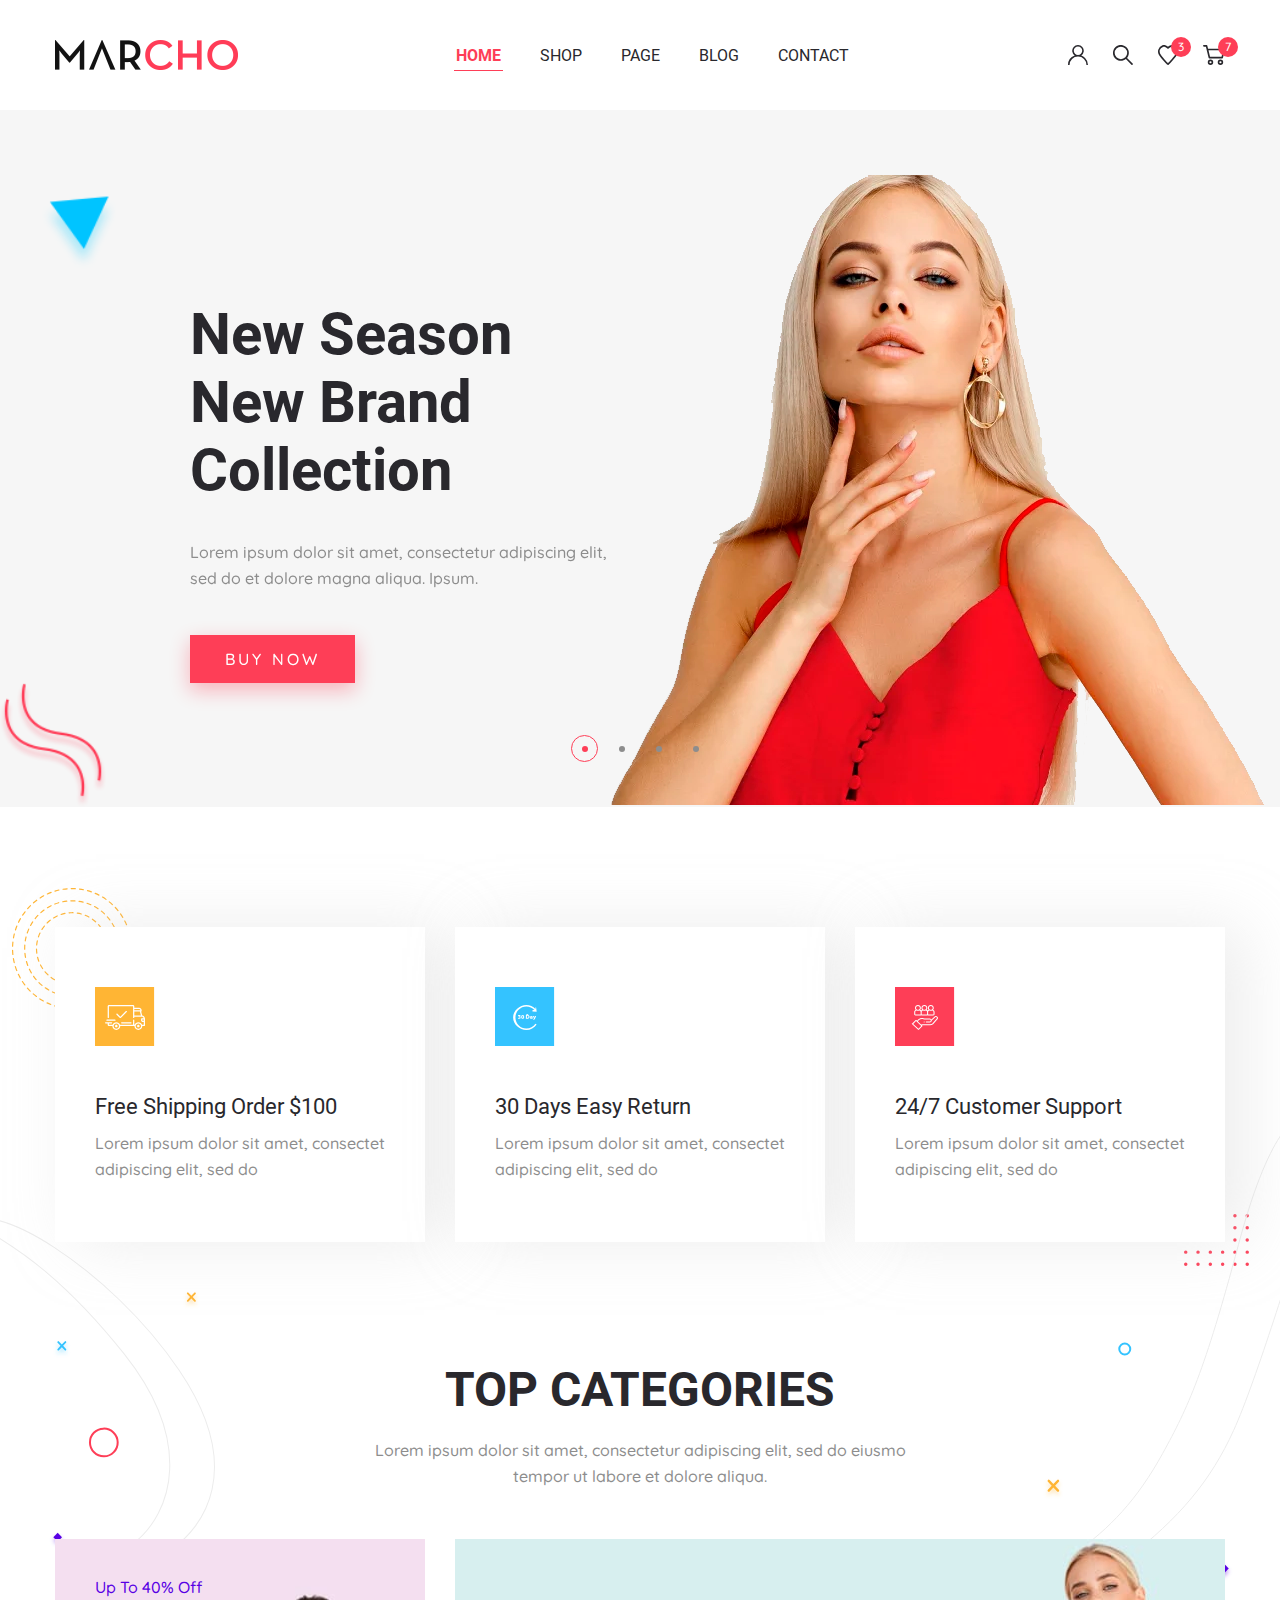
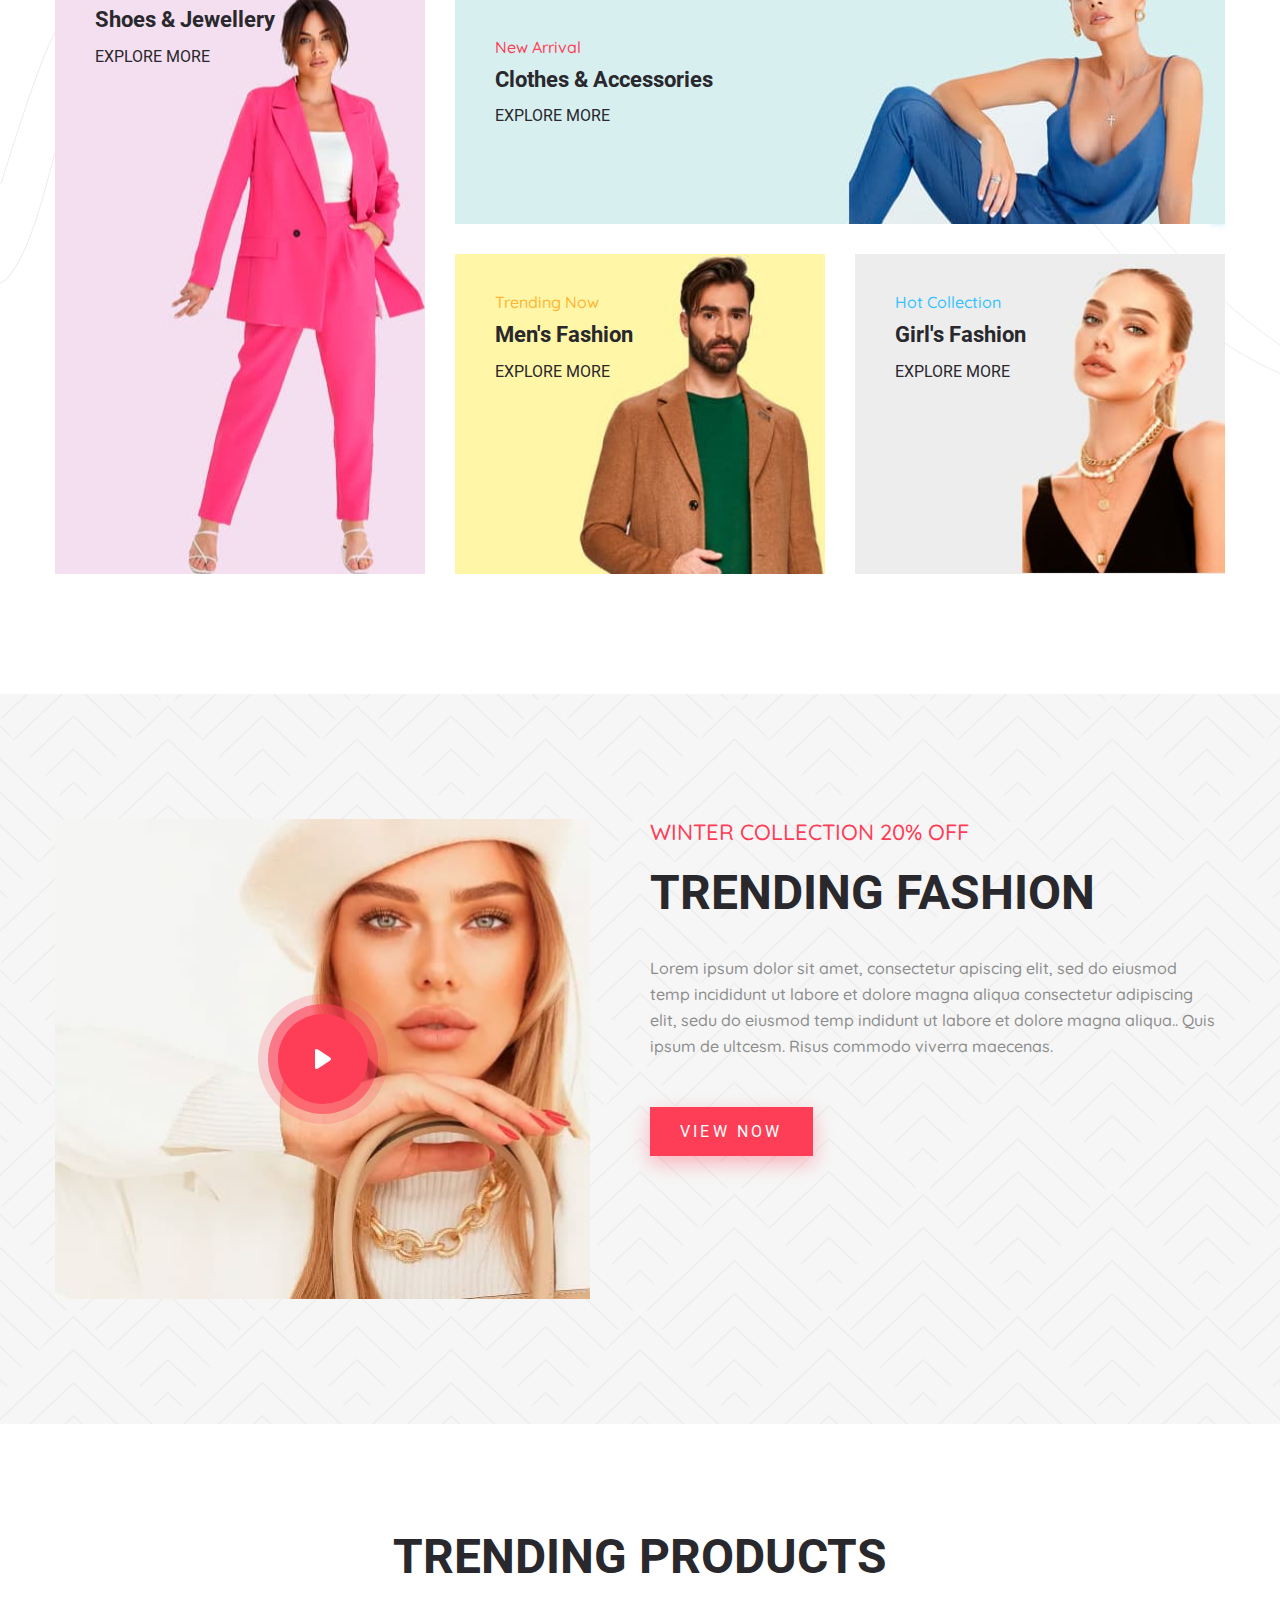
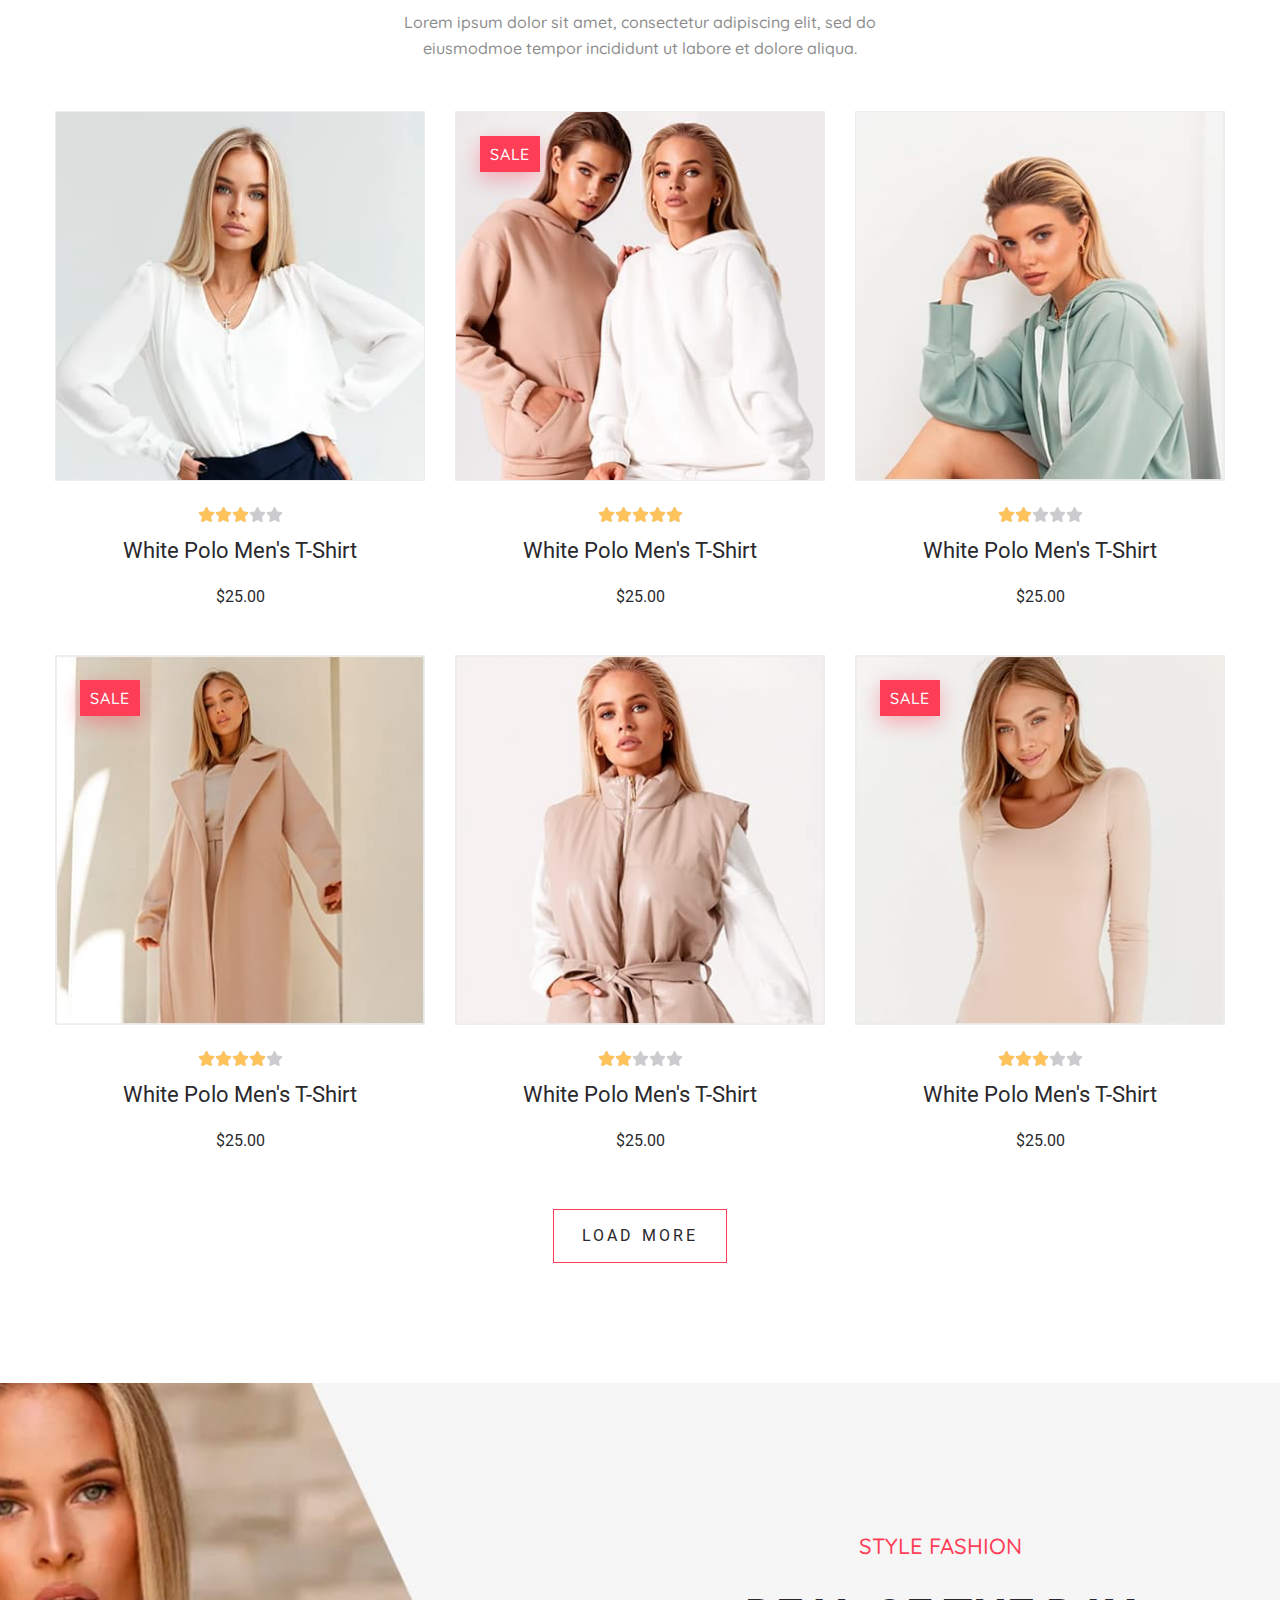
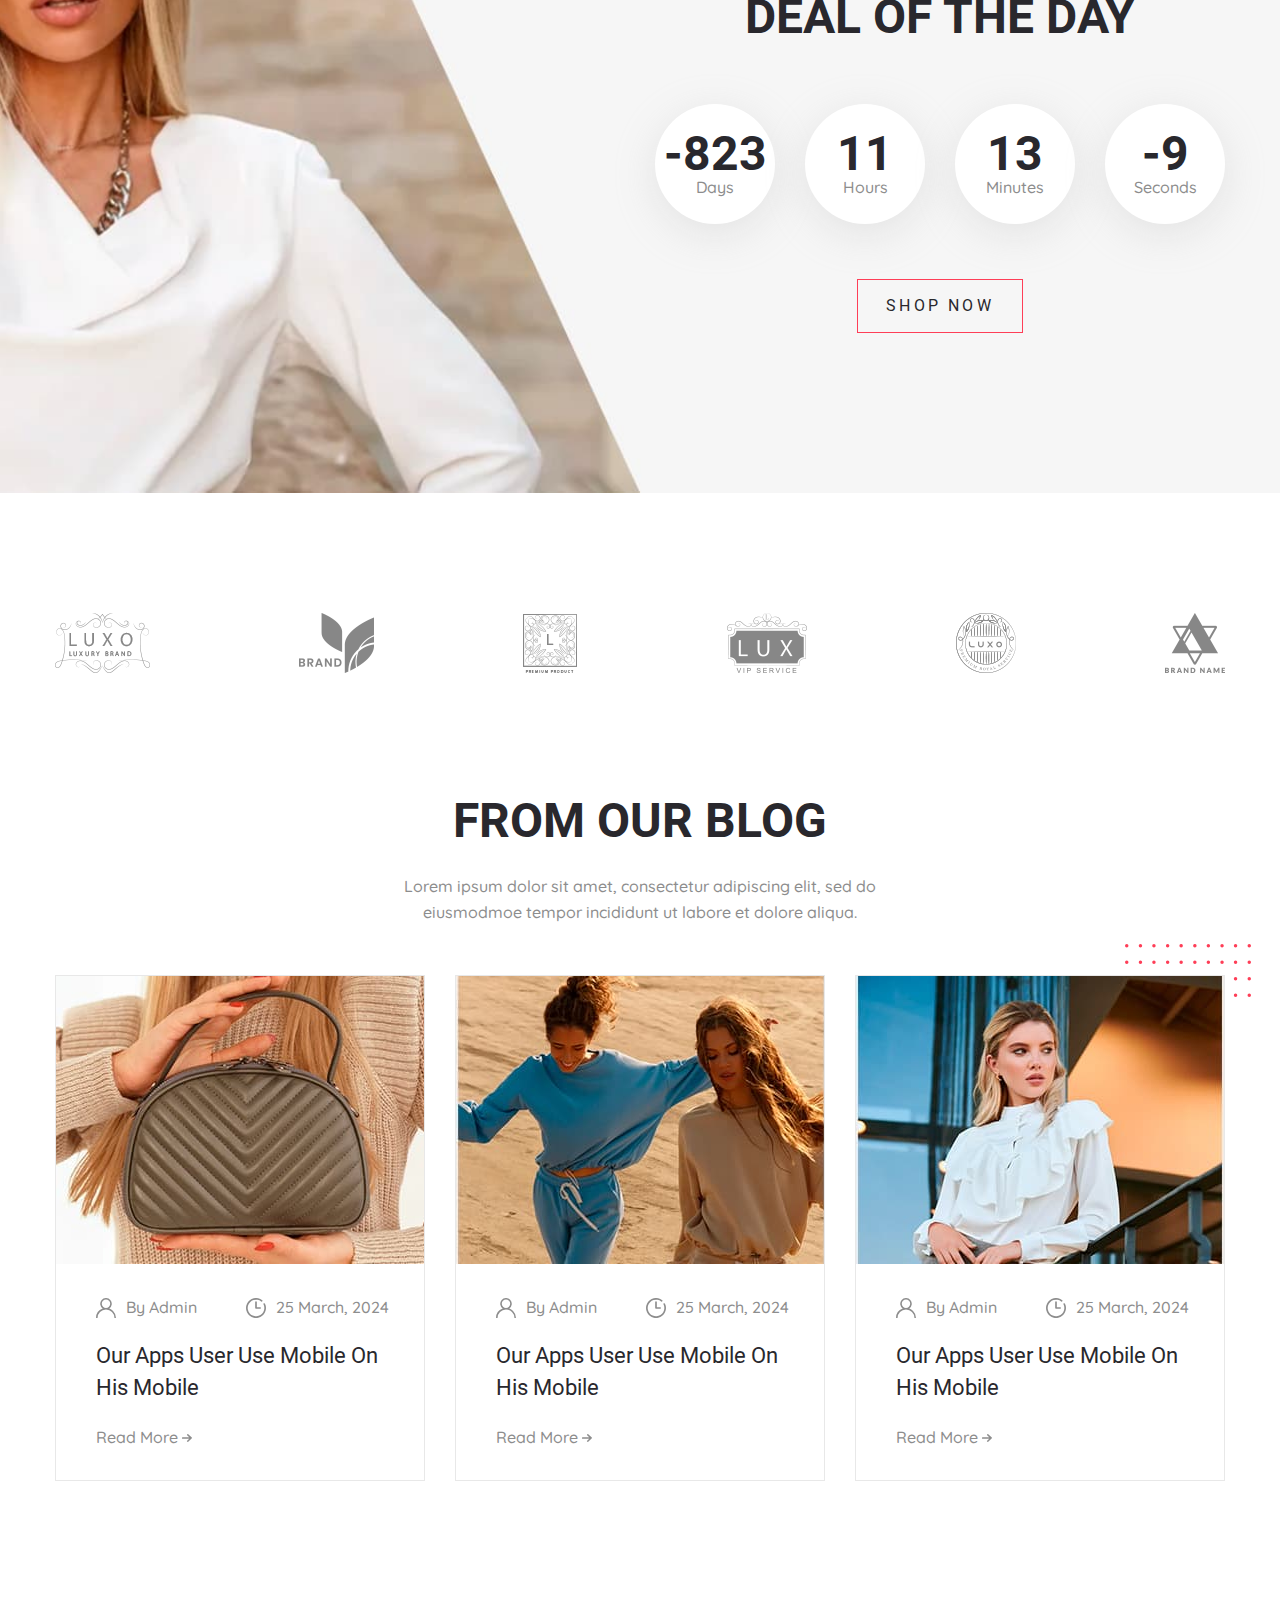
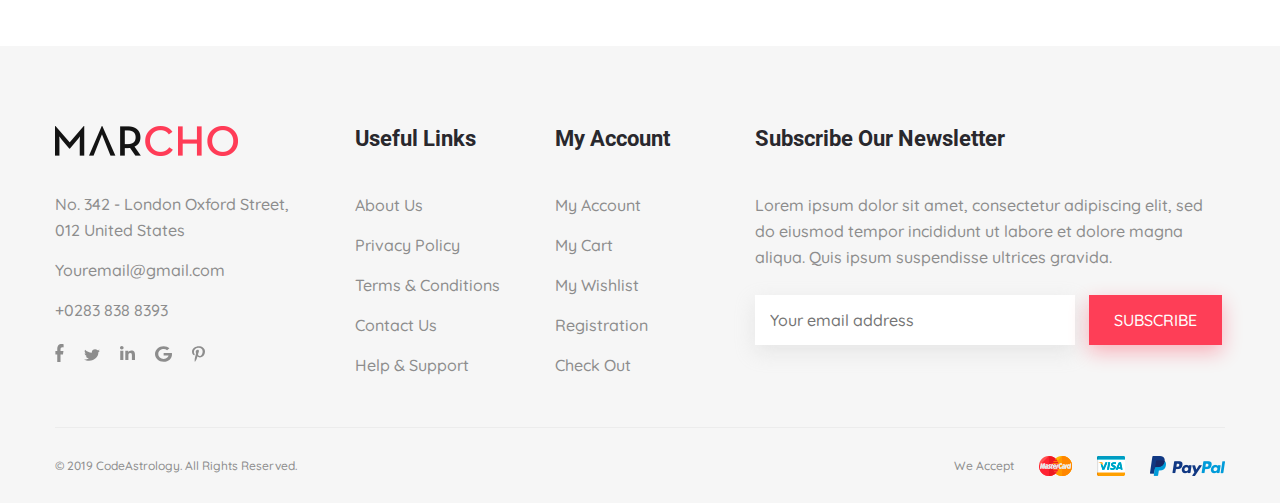
<file: index.html>
<!DOCTYPE html>
<html lang="en">

<head>
    <meta charset="UTF-8">
    <meta name="viewport" content="width=device-width, initial-scale=1.0">
    <title>Document</title>
    <link rel="stylesheet" href="css/style.min.css">
</head>

<body>

    <header class="header">
        <div class="container">
            <div class="header__inner">
                <a class="logo" href="index.html">
                    <img class="logo__img" src="images/logo.png" alt="Logo">
                </a>
                <nav class="menu">
                    <button class="menu__btn">
                        <span></span>
                    </button>
                    <ul class="menu__list">
                        <li class="menu__list-item">
                            <a class="menu__list-link menu__list-link--active" href="index.html">
                                HOME
                            </a>
                        </li>
                        <li class="menu__list-item">
                            <a class="menu__list-link" href="shop.html">
                                SHOP
                            </a>
                        </li>
                        <li class="menu__list-item">
                            <a class="menu__list-link" href="404error.html">
                                PAGE
                            </a>
                        </li>
                        <li class="menu__list-item">
                            <a class="menu__list-link" href="blog.html">
                                BLOG
                            </a>
                        </li>
                        <li class="menu__list-item">
                            <a class="menu__list-link" href="contacts.html">
                                CONTACT
                            </a>
                        </li>
                    </ul>
                </nav>
                <div class="user-nav">
                    <a class="user-nav__link" href="login.html">
                        <img src="images/icons/user.svg" alt="user icon">
                    </a>
                    <a class="user-nav__link" href="login.html">
                        <img src="images/icons/search.svg" alt="search icon">
                    </a>
                    <a class="user-nav__link" href="register.html">
                        <img src="images/icons/heart.svg" alt="favorite icon">
                        <div class="user-nav__num">3</div>
                    </a>
                    <a class="user-nav__link" href="register.html">
                        <img src="images/icons/cart.svg" alt="cart icon">
                        <div class="user-nav__num">7</div>
                    </a>
                </div>
            </div>
        </div>
    </header>

    <main class="main">
        <section class="top-slider">
            <div class="container top-slider__container">
                <div class="top-slider__inner">
                    <div class="top-slider__item">
                        <div class="top-slider__content">
                            <h3 class="top-slider__title">
                                <span>New Season</span>
                                <span>New Brand Collection</span>
                            </h3>
                            <p class="top-slider__text">
                                Lorem ipsum dolor sit amet, consectetur adipiscing elit, sed do
                                et dolore magna aliqua. Ipsum.
                            </p>
                            <a class="top-slider__btn" href="shop.html">BUY NOW</a>
                        </div>
                        <img class="top-slider__img" src="images/slider/photo.png" alt="slide images">
                    </div>
                    <div class="top-slider__item">
                        <div class="top-slider__content">
                            <h3 class="top-slider__title">
                                <span>Just New</span>
                                <span>Click and see</span>
                            </h3>
                            <p class="top-slider__text">
                                Lorem ipsum dolor sit amet, consectetur adipiscing elit, sed do
                                et dolore magna aliqua. Ipsum.
                            </p>
                            <a class="top-slider__btn" href="#">BUY NOW</a>
                        </div>
                        <img class="top-slider__img" src="images/slider/photo-2.png" alt="slide images">
                    </div>
                    <div class="top-slider__item">
                        <div class="top-slider__content">
                            <h3 class="top-slider__title">
                                <span>New Fashion</span>
                                <span>New Spring Collection</span>
                            </h3>
                            <p class="top-slider__text">
                                Lorem ipsum dolor sit amet, consectetur adipiscing elit, sed do
                                et dolore magna aliqua. Ipsum.
                            </p>
                            <a class="top-slider__btn" href="#">BUY NOW</a>
                        </div>
                        <img class="top-slider__img" src="images/slider/photo-3.png" alt="slide images">
                    </div>
                    <div class="top-slider__item">
                        <div class="top-slider__content">
                            <h3 class="top-slider__title">
                                <span>New Style</span>
                                <span>Style is all of you</span>
                            </h3>
                            <p class="top-slider__text">
                                Lorem ipsum dolor sit amet, consectetur adipiscing elit, sed do
                                et dolore magna aliqua. Ipsum.
                            </p>
                            <a class="top-slider__btn" href="#">BUY NOW</a>
                        </div>
                        <img class="top-slider__img" src="images/slider/photo-4.png" alt="slide images">
                    </div>
                </div>
            </div>
        </section>

        <section class="categories-info">
            <div class="categories-info__wrapper">
                <div class="container">
                    <div class="info">
                        <div class="info__item">
                            <svg class="info__item-logo" width="60px" height="60px">
                                <path fill-rule="evenodd" fill="rgb(255, 181, 52)"
                                    d="M-0.000,-0.000 L59.1000,-0.000 L59.1000,59.1000 L-0.000,59.1000 L-0.000,-0.000 Z" />
                                <path fill-rule="evenodd" fill="rgb(255, 255, 255)"
                                    d="M36.011,35.162 C36.357,35.162 36.637,35.439 36.637,35.781 C36.637,36.123 36.357,36.400 36.011,36.400 L26.657,36.400 C26.312,36.400 26.031,36.123 26.031,35.781 C26.031,35.439 26.312,35.162 26.657,35.162 L36.011,35.162 ZM25.321,31.119 C25.161,31.119 25.001,31.058 24.878,30.937 L21.538,27.637 C21.293,27.395 21.293,27.003 21.538,26.761 C21.782,26.519 22.179,26.519 22.424,26.761 L25.321,29.625 L30.891,24.121 C31.136,23.879 31.532,23.879 31.777,24.121 C32.022,24.363 32.022,24.755 31.777,24.996 L25.764,30.937 C25.642,31.058 25.481,31.119 25.321,31.119 ZM49.373,39.041 L47.325,39.041 C47.326,39.054 47.327,39.068 47.327,39.082 C47.327,41.243 45.547,43.001 43.360,43.001 C41.172,43.001 39.393,41.243 39.393,39.082 C39.393,39.068 39.394,39.054 39.394,39.041 L25.278,39.041 C25.279,39.054 25.280,39.068 25.280,39.082 C25.280,41.243 23.500,43.001 21.313,43.001 C19.125,43.001 17.346,41.243 17.346,39.082 C17.346,39.068 17.347,39.054 17.347,39.041 L13.964,39.041 C13.250,39.041 12.669,38.467 12.669,37.761 L12.669,36.400 L10.623,36.400 C10.277,36.400 9.997,36.123 9.997,35.781 C9.997,35.439 10.277,35.162 10.623,35.162 L16.636,35.162 C16.982,35.162 17.262,35.439 17.262,35.781 C17.262,36.123 16.982,36.400 16.636,36.400 L13.922,36.400 L13.922,37.761 C13.922,37.785 13.941,37.803 13.964,37.803 L17.564,37.803 C18.102,36.268 19.579,35.162 21.313,35.162 C23.047,35.162 24.524,36.268 25.061,37.803 L38.057,37.803 L38.057,33.140 C38.057,32.799 38.337,32.522 38.683,32.522 C39.029,32.522 39.310,32.799 39.310,33.140 L39.310,37.803 L39.611,37.803 C40.149,36.268 41.626,35.162 43.360,35.162 C45.094,35.162 46.571,36.268 47.109,37.803 L48.746,37.803 L48.746,35.080 L48.036,35.080 C46.954,35.080 46.074,34.210 46.074,33.140 L46.074,31.820 C46.074,31.478 46.354,31.201 46.700,31.201 L48.648,31.201 C48.383,30.389 47.611,29.799 46.702,29.798 C46.701,29.798 46.700,29.798 46.700,29.798 C46.699,29.798 46.699,29.798 46.698,29.798 L39.310,29.798 L39.310,30.500 C39.310,30.842 39.029,31.119 38.683,31.119 C38.337,31.119 38.057,30.842 38.057,30.500 L38.057,19.277 C38.057,19.255 38.038,19.236 38.015,19.236 L13.964,19.236 C13.941,19.236 13.922,19.255 13.922,19.277 L13.922,30.499 C13.922,30.842 13.641,31.119 13.296,31.119 C12.950,31.119 12.669,30.842 12.669,30.499 L12.669,19.277 C12.669,18.572 13.250,17.998 13.964,17.998 L38.015,17.998 C38.729,17.998 39.310,18.572 39.310,19.277 L39.310,20.639 L44.028,20.639 C45.478,20.639 46.659,21.805 46.659,23.239 L46.659,23.898 C46.659,24.196 46.446,24.444 46.163,24.504 L47.199,28.597 C48.782,28.836 49.999,30.190 49.999,31.820 L49.999,38.422 C49.999,38.763 49.719,39.041 49.373,39.041 ZM21.313,36.400 C19.816,36.400 18.599,37.603 18.599,39.082 C18.599,40.561 19.816,41.763 21.313,41.763 C22.809,41.763 24.027,40.561 24.027,39.082 C24.027,37.603 22.809,36.400 21.313,36.400 ZM43.360,36.400 C41.863,36.400 40.646,37.603 40.646,39.082 C40.646,40.561 41.863,41.763 43.360,41.763 C44.856,41.763 46.074,40.561 46.074,39.082 C46.074,37.603 44.856,36.400 43.360,36.400 ZM45.406,23.239 C45.406,22.487 44.788,21.877 44.028,21.877 L39.310,21.877 L39.310,23.279 L45.406,23.279 L45.406,23.239 ZM44.875,24.517 L39.310,24.517 L39.310,28.561 L45.898,28.561 L44.875,24.517 ZM48.746,32.439 L47.327,32.439 L47.327,33.140 C47.327,33.527 47.645,33.842 48.036,33.842 L48.746,33.842 L48.746,32.439 ZM43.360,40.361 C42.646,40.361 42.065,39.787 42.065,39.082 C42.065,38.376 42.646,37.803 43.360,37.803 C44.074,37.803 44.654,38.376 44.654,39.082 C44.654,39.787 44.074,40.361 43.360,40.361 ZM21.313,40.361 C20.599,40.361 20.018,39.787 20.018,39.082 C20.018,38.376 20.599,37.803 21.313,37.803 C22.027,37.803 22.607,38.376 22.607,39.082 C22.607,39.787 22.027,40.361 21.313,40.361 ZM20.603,33.140 C20.603,33.482 20.322,33.760 19.977,33.760 L11.959,33.760 C11.613,33.760 11.333,33.482 11.333,33.140 C11.333,32.799 11.613,32.522 11.959,32.522 L19.977,32.522 C20.322,32.522 20.603,32.799 20.603,33.140 Z" />
                            </svg>
                            <h4 class="info__item-title">
                                Free Shipping Order $100
                            </h4>
                            <p class="info__item-text">
                                Lorem ipsum dolor sit amet, consectet adipiscing elit, sed do
                            </p>
                        </div>
                        <div class="info__item">
                            <svg class="info__item-logo" width="60px" height="60px">
                                <path fill-rule="evenodd" fill="rgb(52, 195, 255)"
                                    d="M-0.000,-0.000 L59.1000,-0.000 L59.1000,59.1000 L-0.000,59.1000 L-0.000,-0.000 Z" />
                                <path fill-rule="evenodd" fill="rgb(255, 255, 255)"
                                    d="M25.707,30.720 C25.707,31.424 25.050,31.834 24.096,31.834 C23.549,31.834 23.094,31.701 22.853,31.546 L23.067,30.776 C23.214,30.848 23.620,31.020 24.014,31.020 C24.370,31.020 24.622,30.914 24.622,30.654 C24.622,30.388 24.321,30.244 23.998,30.244 L23.538,30.244 L23.538,29.507 L23.981,29.507 C24.222,29.507 24.535,29.429 24.535,29.197 C24.535,29.025 24.359,28.909 24.025,28.909 C23.680,28.909 23.308,29.064 23.165,29.142 L22.946,28.399 C23.198,28.244 23.697,28.100 24.255,28.100 C25.077,28.100 25.587,28.488 25.587,29.025 C25.587,29.413 25.373,29.712 24.891,29.867 L24.891,29.878 C25.335,29.933 25.707,30.255 25.707,30.720 ZM27.684,31.834 C26.616,31.834 26.189,30.953 26.189,29.967 C26.189,28.986 26.616,28.100 27.690,28.100 C28.764,28.100 29.191,28.986 29.191,29.967 C29.191,30.953 28.764,31.834 27.690,31.834 L27.684,31.834 ZM28.161,29.967 C28.161,29.202 27.975,28.859 27.690,28.859 C27.405,28.859 27.219,29.202 27.219,29.967 C27.219,30.731 27.405,31.080 27.690,31.080 L27.695,31.080 C27.975,31.080 28.161,30.731 28.161,29.967 ZM31.974,31.812 C31.426,31.812 31.081,31.779 30.878,31.746 L30.878,28.083 C31.234,28.028 31.700,27.1000 32.176,27.1000 C32.954,27.1000 33.431,28.116 33.836,28.377 C34.269,28.653 34.570,29.108 34.570,29.790 C34.570,30.565 34.252,31.036 33.891,31.314 C33.436,31.662 32.751,31.812 31.974,31.812 ZM32.275,28.792 C32.083,28.792 31.968,28.809 31.913,28.820 L31.913,30.997 C31.974,31.009 32.078,31.009 32.154,31.009 C32.910,31.020 33.464,30.660 33.464,29.845 C33.464,29.103 32.943,28.792 32.275,28.792 ZM36.137,29.668 C35.835,29.668 35.496,29.784 35.320,29.883 L35.140,29.230 C35.315,29.136 35.715,28.975 36.317,28.975 C37.243,28.975 37.638,29.446 37.638,30.177 L37.638,31.092 C37.638,31.380 37.654,31.645 37.682,31.768 L36.750,31.768 L36.695,31.535 L36.674,31.535 C36.476,31.757 36.191,31.834 35.885,31.834 C35.293,31.834 34.942,31.419 34.942,30.976 C34.942,30.244 35.589,29.906 36.608,29.906 L36.608,29.889 C36.608,29.790 36.542,29.668 36.137,29.668 ZM35.967,30.875 C35.967,31.031 36.071,31.120 36.263,31.120 C36.422,31.120 36.586,30.997 36.630,30.837 C36.641,30.792 36.641,30.737 36.641,30.687 L36.641,30.538 C36.186,30.538 35.967,30.654 35.967,30.875 ZM37.928,29.041 L39.084,29.041 L39.440,30.222 C39.484,30.377 39.538,30.598 39.577,30.731 L39.599,30.731 C39.637,30.587 39.681,30.366 39.714,30.222 L39.982,29.041 L41.111,29.041 L40.541,30.598 C40.042,31.978 39.747,32.372 39.451,32.616 C39.122,32.887 38.771,32.976 38.481,32.998 L38.289,32.123 C38.382,32.117 38.498,32.089 38.624,32.045 C38.760,31.1000 38.908,31.879 38.974,31.801 C39.007,31.763 39.029,31.712 39.029,31.673 C39.029,31.640 39.023,31.596 38.985,31.513 L37.928,29.041 ZM41.692,24.719 L37.458,24.407 L37.564,22.940 L39.415,23.077 C37.361,20.795 34.450,19.470 31.358,19.470 C25.346,19.470 20.454,24.417 20.454,30.498 C20.454,36.580 25.346,41.528 31.358,41.528 C34.994,41.528 38.379,39.698 40.416,36.632 L41.623,37.453 C39.316,40.926 35.479,42.999 31.358,42.999 C24.544,42.999 18.1000,37.392 18.1000,30.498 C18.1000,23.606 24.544,17.998 31.358,17.998 C34.832,17.998 38.104,19.472 40.428,22.016 L40.549,20.331 L41.1000,20.438 L41.692,24.719 Z" />
                            </svg>
                            <h4 class="info__item-title">
                                30 Days Easy Return
                            </h4>
                            <p class="info__item-text">
                                Lorem ipsum dolor sit amet, consectet adipiscing elit, sed do
                            </p>
                        </div>
                        <div class="info__item">
                            <svg class="info__item-logo" width="60px" height="60px">
                                <path fill-rule="evenodd" fill="rgb(254, 62, 87)"
                                    d="M0.000,-0.000 L59.1000,-0.000 L59.1000,59.1000 L0.000,59.1000 L0.000,-0.000 Z" />
                                <path fill-rule="evenodd" fill="rgb(255, 255, 255)"
                                    d="M42.495,32.209 L38.346,36.974 C38.155,37.194 37.936,37.389 37.694,37.553 C37.688,37.556 37.682,37.560 37.677,37.563 C37.001,37.985 36.152,38.199 35.151,38.199 L28.995,38.199 C28.571,38.199 28.143,38.222 27.721,38.271 L27.025,38.347 L27.329,38.636 C27.426,38.727 27.483,38.854 27.485,38.986 C27.488,39.119 27.435,39.251 27.339,39.346 L23.846,42.846 C23.745,42.946 23.612,42.997 23.479,42.997 C23.352,42.997 23.226,42.951 23.127,42.859 L17.161,37.313 C17.063,37.221 17.006,37.095 17.003,36.962 C16.1000,36.829 17.051,36.700 17.146,36.605 L20.673,33.029 C20.768,32.933 20.902,32.877 21.039,32.876 C21.041,32.876 21.041,32.876 21.043,32.876 C21.176,32.876 21.305,32.927 21.401,33.018 L22.126,33.706 C22.404,33.323 22.845,32.801 23.448,32.319 C24.932,31.137 26.688,30.774 28.526,31.271 C29.231,31.461 29.975,31.557 30.738,31.557 L34.784,31.557 C35.373,31.557 35.893,31.784 36.248,32.197 C36.321,32.281 36.387,32.372 36.444,32.468 L39.334,29.676 C39.757,29.262 40.325,29.052 40.932,29.082 C41.465,29.109 41.995,29.326 42.384,29.676 C43.160,30.376 43.205,31.393 42.495,32.209 ZM21.055,34.082 L18.239,36.936 L23.466,41.796 L26.251,39.006 L21.055,34.082 ZM41.691,30.411 C41.275,30.036 40.531,29.920 40.056,30.384 L36.727,33.601 C36.712,34.081 36.543,34.531 36.245,34.873 C35.887,35.284 35.363,35.511 34.768,35.511 L31.246,35.511 C30.963,35.511 30.734,35.288 30.734,35.011 C30.734,34.736 30.963,34.512 31.246,34.512 L34.768,34.512 C35.066,34.512 35.300,34.416 35.465,34.226 C35.618,34.052 35.705,33.799 35.705,33.533 C35.705,33.171 35.511,32.556 34.784,32.556 L30.738,32.556 C29.883,32.556 29.047,32.447 28.253,32.233 C26.727,31.820 25.328,32.110 24.095,33.093 C23.502,33.566 23.092,34.087 22.870,34.409 L26.075,37.446 L27.605,37.278 C28.064,37.226 28.532,37.200 28.995,37.200 L35.151,37.200 C35.949,37.200 36.611,37.041 37.118,36.728 C37.284,36.614 37.435,36.479 37.567,36.328 L41.715,31.562 C42.195,31.012 41.906,30.604 41.691,30.411 ZM29.275,35.499 C29.236,35.508 29.196,35.513 29.157,35.513 C28.926,35.513 28.716,35.357 28.660,35.127 L28.655,35.106 C28.591,34.838 28.762,34.569 29.037,34.507 C29.312,34.444 29.587,34.611 29.651,34.879 L29.656,34.899 C29.720,35.168 29.550,35.436 29.275,35.499 ZM38.315,28.533 L33.332,28.533 C33.060,28.533 32.809,28.448 32.605,28.301 C32.401,28.448 32.150,28.533 31.879,28.533 L26.896,28.533 C26.624,28.533 26.373,28.448 26.169,28.301 C25.964,28.448 25.713,28.533 25.442,28.533 L20.459,28.533 C19.777,28.533 19.221,27.991 19.221,27.324 L19.221,25.056 C19.221,24.037 19.805,23.151 20.680,22.715 C20.256,22.216 20.001,21.576 20.001,20.878 C20.001,19.291 21.324,17.998 22.950,17.998 C24.577,17.998 25.900,19.291 25.900,20.878 C25.900,21.576 25.645,22.216 25.222,22.714 C25.599,22.903 25.923,23.176 26.169,23.507 C26.414,23.176 26.738,22.903 27.116,22.715 C26.692,22.216 26.437,21.576 26.437,20.878 C26.437,19.291 27.760,17.998 29.387,17.998 C31.013,17.998 32.337,19.291 32.337,20.878 C32.337,21.576 32.082,22.216 31.658,22.714 C32.036,22.903 32.359,23.176 32.605,23.507 C32.851,23.176 33.174,22.903 33.552,22.714 C33.128,22.216 32.873,21.576 32.873,20.878 C32.873,19.291 34.197,17.998 35.823,17.998 C37.450,17.998 38.773,19.291 38.773,20.878 C38.773,21.576 38.518,22.216 38.094,22.714 C38.969,23.151 39.553,24.036 39.553,25.055 L39.553,27.324 C39.553,27.991 38.997,28.533 38.315,28.533 ZM22.951,18.997 C21.888,18.997 21.024,19.841 21.024,20.878 C21.024,21.916 21.888,22.760 22.951,22.760 C24.013,22.760 24.878,21.916 24.878,20.878 C24.878,19.841 24.013,18.997 22.951,18.997 ZM25.658,25.055 C25.658,24.253 25.074,23.584 24.279,23.449 C23.879,23.646 23.428,23.759 22.951,23.759 C22.473,23.759 22.022,23.646 21.622,23.449 C20.828,23.584 20.244,24.253 20.244,25.055 L20.244,27.324 C20.244,27.440 20.340,27.535 20.459,27.535 L25.442,27.535 C25.561,27.535 25.658,27.440 25.658,27.324 L25.658,25.055 ZM29.387,18.997 C28.324,18.997 27.460,19.841 27.460,20.878 C27.460,21.916 28.324,22.760 29.387,22.760 C30.450,22.760 31.314,21.916 31.314,20.878 C31.314,19.841 30.450,18.997 29.387,18.997 ZM32.094,25.055 C32.094,24.253 31.510,23.584 30.715,23.449 C30.316,23.646 29.865,23.759 29.387,23.759 C28.909,23.759 28.458,23.646 28.059,23.449 C27.264,23.584 26.680,24.253 26.680,25.055 L26.680,27.324 C26.680,27.440 26.777,27.535 26.896,27.535 L31.879,27.535 C31.997,27.535 32.094,27.440 32.094,27.324 L32.094,25.055 ZM35.823,18.997 C34.761,18.997 33.896,19.841 33.896,20.878 C33.896,21.916 34.761,22.760 35.823,22.760 C36.886,22.760 37.750,21.916 37.750,20.878 C37.750,19.841 36.886,18.997 35.823,18.997 ZM38.530,25.055 C38.530,24.253 37.946,23.584 37.152,23.449 C36.752,23.646 36.301,23.759 35.823,23.759 C35.346,23.759 34.894,23.646 34.495,23.449 C33.700,23.584 33.116,24.253 33.117,25.055 L33.117,27.324 C33.117,27.440 33.213,27.535 33.332,27.535 L38.315,27.535 C38.433,27.535 38.530,27.440 38.530,27.324 L38.530,25.055 Z" />
                            </svg>
                            <h4 class="info__item-title">
                                24/7 Customer Support
                            </h4>
                            <p class="info__item-text">
                                Lorem ipsum dolor sit amet, consectet adipiscing elit, sed do
                            </p>
                        </div>
                    </div>
                    <div class="categories">
                        <h2 class="title categories__title">
                            TOP CATEGORIES
                        </h2>
                        <p class="text">
                            Lorem ipsum dolor sit amet, consectetur adipiscing elit, sed do eiusmo tempor ut labore et
                            dolore aliqua.
                        </p>
                        <div class="categories__inner">
                            <div class="categories__inner-item"
                                style="background-image: url('images/content/categories/jewellery.jpg');">
                                <div class="categories__inner-subtitle categories__inner-subtitle--blue">
                                    Up To 40% Off
                                </div>
                                <h4 class="categories__inner-title">
                                    Shoes &amp Jewellery
                                </h4>
                                <a class="categories__inner-link" href="shop.html">
                                    EXPLORE MORE
                                </a>
                            </div>
                            <div class="categories__inner-item"
                                style="background-image: url('images/content/categories/accessories.jpg');">
                                <div class="categories__inner-subtitle categories__inner-subtitle--red">
                                    New Arrival
                                </div>
                                <h4 class="categories__inner-title">
                                    Clothes &amp Accessories
                                </h4>
                                <a class="categories__inner-link" href="shop.html">
                                    EXPLORE MORE
                                </a>
                            </div>
                            <div class="categories__inner-item"
                                style="background-image: url('images/content/categories/men.jpg');">
                                <div class="categories__inner-subtitle categories__inner-subtitle--yellow">
                                    Trending Now
                                </div>
                                <h4 class="categories__inner-title">
                                    Men's Fashion
                                </h4>
                                <a class="categories__inner-link" href="shop.html">
                                    EXPLORE MORE
                                </a>
                            </div>
                            <div class="categories__inner-item"
                                style="background-image: url('images/content/categories/girl.jpg');">
                                <div class="categories__inner-subtitle categories__inner-subtitle--lightblue">
                                    Hot Collection
                                </div>
                                <h4 class="categories__inner-title">
                                    Girl's Fashion
                                </h4>
                                <a class="categories__inner-link" href="shop.html">
                                    EXPLORE MORE
                                </a>
                            </div>
                        </div>
                    </div>
                </div>
            </div>
        </section>

        <section class="video-fashion">
            <div class="container">
                <div class="video-fashion__inner">
                    <div class="video-fashion__popup" style="background-image: url('images/video-fashion.jpg');">
                        <a class="video-fashion__play" data-fancybox
                            href="https://www.youtube.com/watch?v=kfsKda_lNWs&ab_channel=quviss">
                            <img src="images/icons/play-btn.svg" alt="video play button">
                        </a>
                    </div>
                    <div class="video-fashion__content">
                        <p class="video-fashion__subtitle">
                            Winter Collection 20% Off
                        </p>
                        <h3 class="title video-fashion__title">
                            TRENDING FASHION
                        </h3>
                        <p class="video-fashion__text">
                            Lorem ipsum dolor sit amet, consectetur apiscing elit, sed do eiusmod temp incididunt ut
                            labore et dolore magna aliqua consectetur adipiscing elit, sedu do eiusmod temp indidunt ut
                            labore et dolore magna aliqua.. Quis ipsum de ultcesm. Risus commodo viverra maecenas.
                        </p>
                        <a class="video-fashion__link" href="shop.html">
                            View Now
                        </a>
                    </div>
                </div>
            </div>
        </section>

        <section class="product">
            <div class="container">
                <h3 class="title product__title">
                    TRENDING PRODUCTS
                </h3>
                <p class="text">
                    Lorem ipsum dolor sit amet, consectetur adipiscing elit, sed do eiusmodmoe tempor incididunt ut
                    labore et dolore aliqua.
                </p>
                <div class="product__items">
                    <div class="product-item">
                        <div class="product-item__img-box">
                            <img class="product-item__images" src="images/content/product/1.jpg" alt="product">
                            <div class="product-item__link-box">
                                <a class="product-item__link" href="login.html">
                                    <svg width="19px" height="20px">
                                        <path fill-rule="evenodd" fill="rgb(41, 40, 45)"
                                            d="M18.709,18.219 L14.028,13.269 C15.231,11.813 15.891,9.982 15.891,8.075 C15.891,3.622 12.328,-0.002 7.947,-0.002 C3.568,-0.002 0.005,3.622 0.005,8.075 C0.005,12.529 3.568,16.153 7.947,16.153 C9.591,16.153 11.160,15.649 12.498,14.690 L17.216,19.680 C17.414,19.890 17.678,20.004 17.964,20.004 C18.232,20.004 18.486,19.899 18.680,19.710 C19.093,19.307 19.105,18.639 18.709,18.219 L18.709,18.219 ZM7.947,2.106 C11.185,2.106 13.819,4.785 13.819,8.075 C13.819,11.367 11.185,14.046 7.947,14.046 C4.711,14.046 2.078,11.367 2.078,8.075 C2.078,4.785 4.711,2.106 7.947,2.106 L7.947,2.106 Z" />
                                    </svg>
                                </a>
                                <a class="product-item__link product-item__link--line" href="login.html">
                                    <svg width="16px" height="20px">
                                        <path fill-rule="evenodd" fill="rgb(41, 40, 45)"
                                            d="M15.999,17.294 L14.854,4.396 C14.830,4.109 14.589,3.892 14.307,3.892 L11.953,3.892 C11.920,1.740 10.163,0.002 8.005,0.002 C5.847,0.002 4.090,1.740 4.057,3.892 L1.703,3.892 C1.417,3.892 1.180,4.109 1.156,4.396 L0.011,17.294 C0.011,17.311 0.007,17.327 0.007,17.343 C0.007,18.812 1.352,20.006 3.007,20.006 L13.003,20.006 C14.658,20.006 16.003,18.812 16.003,17.343 C16.003,17.327 16.003,17.311 15.999,17.294 L15.999,17.294 ZM8.005,1.106 C9.554,1.106 10.817,2.350 10.849,3.892 L5.161,3.892 C5.193,2.350 6.456,1.106 8.005,1.106 L8.005,1.106 ZM13.003,18.902 L3.007,18.902 C1.969,18.902 1.127,18.215 1.111,17.368 L2.206,5.001 L4.053,5.001 L4.053,6.678 C4.053,6.985 4.298,7.230 4.605,7.230 C4.911,7.230 5.157,6.985 5.157,6.678 L5.157,5.001 L10.849,5.001 L10.849,6.678 C10.849,6.985 11.095,7.230 11.401,7.230 C11.708,7.230 11.953,6.985 11.953,6.678 L11.953,5.001 L13.800,5.001 L14.899,17.368 C14.883,18.215 14.037,18.902 13.003,18.902 L13.003,18.902 Z" />
                                    </svg>
                                </a>
                                <a class="product-item__link" href="login.html">
                                    <svg width="23px" height="20px">
                                        <path fill-rule="evenodd" fill="rgb(41, 40, 45)"
                                            d="M16.894,-0.001 C14.470,-0.001 12.935,1.423 12.074,2.618 C11.851,2.929 11.661,3.239 11.501,3.532 C11.342,3.239 11.152,2.929 10.928,2.618 C10.068,1.423 8.533,-0.001 6.108,-0.001 C4.384,-0.001 2.810,0.697 1.675,1.964 C0.593,3.172 -0.004,4.791 -0.004,6.521 C-0.004,8.405 0.744,10.157 2.349,12.034 C3.783,13.713 5.847,15.443 8.236,17.447 C9.127,18.193 10.047,18.965 11.028,19.809 L11.057,19.834 C11.184,19.944 11.343,19.999 11.501,19.999 C11.660,19.999 11.818,19.944 11.945,19.834 L11.975,19.809 C12.955,18.965 13.876,18.193 14.766,17.447 C17.156,15.443 19.219,13.713 20.653,12.034 C22.258,10.157 23.006,8.405 23.006,6.521 C23.006,4.791 22.410,3.172 21.327,1.964 C20.192,0.696 18.618,-0.001 16.894,-0.001 ZM13.892,16.437 C13.124,17.080 12.334,17.743 11.501,18.455 C10.668,17.743 9.878,17.081 9.111,16.437 C4.434,12.516 1.345,9.926 1.345,6.521 C1.345,5.114 1.821,3.806 2.687,2.840 C3.562,1.863 4.777,1.325 6.108,1.325 C7.957,1.325 9.151,2.445 9.828,3.385 C10.435,4.228 10.752,5.078 10.860,5.404 C10.951,5.677 11.209,5.862 11.501,5.862 C11.793,5.862 12.052,5.677 12.142,5.404 C12.250,5.078 12.567,4.228 13.174,3.385 C13.851,2.445 15.046,1.325 16.894,1.325 C18.225,1.325 19.440,1.863 20.316,2.840 C21.181,3.806 21.658,5.114 21.658,6.521 C21.658,9.926 18.568,12.516 13.892,16.437 Z" />
                                    </svg>
                                </a>
                            </div>
                        </div>
                        <div class="star" data-rateyo-rating="3"></div>
                        <h4 class="product-item__title">
                            White Polo Men's T-Shirt
                        </h4>
                        <div class="product-item__price">
                            <div class="product-item__price-new">$25.00</div>
                            <div class="product-item__price-old">$35.00</div>
                        </div>
                    </div>
                    <div class="product-item product-item--sale">
                        <div class="product-item__img-box">
                            <img class="product-item__images" src="images/content/product/2.jpg" alt="product">
                            <div class="product-item__link-box">
                                <a class="product-item__link" href="login.html">
                                    <svg width="19px" height="20px">
                                        <path fill-rule="evenodd" fill="rgb(41, 40, 45)"
                                            d="M18.709,18.219 L14.028,13.269 C15.231,11.813 15.891,9.982 15.891,8.075 C15.891,3.622 12.328,-0.002 7.947,-0.002 C3.568,-0.002 0.005,3.622 0.005,8.075 C0.005,12.529 3.568,16.153 7.947,16.153 C9.591,16.153 11.160,15.649 12.498,14.690 L17.216,19.680 C17.414,19.890 17.678,20.004 17.964,20.004 C18.232,20.004 18.486,19.899 18.680,19.710 C19.093,19.307 19.105,18.639 18.709,18.219 L18.709,18.219 ZM7.947,2.106 C11.185,2.106 13.819,4.785 13.819,8.075 C13.819,11.367 11.185,14.046 7.947,14.046 C4.711,14.046 2.078,11.367 2.078,8.075 C2.078,4.785 4.711,2.106 7.947,2.106 L7.947,2.106 Z" />
                                    </svg>
                                </a>
                                <a class="product-item__link product-item__link--line" href="login.html">
                                    <svg width="16px" height="20px">
                                        <path fill-rule="evenodd" fill="rgb(41, 40, 45)"
                                            d="M15.999,17.294 L14.854,4.396 C14.830,4.109 14.589,3.892 14.307,3.892 L11.953,3.892 C11.920,1.740 10.163,0.002 8.005,0.002 C5.847,0.002 4.090,1.740 4.057,3.892 L1.703,3.892 C1.417,3.892 1.180,4.109 1.156,4.396 L0.011,17.294 C0.011,17.311 0.007,17.327 0.007,17.343 C0.007,18.812 1.352,20.006 3.007,20.006 L13.003,20.006 C14.658,20.006 16.003,18.812 16.003,17.343 C16.003,17.327 16.003,17.311 15.999,17.294 L15.999,17.294 ZM8.005,1.106 C9.554,1.106 10.817,2.350 10.849,3.892 L5.161,3.892 C5.193,2.350 6.456,1.106 8.005,1.106 L8.005,1.106 ZM13.003,18.902 L3.007,18.902 C1.969,18.902 1.127,18.215 1.111,17.368 L2.206,5.001 L4.053,5.001 L4.053,6.678 C4.053,6.985 4.298,7.230 4.605,7.230 C4.911,7.230 5.157,6.985 5.157,6.678 L5.157,5.001 L10.849,5.001 L10.849,6.678 C10.849,6.985 11.095,7.230 11.401,7.230 C11.708,7.230 11.953,6.985 11.953,6.678 L11.953,5.001 L13.800,5.001 L14.899,17.368 C14.883,18.215 14.037,18.902 13.003,18.902 L13.003,18.902 Z" />
                                    </svg>
                                </a>
                                <a class="product-item__link" href="login.html">
                                    <svg width="23px" height="20px">
                                        <path fill-rule="evenodd" fill="rgb(41, 40, 45)"
                                            d="M16.894,-0.001 C14.470,-0.001 12.935,1.423 12.074,2.618 C11.851,2.929 11.661,3.239 11.501,3.532 C11.342,3.239 11.152,2.929 10.928,2.618 C10.068,1.423 8.533,-0.001 6.108,-0.001 C4.384,-0.001 2.810,0.697 1.675,1.964 C0.593,3.172 -0.004,4.791 -0.004,6.521 C-0.004,8.405 0.744,10.157 2.349,12.034 C3.783,13.713 5.847,15.443 8.236,17.447 C9.127,18.193 10.047,18.965 11.028,19.809 L11.057,19.834 C11.184,19.944 11.343,19.999 11.501,19.999 C11.660,19.999 11.818,19.944 11.945,19.834 L11.975,19.809 C12.955,18.965 13.876,18.193 14.766,17.447 C17.156,15.443 19.219,13.713 20.653,12.034 C22.258,10.157 23.006,8.405 23.006,6.521 C23.006,4.791 22.410,3.172 21.327,1.964 C20.192,0.696 18.618,-0.001 16.894,-0.001 ZM13.892,16.437 C13.124,17.080 12.334,17.743 11.501,18.455 C10.668,17.743 9.878,17.081 9.111,16.437 C4.434,12.516 1.345,9.926 1.345,6.521 C1.345,5.114 1.821,3.806 2.687,2.840 C3.562,1.863 4.777,1.325 6.108,1.325 C7.957,1.325 9.151,2.445 9.828,3.385 C10.435,4.228 10.752,5.078 10.860,5.404 C10.951,5.677 11.209,5.862 11.501,5.862 C11.793,5.862 12.052,5.677 12.142,5.404 C12.250,5.078 12.567,4.228 13.174,3.385 C13.851,2.445 15.046,1.325 16.894,1.325 C18.225,1.325 19.440,1.863 20.316,2.840 C21.181,3.806 21.658,5.114 21.658,6.521 C21.658,9.926 18.568,12.516 13.892,16.437 Z" />
                                    </svg>
                                </a>
                            </div>
                        </div>
                        <div class="star" data-rateyo-rating="5"></div>
                        <h4 class="product-item__title">
                            White Polo Men's T-Shirt
                        </h4>
                        <div class="product-item__price">
                            <div class="product-item__price-new">$25.00</div>
                            <div class="product-item__price-old">$35.00</div>
                        </div>
                    </div>
                    <div class="product-item">
                        <div class="product-item__img-box">
                            <img class="product-item__images" src="images/content/product/3.jpg" alt="product">
                            <div class="product-item__link-box">
                                <a class="product-item__link" href="login.html">
                                    <svg width="19px" height="20px">
                                        <path fill-rule="evenodd" fill="rgb(41, 40, 45)"
                                            d="M18.709,18.219 L14.028,13.269 C15.231,11.813 15.891,9.982 15.891,8.075 C15.891,3.622 12.328,-0.002 7.947,-0.002 C3.568,-0.002 0.005,3.622 0.005,8.075 C0.005,12.529 3.568,16.153 7.947,16.153 C9.591,16.153 11.160,15.649 12.498,14.690 L17.216,19.680 C17.414,19.890 17.678,20.004 17.964,20.004 C18.232,20.004 18.486,19.899 18.680,19.710 C19.093,19.307 19.105,18.639 18.709,18.219 L18.709,18.219 ZM7.947,2.106 C11.185,2.106 13.819,4.785 13.819,8.075 C13.819,11.367 11.185,14.046 7.947,14.046 C4.711,14.046 2.078,11.367 2.078,8.075 C2.078,4.785 4.711,2.106 7.947,2.106 L7.947,2.106 Z" />
                                    </svg>
                                </a>
                                <a class="product-item__link product-item__link--line" href="login.html">
                                    <svg width="16px" height="20px">
                                        <path fill-rule="evenodd" fill="rgb(41, 40, 45)"
                                            d="M15.999,17.294 L14.854,4.396 C14.830,4.109 14.589,3.892 14.307,3.892 L11.953,3.892 C11.920,1.740 10.163,0.002 8.005,0.002 C5.847,0.002 4.090,1.740 4.057,3.892 L1.703,3.892 C1.417,3.892 1.180,4.109 1.156,4.396 L0.011,17.294 C0.011,17.311 0.007,17.327 0.007,17.343 C0.007,18.812 1.352,20.006 3.007,20.006 L13.003,20.006 C14.658,20.006 16.003,18.812 16.003,17.343 C16.003,17.327 16.003,17.311 15.999,17.294 L15.999,17.294 ZM8.005,1.106 C9.554,1.106 10.817,2.350 10.849,3.892 L5.161,3.892 C5.193,2.350 6.456,1.106 8.005,1.106 L8.005,1.106 ZM13.003,18.902 L3.007,18.902 C1.969,18.902 1.127,18.215 1.111,17.368 L2.206,5.001 L4.053,5.001 L4.053,6.678 C4.053,6.985 4.298,7.230 4.605,7.230 C4.911,7.230 5.157,6.985 5.157,6.678 L5.157,5.001 L10.849,5.001 L10.849,6.678 C10.849,6.985 11.095,7.230 11.401,7.230 C11.708,7.230 11.953,6.985 11.953,6.678 L11.953,5.001 L13.800,5.001 L14.899,17.368 C14.883,18.215 14.037,18.902 13.003,18.902 L13.003,18.902 Z" />
                                    </svg>
                                </a>
                                <a class="product-item__link" href="login.html">
                                    <svg width="23px" height="20px">
                                        <path fill-rule="evenodd" fill="rgb(41, 40, 45)"
                                            d="M16.894,-0.001 C14.470,-0.001 12.935,1.423 12.074,2.618 C11.851,2.929 11.661,3.239 11.501,3.532 C11.342,3.239 11.152,2.929 10.928,2.618 C10.068,1.423 8.533,-0.001 6.108,-0.001 C4.384,-0.001 2.810,0.697 1.675,1.964 C0.593,3.172 -0.004,4.791 -0.004,6.521 C-0.004,8.405 0.744,10.157 2.349,12.034 C3.783,13.713 5.847,15.443 8.236,17.447 C9.127,18.193 10.047,18.965 11.028,19.809 L11.057,19.834 C11.184,19.944 11.343,19.999 11.501,19.999 C11.660,19.999 11.818,19.944 11.945,19.834 L11.975,19.809 C12.955,18.965 13.876,18.193 14.766,17.447 C17.156,15.443 19.219,13.713 20.653,12.034 C22.258,10.157 23.006,8.405 23.006,6.521 C23.006,4.791 22.410,3.172 21.327,1.964 C20.192,0.696 18.618,-0.001 16.894,-0.001 ZM13.892,16.437 C13.124,17.080 12.334,17.743 11.501,18.455 C10.668,17.743 9.878,17.081 9.111,16.437 C4.434,12.516 1.345,9.926 1.345,6.521 C1.345,5.114 1.821,3.806 2.687,2.840 C3.562,1.863 4.777,1.325 6.108,1.325 C7.957,1.325 9.151,2.445 9.828,3.385 C10.435,4.228 10.752,5.078 10.860,5.404 C10.951,5.677 11.209,5.862 11.501,5.862 C11.793,5.862 12.052,5.677 12.142,5.404 C12.250,5.078 12.567,4.228 13.174,3.385 C13.851,2.445 15.046,1.325 16.894,1.325 C18.225,1.325 19.440,1.863 20.316,2.840 C21.181,3.806 21.658,5.114 21.658,6.521 C21.658,9.926 18.568,12.516 13.892,16.437 Z" />
                                    </svg>
                                </a>
                            </div>
                        </div>
                        <div class="star" data-rateyo-rating="2"></div>
                        <h4 class="product-item__title">
                            White Polo Men's T-Shirt
                        </h4>
                        <div class="product-item__price">
                            <div class="product-item__price-new">$25.00</div>
                            <div class="product-item__price-old">$35.00</div>
                        </div>
                    </div>
                    <div class="product-item product-item--sale">
                        <div class="product-item__img-box">
                            <img class="product-item__images" src="images/content/product/4.jpg" alt="product">
                            <div class="product-item__link-box">
                                <a class="product-item__link" href="login.html">
                                    <svg width="19px" height="20px">
                                        <path fill-rule="evenodd" fill="rgb(41, 40, 45)"
                                            d="M18.709,18.219 L14.028,13.269 C15.231,11.813 15.891,9.982 15.891,8.075 C15.891,3.622 12.328,-0.002 7.947,-0.002 C3.568,-0.002 0.005,3.622 0.005,8.075 C0.005,12.529 3.568,16.153 7.947,16.153 C9.591,16.153 11.160,15.649 12.498,14.690 L17.216,19.680 C17.414,19.890 17.678,20.004 17.964,20.004 C18.232,20.004 18.486,19.899 18.680,19.710 C19.093,19.307 19.105,18.639 18.709,18.219 L18.709,18.219 ZM7.947,2.106 C11.185,2.106 13.819,4.785 13.819,8.075 C13.819,11.367 11.185,14.046 7.947,14.046 C4.711,14.046 2.078,11.367 2.078,8.075 C2.078,4.785 4.711,2.106 7.947,2.106 L7.947,2.106 Z" />
                                    </svg>
                                </a>
                                <a class="product-item__link product-item__link--line" href="login.html">
                                    <svg width="16px" height="20px">
                                        <path fill-rule="evenodd" fill="rgb(41, 40, 45)"
                                            d="M15.999,17.294 L14.854,4.396 C14.830,4.109 14.589,3.892 14.307,3.892 L11.953,3.892 C11.920,1.740 10.163,0.002 8.005,0.002 C5.847,0.002 4.090,1.740 4.057,3.892 L1.703,3.892 C1.417,3.892 1.180,4.109 1.156,4.396 L0.011,17.294 C0.011,17.311 0.007,17.327 0.007,17.343 C0.007,18.812 1.352,20.006 3.007,20.006 L13.003,20.006 C14.658,20.006 16.003,18.812 16.003,17.343 C16.003,17.327 16.003,17.311 15.999,17.294 L15.999,17.294 ZM8.005,1.106 C9.554,1.106 10.817,2.350 10.849,3.892 L5.161,3.892 C5.193,2.350 6.456,1.106 8.005,1.106 L8.005,1.106 ZM13.003,18.902 L3.007,18.902 C1.969,18.902 1.127,18.215 1.111,17.368 L2.206,5.001 L4.053,5.001 L4.053,6.678 C4.053,6.985 4.298,7.230 4.605,7.230 C4.911,7.230 5.157,6.985 5.157,6.678 L5.157,5.001 L10.849,5.001 L10.849,6.678 C10.849,6.985 11.095,7.230 11.401,7.230 C11.708,7.230 11.953,6.985 11.953,6.678 L11.953,5.001 L13.800,5.001 L14.899,17.368 C14.883,18.215 14.037,18.902 13.003,18.902 L13.003,18.902 Z" />
                                    </svg>
                                </a>
                                <a class="product-item__link" href="login.html">
                                    <svg width="23px" height="20px">
                                        <path fill-rule="evenodd" fill="rgb(41, 40, 45)"
                                            d="M16.894,-0.001 C14.470,-0.001 12.935,1.423 12.074,2.618 C11.851,2.929 11.661,3.239 11.501,3.532 C11.342,3.239 11.152,2.929 10.928,2.618 C10.068,1.423 8.533,-0.001 6.108,-0.001 C4.384,-0.001 2.810,0.697 1.675,1.964 C0.593,3.172 -0.004,4.791 -0.004,6.521 C-0.004,8.405 0.744,10.157 2.349,12.034 C3.783,13.713 5.847,15.443 8.236,17.447 C9.127,18.193 10.047,18.965 11.028,19.809 L11.057,19.834 C11.184,19.944 11.343,19.999 11.501,19.999 C11.660,19.999 11.818,19.944 11.945,19.834 L11.975,19.809 C12.955,18.965 13.876,18.193 14.766,17.447 C17.156,15.443 19.219,13.713 20.653,12.034 C22.258,10.157 23.006,8.405 23.006,6.521 C23.006,4.791 22.410,3.172 21.327,1.964 C20.192,0.696 18.618,-0.001 16.894,-0.001 ZM13.892,16.437 C13.124,17.080 12.334,17.743 11.501,18.455 C10.668,17.743 9.878,17.081 9.111,16.437 C4.434,12.516 1.345,9.926 1.345,6.521 C1.345,5.114 1.821,3.806 2.687,2.840 C3.562,1.863 4.777,1.325 6.108,1.325 C7.957,1.325 9.151,2.445 9.828,3.385 C10.435,4.228 10.752,5.078 10.860,5.404 C10.951,5.677 11.209,5.862 11.501,5.862 C11.793,5.862 12.052,5.677 12.142,5.404 C12.250,5.078 12.567,4.228 13.174,3.385 C13.851,2.445 15.046,1.325 16.894,1.325 C18.225,1.325 19.440,1.863 20.316,2.840 C21.181,3.806 21.658,5.114 21.658,6.521 C21.658,9.926 18.568,12.516 13.892,16.437 Z" />
                                    </svg>
                                </a>
                            </div>
                        </div>
                        <div class="star" data-rateyo-rating="4"></div>
                        <h4 class="product-item__title">
                            White Polo Men's T-Shirt
                        </h4>
                        <div class="product-item__price">
                            <div class="product-item__price-new">$25.00</div>
                            <div class="product-item__price-old">$35.00</div>
                        </div>
                    </div>
                    <div class="product-item">
                        <div class="product-item__img-box">
                            <img class="product-item__images" src="images/content/product/5.jpg" alt="product">
                            <div class="product-item__link-box">
                                <a class="product-item__link" href="login.html">
                                    <svg width="19px" height="20px">
                                        <path fill-rule="evenodd" fill="rgb(41, 40, 45)"
                                            d="M18.709,18.219 L14.028,13.269 C15.231,11.813 15.891,9.982 15.891,8.075 C15.891,3.622 12.328,-0.002 7.947,-0.002 C3.568,-0.002 0.005,3.622 0.005,8.075 C0.005,12.529 3.568,16.153 7.947,16.153 C9.591,16.153 11.160,15.649 12.498,14.690 L17.216,19.680 C17.414,19.890 17.678,20.004 17.964,20.004 C18.232,20.004 18.486,19.899 18.680,19.710 C19.093,19.307 19.105,18.639 18.709,18.219 L18.709,18.219 ZM7.947,2.106 C11.185,2.106 13.819,4.785 13.819,8.075 C13.819,11.367 11.185,14.046 7.947,14.046 C4.711,14.046 2.078,11.367 2.078,8.075 C2.078,4.785 4.711,2.106 7.947,2.106 L7.947,2.106 Z" />
                                    </svg>
                                </a>
                                <a class="product-item__link product-item__link--line" href="login.html">
                                    <svg width="16px" height="20px">
                                        <path fill-rule="evenodd" fill="rgb(41, 40, 45)"
                                            d="M15.999,17.294 L14.854,4.396 C14.830,4.109 14.589,3.892 14.307,3.892 L11.953,3.892 C11.920,1.740 10.163,0.002 8.005,0.002 C5.847,0.002 4.090,1.740 4.057,3.892 L1.703,3.892 C1.417,3.892 1.180,4.109 1.156,4.396 L0.011,17.294 C0.011,17.311 0.007,17.327 0.007,17.343 C0.007,18.812 1.352,20.006 3.007,20.006 L13.003,20.006 C14.658,20.006 16.003,18.812 16.003,17.343 C16.003,17.327 16.003,17.311 15.999,17.294 L15.999,17.294 ZM8.005,1.106 C9.554,1.106 10.817,2.350 10.849,3.892 L5.161,3.892 C5.193,2.350 6.456,1.106 8.005,1.106 L8.005,1.106 ZM13.003,18.902 L3.007,18.902 C1.969,18.902 1.127,18.215 1.111,17.368 L2.206,5.001 L4.053,5.001 L4.053,6.678 C4.053,6.985 4.298,7.230 4.605,7.230 C4.911,7.230 5.157,6.985 5.157,6.678 L5.157,5.001 L10.849,5.001 L10.849,6.678 C10.849,6.985 11.095,7.230 11.401,7.230 C11.708,7.230 11.953,6.985 11.953,6.678 L11.953,5.001 L13.800,5.001 L14.899,17.368 C14.883,18.215 14.037,18.902 13.003,18.902 L13.003,18.902 Z" />
                                    </svg>
                                </a>
                                <a class="product-item__link" href="login.html">
                                    <svg width="23px" height="20px">
                                        <path fill-rule="evenodd" fill="rgb(41, 40, 45)"
                                            d="M16.894,-0.001 C14.470,-0.001 12.935,1.423 12.074,2.618 C11.851,2.929 11.661,3.239 11.501,3.532 C11.342,3.239 11.152,2.929 10.928,2.618 C10.068,1.423 8.533,-0.001 6.108,-0.001 C4.384,-0.001 2.810,0.697 1.675,1.964 C0.593,3.172 -0.004,4.791 -0.004,6.521 C-0.004,8.405 0.744,10.157 2.349,12.034 C3.783,13.713 5.847,15.443 8.236,17.447 C9.127,18.193 10.047,18.965 11.028,19.809 L11.057,19.834 C11.184,19.944 11.343,19.999 11.501,19.999 C11.660,19.999 11.818,19.944 11.945,19.834 L11.975,19.809 C12.955,18.965 13.876,18.193 14.766,17.447 C17.156,15.443 19.219,13.713 20.653,12.034 C22.258,10.157 23.006,8.405 23.006,6.521 C23.006,4.791 22.410,3.172 21.327,1.964 C20.192,0.696 18.618,-0.001 16.894,-0.001 ZM13.892,16.437 C13.124,17.080 12.334,17.743 11.501,18.455 C10.668,17.743 9.878,17.081 9.111,16.437 C4.434,12.516 1.345,9.926 1.345,6.521 C1.345,5.114 1.821,3.806 2.687,2.840 C3.562,1.863 4.777,1.325 6.108,1.325 C7.957,1.325 9.151,2.445 9.828,3.385 C10.435,4.228 10.752,5.078 10.860,5.404 C10.951,5.677 11.209,5.862 11.501,5.862 C11.793,5.862 12.052,5.677 12.142,5.404 C12.250,5.078 12.567,4.228 13.174,3.385 C13.851,2.445 15.046,1.325 16.894,1.325 C18.225,1.325 19.440,1.863 20.316,2.840 C21.181,3.806 21.658,5.114 21.658,6.521 C21.658,9.926 18.568,12.516 13.892,16.437 Z" />
                                    </svg>
                                </a>
                            </div>
                        </div>
                        <div class="star" data-rateyo-rating="2"></div>
                        <h4 class="product-item__title">
                            White Polo Men's T-Shirt
                        </h4>
                        <div class="product-item__price">
                            <div class="product-item__price-new">$25.00</div>
                            <div class="product-item__price-old">$35.00</div>
                        </div>
                    </div>
                    <div class="product-item product-item--sale">
                        <div class="product-item__img-box">
                            <img class="product-item__images" src="images/content/product/6.jpg" alt="product">
                            <div class="product-item__link-box">
                                <a class="product-item__link" href="login.html">
                                    <svg width="19px" height="20px">
                                        <path fill-rule="evenodd" fill="rgb(41, 40, 45)"
                                            d="M18.709,18.219 L14.028,13.269 C15.231,11.813 15.891,9.982 15.891,8.075 C15.891,3.622 12.328,-0.002 7.947,-0.002 C3.568,-0.002 0.005,3.622 0.005,8.075 C0.005,12.529 3.568,16.153 7.947,16.153 C9.591,16.153 11.160,15.649 12.498,14.690 L17.216,19.680 C17.414,19.890 17.678,20.004 17.964,20.004 C18.232,20.004 18.486,19.899 18.680,19.710 C19.093,19.307 19.105,18.639 18.709,18.219 L18.709,18.219 ZM7.947,2.106 C11.185,2.106 13.819,4.785 13.819,8.075 C13.819,11.367 11.185,14.046 7.947,14.046 C4.711,14.046 2.078,11.367 2.078,8.075 C2.078,4.785 4.711,2.106 7.947,2.106 L7.947,2.106 Z" />
                                    </svg>
                                </a>
                                <a class="product-item__link product-item__link--line" href="login.html">
                                    <svg width="16px" height="20px">
                                        <path fill-rule="evenodd" fill="rgb(41, 40, 45)"
                                            d="M15.999,17.294 L14.854,4.396 C14.830,4.109 14.589,3.892 14.307,3.892 L11.953,3.892 C11.920,1.740 10.163,0.002 8.005,0.002 C5.847,0.002 4.090,1.740 4.057,3.892 L1.703,3.892 C1.417,3.892 1.180,4.109 1.156,4.396 L0.011,17.294 C0.011,17.311 0.007,17.327 0.007,17.343 C0.007,18.812 1.352,20.006 3.007,20.006 L13.003,20.006 C14.658,20.006 16.003,18.812 16.003,17.343 C16.003,17.327 16.003,17.311 15.999,17.294 L15.999,17.294 ZM8.005,1.106 C9.554,1.106 10.817,2.350 10.849,3.892 L5.161,3.892 C5.193,2.350 6.456,1.106 8.005,1.106 L8.005,1.106 ZM13.003,18.902 L3.007,18.902 C1.969,18.902 1.127,18.215 1.111,17.368 L2.206,5.001 L4.053,5.001 L4.053,6.678 C4.053,6.985 4.298,7.230 4.605,7.230 C4.911,7.230 5.157,6.985 5.157,6.678 L5.157,5.001 L10.849,5.001 L10.849,6.678 C10.849,6.985 11.095,7.230 11.401,7.230 C11.708,7.230 11.953,6.985 11.953,6.678 L11.953,5.001 L13.800,5.001 L14.899,17.368 C14.883,18.215 14.037,18.902 13.003,18.902 L13.003,18.902 Z" />
                                    </svg>
                                </a>
                                <a class="product-item__link" href="login.html">
                                    <svg width="23px" height="20px">
                                        <path fill-rule="evenodd" fill="rgb(41, 40, 45)"
                                            d="M16.894,-0.001 C14.470,-0.001 12.935,1.423 12.074,2.618 C11.851,2.929 11.661,3.239 11.501,3.532 C11.342,3.239 11.152,2.929 10.928,2.618 C10.068,1.423 8.533,-0.001 6.108,-0.001 C4.384,-0.001 2.810,0.697 1.675,1.964 C0.593,3.172 -0.004,4.791 -0.004,6.521 C-0.004,8.405 0.744,10.157 2.349,12.034 C3.783,13.713 5.847,15.443 8.236,17.447 C9.127,18.193 10.047,18.965 11.028,19.809 L11.057,19.834 C11.184,19.944 11.343,19.999 11.501,19.999 C11.660,19.999 11.818,19.944 11.945,19.834 L11.975,19.809 C12.955,18.965 13.876,18.193 14.766,17.447 C17.156,15.443 19.219,13.713 20.653,12.034 C22.258,10.157 23.006,8.405 23.006,6.521 C23.006,4.791 22.410,3.172 21.327,1.964 C20.192,0.696 18.618,-0.001 16.894,-0.001 ZM13.892,16.437 C13.124,17.080 12.334,17.743 11.501,18.455 C10.668,17.743 9.878,17.081 9.111,16.437 C4.434,12.516 1.345,9.926 1.345,6.521 C1.345,5.114 1.821,3.806 2.687,2.840 C3.562,1.863 4.777,1.325 6.108,1.325 C7.957,1.325 9.151,2.445 9.828,3.385 C10.435,4.228 10.752,5.078 10.860,5.404 C10.951,5.677 11.209,5.862 11.501,5.862 C11.793,5.862 12.052,5.677 12.142,5.404 C12.250,5.078 12.567,4.228 13.174,3.385 C13.851,2.445 15.046,1.325 16.894,1.325 C18.225,1.325 19.440,1.863 20.316,2.840 C21.181,3.806 21.658,5.114 21.658,6.521 C21.658,9.926 18.568,12.516 13.892,16.437 Z" />
                                    </svg>
                                </a>
                            </div>
                        </div>
                        <div class="star" data-rateyo-rating="3"></div>
                        <h4 class="product-item__title">
                            White Polo Men's T-Shirt
                        </h4>
                        <div class="product-item__price">
                            <div class="product-item__price-new">$25.00</div>
                            <div class="product-item__price-old">$35.00</div>
                        </div>
                    </div>
                </div>
                <a href="shop.html" class="product__link">
                    LOAD MORE
                </a>
            </div>
        </section>

        <div class="promo">
            <div class="container">
                <div class="promo__inner">
                    <p class="promo__subtitle">
                        Style Fashion
                    </p>
                    <h3 class="title promo__title">DEAL OF THE DAY</h3>
                    <div class="promo__clock" data-time="2024-04-25">
                        <div class="promo__clock-item">
                            <span class="days"></span>
                            <div class="promo__text">Days</div>
                        </div>
                        <div class="promo__clock-item">
                            <span class="hours"></span>
                            <div class="promo__text">Hours</div>
                        </div>
                        <div class="promo__clock-item">
                            <span class="minutes"></span>
                            <div class="promo__text">Minutes</div>
                        </div>
                        <div class="promo__clock-item">
                            <span class="seconds"></span>
                            <div class="promo__text">Seconds</div>
                        </div>
                    </div>
                    <a class="promo__link" href="shop.html">SHOP NOW</a>
                </div>
            </div>
        </div>

        <div class="partners">
            <div class="container">
                <ul class="partners__list">
                    <li class="partners__item">
                        <img src="images/content/partners/1.png" alt="our partner">
                    </li>
                    <li class="partners__item">
                        <img src="images/content/partners/2.png" alt="our partner">
                    </li>
                    <li class="partners__item">
                        <img src="images/content/partners/3.png" alt="our partner">
                    </li>
                    <li class="partners__item">
                        <img src="images/content/partners/4.png" alt="our partner">
                    </li>
                    <li class="partners__item">
                        <img src="images/content/partners/5.png" alt="our partner">
                    </li>
                    <li class="partners__item">
                        <img src="images/content/partners/6.png" alt="our partner">
                    </li>
                </ul>
            </div>
        </div>

        <section class="blog">
            <div class="container">
                <h3 class="title blog__title">
                    From Our Blog
                </h3>
                <p class="text">
                    Lorem ipsum dolor sit amet, consectetur adipiscing elit, sed do eiusmodmoe tempor incididunt ut
                    labore et dolore aliqua.
                </p>
                <div class="blog__items">
                    <div class="blog__item">
                        <a class="blog__item-link">
                            <img class="blog__item-img" src="images/content/blog/1.jpg" alt="blog picture">
                        </a>
                        <div class="blog__item-inner">
                            <div class="blog-box">
                                <a class="blog-box__author" href="#">By Admin</a>
                                <div class="blog-box__date">25 March, 2024</div>
                            </div>
                            <a class="blog__item-titlelink" href="blog.html">
                                <h4 class="blog__item-title">
                                    Our Apps User Use Mobile On His Mobile
                                </h4>
                            </a>
                            <a class="blog__item-textlink" href="blog.html">
                                Read More
                            </a>
                        </div>
                    </div>
                    <div class="blog__item">
                        <a class="blog__item-link">
                            <img class="blog__item-img" src="images/content/blog/2.jpg" alt="blog picture">
                        </a>
                        <div class="blog__item-inner">
                            <div class="blog-box">
                                <a class="blog-box__author" href="#">By Admin</a>
                                <div class="blog-box__date">25 March, 2024</div>
                            </div>
                            <a class="blog__item-titlelink" href="blog.html">
                                <h4 class="blog__item-title">
                                    Our Apps User Use Mobile On His Mobile
                                </h4>
                            </a>
                            <a class="blog__item-textlink" href="blog.html">
                                Read More
                            </a>
                        </div>
                    </div>
                    <div class="blog__item">
                        <a class="blog__item-link">
                            <img class="blog__item-img" src="images/content/blog/3.jpg" alt="blog picture">
                        </a>
                        <div class="blog__item-inner">
                            <div class="blog-box">
                                <a class="blog-box__author" href="#">By Admin</a>
                                <div class="blog-box__date">25 March, 2024</div>
                            </div>
                            <a class="blog__item-titlelink" href="blog.html">
                                <h4 class="blog__item-title">
                                    Our Apps User Use Mobile On His Mobile
                                </h4>
                            </a>
                            <a class="blog__item-textlink" href="blog.html">
                                Read More
                            </a>
                        </div>
                    </div>
                </div>
            </div>
        </section>

    </main>

    <footer class="footer">
    <div class="container">
        <div class="footer-top">
            <div class="footer-top__item footer-top__contacts">
                <a class="logo footer-top__logo" href="index.html">
                    <img class="logo__img" src="images/logo.png" alt="Logo">
                </a>
                <a class="footer-top__address" href="#">
                    No. 342 - London Oxford Street,
                    012 United States
                </a>
                <a class="footer-top__email" href="mailto:Youremail@gmail.com">Youremail@gmail.com</a>
                <a class="footer-top__phone" href="tel:+02838388393">+0283 838 8393</a>
                <ul class="footer-top__socials">
                    <li class="footer-top__socials-item">
                        <a class="footer-top__socials-link" href="#">
                            <svg xmlns="http://www.w3.org/2000/svg" xmlns:xlink="http://www.w3.org/1999/xlink"
                                width="9px" height="18px" viewBox="0 0 9 18" version="1.1">
                                <g>
                                    <path
                                        d="M 2.25 10.523438 L 2.25 18 L 5.511719 18 L 5.511719 10.523438 L 7.945312 10.523438 L 8.453125 7.085938 L 5.511719 7.085938 L 5.511719 5.867188 C 5.511719 4.050781 6.082031 3.355469 7.558594 3.355469 C 8.015625 3.355469 8.382812 3.367188 8.597656 3.394531 L 8.597656 0.277344 C 8.195312 0.140625 7.210938 0 6.644531 0 C 3.636719 0 2.25 1.773438 2.25 5.605469 L 2.25 7.085938 L 0.394531 7.085938 L 0.394531 10.523438 Z M 2.25 10.523438 " />
                                </g>
                            </svg>
                        </a>
                    </li>
                    <li class="footer-top__socials-item">
                        <a class="footer-top__socials-link" href="#">
                            <svg xmlns="http://www.w3.org/2000/svg" xmlns:xlink="http://www.w3.org/1999/xlink"
                                width="16px" height="14px" viewBox="0 0 16 14" version="1.1">
                                <g>
                                    <path
                                        d="M 14.355469 4.148438 C 14.367188 4.269531 14.367188 4.398438 14.367188 4.519531 C 14.367188 8.3125 11.066406 12.683594 5.035156 12.683594 C 3.175781 12.683594 1.449219 12.214844 0 11.398438 C 0.261719 11.425781 0.519531 11.433594 0.789062 11.433594 C 2.324219 11.433594 3.734375 10.976562 4.863281 10.207031 C 3.421875 10.179688 2.210938 9.355469 1.796875 8.214844 C 2 8.242188 2.203125 8.261719 2.414062 8.261719 C 2.710938 8.261719 3.003906 8.226562 3.277344 8.160156 C 1.773438 7.898438 0.648438 6.738281 0.648438 5.34375 L 0.648438 5.308594 C 1.085938 5.523438 1.59375 5.65625 2.132812 5.671875 C 1.246094 5.160156 0.667969 4.277344 0.667969 3.285156 C 0.667969 2.75 0.832031 2.261719 1.117188 1.835938 C 2.730469 3.578125 5.15625 4.714844 7.878906 4.835938 C 7.828125 4.625 7.796875 4.402344 7.796875 4.179688 C 7.796875 2.601562 9.257812 1.3125 11.074219 1.3125 C 12.019531 1.3125 12.871094 1.660156 13.472656 2.21875 C 14.210938 2.09375 14.925781 1.855469 15.554688 1.527344 C 15.308594 2.191406 14.789062 2.75 14.113281 3.105469 C 14.773438 3.042969 15.414062 2.882812 16 2.664062 C 15.554688 3.230469 14.992188 3.738281 14.355469 4.148438 Z M 14.355469 4.148438 " />
                                </g>
                            </svg>
                        </a>
                    </li>
                    <li class="footer-top__socials-item">
                        <a class="footer-top__socials-link" href="#">
                            <svg xmlns="http://www.w3.org/2000/svg" xmlns:xlink="http://www.w3.org/1999/xlink"
                                width="15px" height="16px" viewBox="0 0 15 16" version="1.1">
                                <g>
                                    <path
                                        d="M 3.359375 14 L 0.246094 14 L 0.246094 4.652344 L 3.359375 4.652344 Z M 1.800781 3.378906 C 0.808594 3.378906 0 2.609375 0 1.679688 C 0 0.753906 0.804688 0 1.800781 0 C 2.796875 0 3.601562 0.753906 3.601562 1.679688 C 3.601562 2.609375 2.796875 3.378906 1.800781 3.378906 Z M 14.996094 14 L 11.894531 14 L 11.894531 9.449219 C 11.894531 8.367188 11.871094 6.976562 10.277344 6.976562 C 8.660156 6.976562 8.410156 8.152344 8.410156 9.371094 L 8.410156 14 L 5.304688 14 L 5.304688 4.652344 L 8.285156 4.652344 L 8.285156 5.929688 L 8.332031 5.929688 C 8.746094 5.195312 9.761719 4.417969 11.273438 4.417969 C 14.421875 4.417969 15 6.351562 15 8.867188 L 15 14 Z M 14.996094 14 " />
                                </g>
                            </svg>
                        </a>
                    </li>
                    <li class="footer-top__socials-item">
                        <a class="footer-top__socials-link" href="#">
                            <svg xmlns="http://www.w3.org/2000/svg" xmlns:xlink="http://www.w3.org/1999/xlink"
                                width="17px" height="16px" viewBox="0 0 17 16" version="1.1">
                                <g>
                                    <path
                                        d="M 17 8.179688 C 17 12.601562 13.625 15.75 8.640625 15.75 C 3.859375 15.75 0 12.289062 0 8 C 0 3.710938 3.859375 0.25 8.640625 0.25 C 10.964844 0.25 12.925781 1.015625 14.433594 2.277344 L 12.082031 4.304688 C 9.003906 1.644531 3.285156 3.644531 3.285156 8 C 3.285156 10.703125 5.691406 12.894531 8.640625 12.894531 C 12.058594 12.894531 13.34375 10.695312 13.542969 9.554688 L 8.640625 9.554688 L 8.640625 6.886719 L 16.863281 6.886719 C 16.945312 7.285156 17 7.664062 17 8.179688 Z M 17 8.179688 " />
                                </g>
                            </svg>
                        </a>
                    </li>
                    <li class="footer-top__socials-item">
                        <a class="footer-top__socials-link" href="#">
                            <svg xmlns="http://www.w3.org/2000/svg" xmlns:xlink="http://www.w3.org/1999/xlink"
                                width="13px" height="16px" viewBox="0 0 13 16" version="1.1">
                                <g>
                                    <path
                                        d="M 6.90625 0.203125 C 3.433594 0.203125 0 2.339844 0 5.800781 C 0 8 1.339844 9.25 2.152344 9.25 C 2.488281 9.25 2.679688 8.386719 2.679688 8.144531 C 2.679688 7.851562 1.878906 7.234375 1.878906 6.023438 C 1.878906 3.511719 3.949219 1.730469 6.632812 1.730469 C 8.9375 1.730469 10.644531 2.941406 10.644531 5.164062 C 10.644531 6.820312 9.921875 9.933594 7.585938 9.933594 C 6.742188 9.933594 6.023438 9.371094 6.023438 8.566406 C 6.023438 7.382812 6.917969 6.242188 6.917969 5.023438 C 6.917969 2.953125 3.738281 3.328125 3.738281 5.828125 C 3.738281 6.351562 3.808594 6.933594 4.0625 7.414062 C 3.59375 9.269531 2.640625 12.035156 2.640625 13.945312 C 2.640625 14.539062 2.730469 15.117188 2.792969 15.710938 C 2.90625 15.828125 2.851562 15.816406 3.027344 15.757812 C 4.734375 13.601562 4.671875 13.179688 5.445312 10.355469 C 5.859375 11.085938 6.9375 11.480469 7.789062 11.480469 C 11.386719 11.480469 13 8.246094 13 5.332031 C 13 2.226562 10.09375 0.203125 6.90625 0.203125 Z M 6.90625 0.203125 " />
                                </g>
                            </svg>
                        </a>
                    </li>
                </ul>
            </div>
            <div class="footer-top__item footer-top__nav">
                <h6 class="footer-top__title footer-top__nav-title">
                    Useful Links
                </h6>
                <ul class="footer-top__list">
                    <li class="footer-top__item">
                        <a class="footer-top__link" href="#">
                            About Us
                        </a>
                    </li>
                    <li class="footer-top__item">
                        <a class="footer-top__link" href="#">
                            Privacy Policy
                        </a>
                    </li>
                    <li class="footer-top__item">
                        <a class="footer-top__link" href="#">
                            Terms &amp Conditions
                        </a>
                    </li>
                    <li class="footer-top__item">
                        <a class="footer-top__link" href="#">
                            Contact Us
                        </a>
                    </li>
                    <li class="footer-top__item">
                        <a class="footer-top__link" href="#">
                            Help &amp Support
                        </a>
                    </li>
                </ul>
            </div>
            <div class="footer-top__item footer-top__acc">
                <h6 class="footer-top__title footer-top__acc-title">
                    My Account
                </h6>
                <ul class="footer-top__list">
                    <li class="footer-top__item">
                        <a class="footer-top__link" href="#">
                            My Account
                        </a>
                    </li>
                    <li class="footer-top__item">
                        <a class="footer-top__link" href="#">
                            My Cart
                        </a>
                    </li>
                    <li class="footer-top__item">
                        <a class="footer-top__link" href="#">
                            My Wishlist
                        </a>
                    </li>
                    <li class="footer-top__item">
                        <a class="footer-top__link" href="#">
                            Registration
                        </a>
                    </li>
                    <li class="footer-top__item">
                        <a class="footer-top__link" href="#">
                            Check Out
                        </a>
                    </li>
                </ul>
            </div>
            <div class="footer-top__item footer-top__item-form">
                <h6 class="footer-top__title">
                    Subscribe Our Newsletter
                </h6>
                <p class="footer-top__text">
                    Lorem ipsum dolor sit amet, consectetur adipiscing elit, sed do eiusmod tempor incididunt ut
                    labore et dolore magna aliqua. Quis ipsum suspendisse ultrices gravida.
                </p>
                <form class="footer-top__form" action="#">
                    <input class="footer-top__form-input" type="email" placeholder="Your email address">
                    <button class="footer-top__form-btn" type="submit">Subscribe</button>
                </form>
            </div>
        </div>
        <div class="footer-down">
            <p class="footer-down__copy">
                © 2019 CodeAstrology. All Rights Reserved.
            </p>
            <div class="footer-down__accept">
                <span class="footer-down__accept-span">We Accept</span>
                <img class="footer-down__accept-img" src="images/icons/mastercard.png" alt="we accept mastercard">
                <img class="footer-down__accept-img" src="images/icons/visa.png" alt="we accept visa">
                <img class="footer-down__accept-img" src="images/icons/paypal.png" alt="we accept paypal">
            </div>
        </div>
    </div>
    </footer>

    <script src="js/main.min.js"></script>
</body>

</html>
</file>
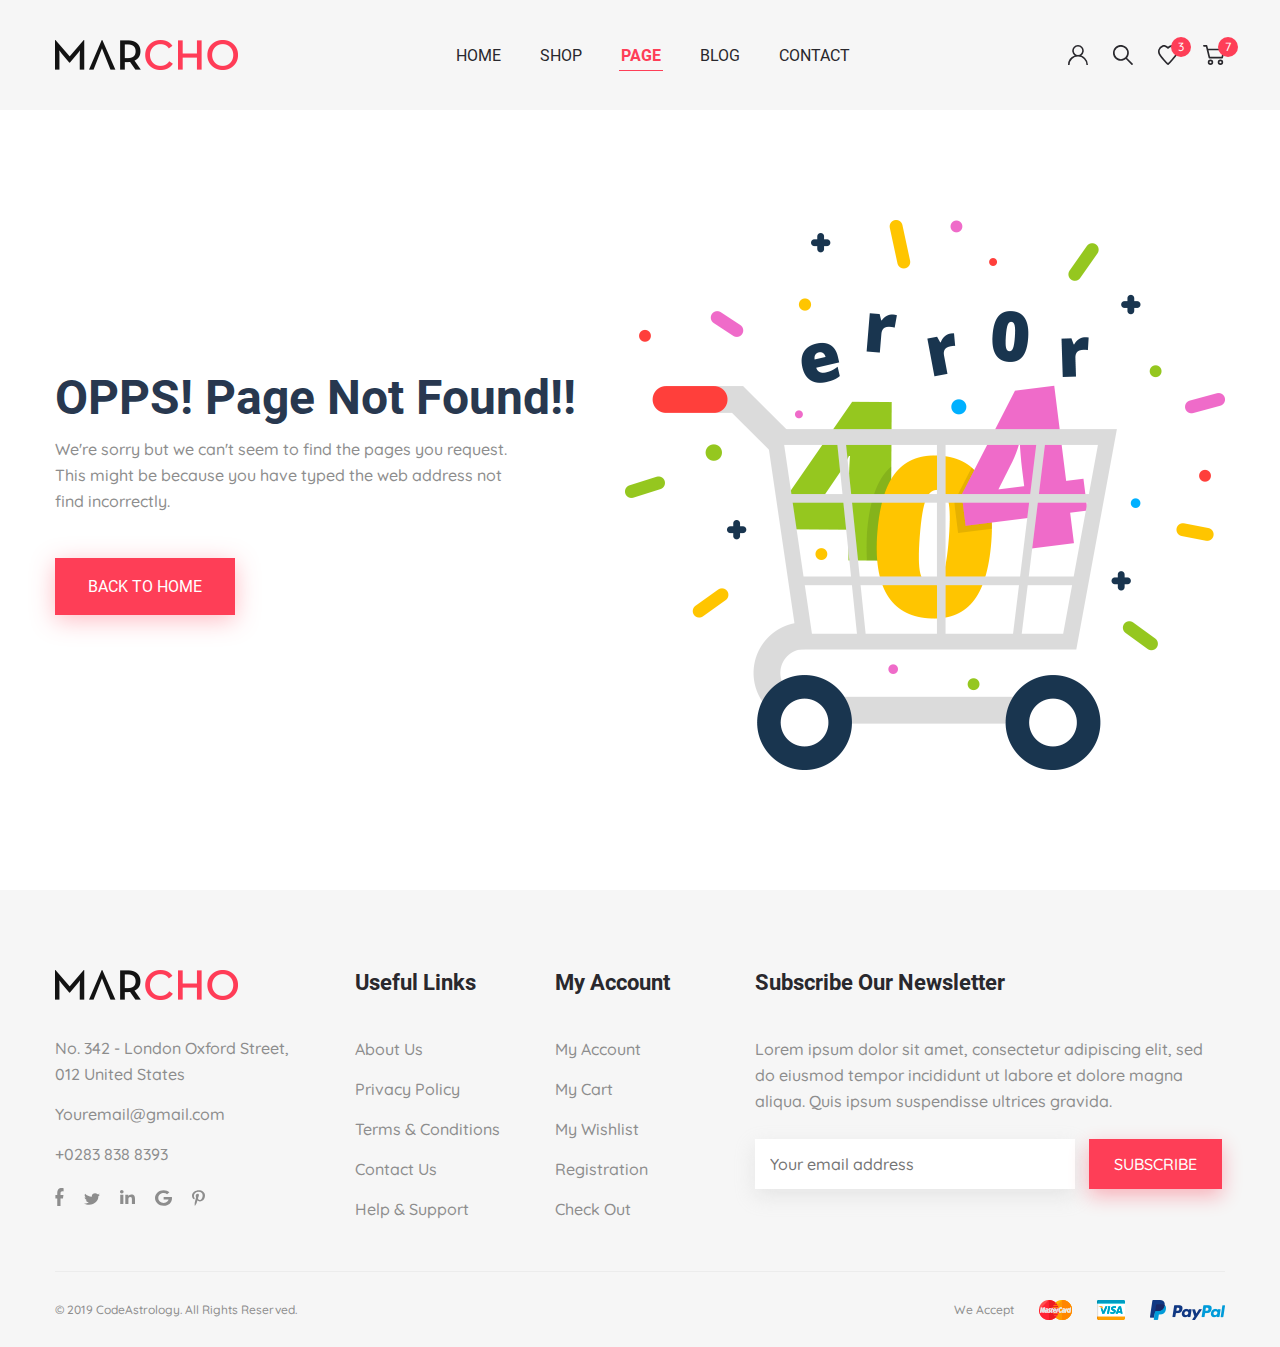
<file: 404error.html>
<!DOCTYPE html>
<html lang="en">

<head>
    <meta charset="UTF-8">
    <meta name="viewport" content="width=device-width, initial-scale=1.0">
    <title>Document</title>
    <link rel="stylesheet" href="css/style.min.css">
</head>

<body>

    <header class="header header--404-error">
        <div class="container">
            <div class="header__inner">
                <a class="logo" href="index.html">
                    <img class="logo__img" src="images/logo.png" alt="Logo">
                </a>
                <nav class="menu">
                    <ul class="menu__list">
                        <li class="menu__list-item">
                            <a class="menu__list-link menu__list-link" href="index.html">
                                HOME
                            </a>
                        </li>
                        <li class="menu__list-item">
                            <a class="menu__list-link" href="shop.html">
                                SHOP
                            </a>
                        </li>
                        <li class="menu__list-item">
                            <a class="menu__list-link--active" href="404error.html">
                                PAGE
                            </a>
                        </li>
                        <li class="menu__list-item">
                            <a class="menu__list-link" href="blog.html">
                                BLOG
                            </a>
                        </li>
                        <li class="menu__list-item">
                            <a class="menu__list-link" href="contacts.html">
                                CONTACT
                            </a>
                        </li>
                    </ul>
                </nav>
                <div class="user-nav">
                    <a class="user-nav__link" href="login.html">
                        <img src="images/icons/user.svg" alt="user icon">
                    </a>
                    <a class="user-nav__link" href="login.html">
                        <img src="images/icons/search.svg" alt="search icon">
                    </a>
                    <a class="user-nav__link" href="register.html">
                        <img src="images/icons/heart.svg" alt="favorite icon">
                        <div class="user-nav__num">3</div>
                    </a>
                    <a class="user-nav__link" href="register.html">
                        <img src="images/icons/cart.svg" alt="cart icon">
                        <div class="user-nav__num">7</div>
                    </a>
                </div>
            </div>
        </div>
    </header>


    <main class="main">
        <section class="page404">
            <div class="container">
                <div class="page404__inner">
                    <div class="page404__content">
                        <h2 class="page404__title">
                            OPPS! Page Not Found!!
                        </h2>
                        <p class="page404__text">
                            We're sorry but we can't seem to find the pages you request. This might be because you have
                            typed the web address not find incorrectly.
                        </p>
                        <a class="page404__link" href="index.html">
                            BACK TO HOME
                        </a>
                    </div>
                    <img src="images/content/error/error-404.png" alt="error 404">
                </div>
            </div>
        </section>
    </main>


    <footer class="footer">
        <div class="container">
            <div class="footer-top">
                <div class="footer-top__item footer-top__contacts">
                    <a class="logo footer-top__logo" href="index.html">
                        <img class="logo__img" src="images/logo.png" alt="Logo">
                    </a>
                    <a class="footer-top__address" href="#">
                        No. 342 - London Oxford Street,
                        012 United States
                    </a>
                    <a class="footer-top__email" href="mailto:Youremail@gmail.com">Youremail@gmail.com</a>
                    <a class="footer-top__phone" href="tel:+02838388393">+0283 838 8393</a>
                    <ul class="footer-top__socials">
                        <li class="footer-top__socials-item">
                            <a class="footer-top__socials-link" href="#">
                                <svg xmlns="http://www.w3.org/2000/svg" xmlns:xlink="http://www.w3.org/1999/xlink"
                                    width="9px" height="18px" viewBox="0 0 9 18" version="1.1">
                                    <g>
                                        <path
                                            d="M 2.25 10.523438 L 2.25 18 L 5.511719 18 L 5.511719 10.523438 L 7.945312 10.523438 L 8.453125 7.085938 L 5.511719 7.085938 L 5.511719 5.867188 C 5.511719 4.050781 6.082031 3.355469 7.558594 3.355469 C 8.015625 3.355469 8.382812 3.367188 8.597656 3.394531 L 8.597656 0.277344 C 8.195312 0.140625 7.210938 0 6.644531 0 C 3.636719 0 2.25 1.773438 2.25 5.605469 L 2.25 7.085938 L 0.394531 7.085938 L 0.394531 10.523438 Z M 2.25 10.523438 " />
                                    </g>
                                </svg>
                            </a>
                        </li>
                        <li class="footer-top__socials-item">
                            <a class="footer-top__socials-link" href="#">
                                <svg xmlns="http://www.w3.org/2000/svg" xmlns:xlink="http://www.w3.org/1999/xlink"
                                    width="16px" height="14px" viewBox="0 0 16 14" version="1.1">
                                    <g>
                                        <path
                                            d="M 14.355469 4.148438 C 14.367188 4.269531 14.367188 4.398438 14.367188 4.519531 C 14.367188 8.3125 11.066406 12.683594 5.035156 12.683594 C 3.175781 12.683594 1.449219 12.214844 0 11.398438 C 0.261719 11.425781 0.519531 11.433594 0.789062 11.433594 C 2.324219 11.433594 3.734375 10.976562 4.863281 10.207031 C 3.421875 10.179688 2.210938 9.355469 1.796875 8.214844 C 2 8.242188 2.203125 8.261719 2.414062 8.261719 C 2.710938 8.261719 3.003906 8.226562 3.277344 8.160156 C 1.773438 7.898438 0.648438 6.738281 0.648438 5.34375 L 0.648438 5.308594 C 1.085938 5.523438 1.59375 5.65625 2.132812 5.671875 C 1.246094 5.160156 0.667969 4.277344 0.667969 3.285156 C 0.667969 2.75 0.832031 2.261719 1.117188 1.835938 C 2.730469 3.578125 5.15625 4.714844 7.878906 4.835938 C 7.828125 4.625 7.796875 4.402344 7.796875 4.179688 C 7.796875 2.601562 9.257812 1.3125 11.074219 1.3125 C 12.019531 1.3125 12.871094 1.660156 13.472656 2.21875 C 14.210938 2.09375 14.925781 1.855469 15.554688 1.527344 C 15.308594 2.191406 14.789062 2.75 14.113281 3.105469 C 14.773438 3.042969 15.414062 2.882812 16 2.664062 C 15.554688 3.230469 14.992188 3.738281 14.355469 4.148438 Z M 14.355469 4.148438 " />
                                    </g>
                                </svg>
                            </a>
                        </li>
                        <li class="footer-top__socials-item">
                            <a class="footer-top__socials-link" href="#">
                                <svg xmlns="http://www.w3.org/2000/svg" xmlns:xlink="http://www.w3.org/1999/xlink"
                                    width="15px" height="16px" viewBox="0 0 15 16" version="1.1">
                                    <g>
                                        <path
                                            d="M 3.359375 14 L 0.246094 14 L 0.246094 4.652344 L 3.359375 4.652344 Z M 1.800781 3.378906 C 0.808594 3.378906 0 2.609375 0 1.679688 C 0 0.753906 0.804688 0 1.800781 0 C 2.796875 0 3.601562 0.753906 3.601562 1.679688 C 3.601562 2.609375 2.796875 3.378906 1.800781 3.378906 Z M 14.996094 14 L 11.894531 14 L 11.894531 9.449219 C 11.894531 8.367188 11.871094 6.976562 10.277344 6.976562 C 8.660156 6.976562 8.410156 8.152344 8.410156 9.371094 L 8.410156 14 L 5.304688 14 L 5.304688 4.652344 L 8.285156 4.652344 L 8.285156 5.929688 L 8.332031 5.929688 C 8.746094 5.195312 9.761719 4.417969 11.273438 4.417969 C 14.421875 4.417969 15 6.351562 15 8.867188 L 15 14 Z M 14.996094 14 " />
                                    </g>
                                </svg>
                            </a>
                        </li>
                        <li class="footer-top__socials-item">
                            <a class="footer-top__socials-link" href="#">
                                <svg xmlns="http://www.w3.org/2000/svg" xmlns:xlink="http://www.w3.org/1999/xlink"
                                    width="17px" height="16px" viewBox="0 0 17 16" version="1.1">
                                    <g>
                                        <path
                                            d="M 17 8.179688 C 17 12.601562 13.625 15.75 8.640625 15.75 C 3.859375 15.75 0 12.289062 0 8 C 0 3.710938 3.859375 0.25 8.640625 0.25 C 10.964844 0.25 12.925781 1.015625 14.433594 2.277344 L 12.082031 4.304688 C 9.003906 1.644531 3.285156 3.644531 3.285156 8 C 3.285156 10.703125 5.691406 12.894531 8.640625 12.894531 C 12.058594 12.894531 13.34375 10.695312 13.542969 9.554688 L 8.640625 9.554688 L 8.640625 6.886719 L 16.863281 6.886719 C 16.945312 7.285156 17 7.664062 17 8.179688 Z M 17 8.179688 " />
                                    </g>
                                </svg>
                            </a>
                        </li>
                        <li class="footer-top__socials-item">
                            <a class="footer-top__socials-link" href="#">
                                <svg xmlns="http://www.w3.org/2000/svg" xmlns:xlink="http://www.w3.org/1999/xlink"
                                    width="13px" height="16px" viewBox="0 0 13 16" version="1.1">
                                    <g>
                                        <path
                                            d="M 6.90625 0.203125 C 3.433594 0.203125 0 2.339844 0 5.800781 C 0 8 1.339844 9.25 2.152344 9.25 C 2.488281 9.25 2.679688 8.386719 2.679688 8.144531 C 2.679688 7.851562 1.878906 7.234375 1.878906 6.023438 C 1.878906 3.511719 3.949219 1.730469 6.632812 1.730469 C 8.9375 1.730469 10.644531 2.941406 10.644531 5.164062 C 10.644531 6.820312 9.921875 9.933594 7.585938 9.933594 C 6.742188 9.933594 6.023438 9.371094 6.023438 8.566406 C 6.023438 7.382812 6.917969 6.242188 6.917969 5.023438 C 6.917969 2.953125 3.738281 3.328125 3.738281 5.828125 C 3.738281 6.351562 3.808594 6.933594 4.0625 7.414062 C 3.59375 9.269531 2.640625 12.035156 2.640625 13.945312 C 2.640625 14.539062 2.730469 15.117188 2.792969 15.710938 C 2.90625 15.828125 2.851562 15.816406 3.027344 15.757812 C 4.734375 13.601562 4.671875 13.179688 5.445312 10.355469 C 5.859375 11.085938 6.9375 11.480469 7.789062 11.480469 C 11.386719 11.480469 13 8.246094 13 5.332031 C 13 2.226562 10.09375 0.203125 6.90625 0.203125 Z M 6.90625 0.203125 " />
                                    </g>
                                </svg>
                            </a>
                        </li>
                    </ul>
                </div>
                <div class="footer-top__item footer-top__nav">
                    <h6 class="footer-top__title">
                        Useful Links
                    </h6>
                    <ul class="footer-top__list">
                        <li class="footer-top__item">
                            <a class="footer-top__link" href="#">
                                About Us
                            </a>
                        </li>
                        <li class="footer-top__item">
                            <a class="footer-top__link" href="#">
                                Privacy Policy
                            </a>
                        </li>
                        <li class="footer-top__item">
                            <a class="footer-top__link" href="#">
                                Terms &amp Conditions
                            </a>
                        </li>
                        <li class="footer-top__item">
                            <a class="footer-top__link" href="#">
                                Contact Us
                            </a>
                        </li>
                        <li class="footer-top__item">
                            <a class="footer-top__link" href="#">
                                Help &amp Support
                            </a>
                        </li>
                    </ul>
                </div>
                <div class="footer-top__item footer-top__acc">
                    <h6 class="footer-top__title">
                        My Account
                    </h6>
                    <ul class="footer-top__list">
                        <li class="footer-top__item">
                            <a class="footer-top__link" href="register.html">
                                My Account
                            </a>
                        </li>
                        <li class="footer-top__item">
                            <a class="footer-top__link" href="login.html">
                                My Cart
                            </a>
                        </li>
                        <li class="footer-top__item">
                            <a class="footer-top__link" href="login.html">
                                My Wishlist
                            </a>
                        </li>
                        <li class="footer-top__item">
                            <a class="footer-top__link" href="register.html">
                                Registration
                            </a>
                        </li>
                        <li class="footer-top__item">
                            <a class="footer-top__link" href="login.html">
                                Check Out
                            </a>
                        </li>
                    </ul>
                </div>
                <div class="footer-top__item footer-top__item-form">
                    <h6 class="footer-top__title">
                        Subscribe Our Newsletter
                    </h6>
                    <p class="footer-top__text">
                        Lorem ipsum dolor sit amet, consectetur adipiscing elit, sed do eiusmod tempor incididunt ut
                        labore et dolore magna aliqua. Quis ipsum suspendisse ultrices gravida.
                    </p>
                    <form class="footer-top__form" action="#">
                        <input class="footer-top__form-input" type="email" placeholder="Your email address">
                        <button class="footer-top__form-btn" type="submit">Subscribe</button>
                    </form>
                </div>
            </div>
            <div class="footer-down">
                <p class="footer-down__copy">
                    © 2019 CodeAstrology. All Rights Reserved.
                </p>
                <div class="footer-down__accept">
                    <span class="footer-down__accept-span">We Accept</span>
                    <img class="footer-down__accept-img" src="images/icons/mastercard.png" alt="we accept mastercard">
                    <img class="footer-down__accept-img" src="images/icons/visa.png" alt="we accept visa">
                    <img class="footer-down__accept-img" src="images/icons/paypal.png" alt="we accept paypal">
                </div>
            </div>
        </div>
    </footer>

    <script src="js/main.min.js"></script>
</body>

</html>
</file>
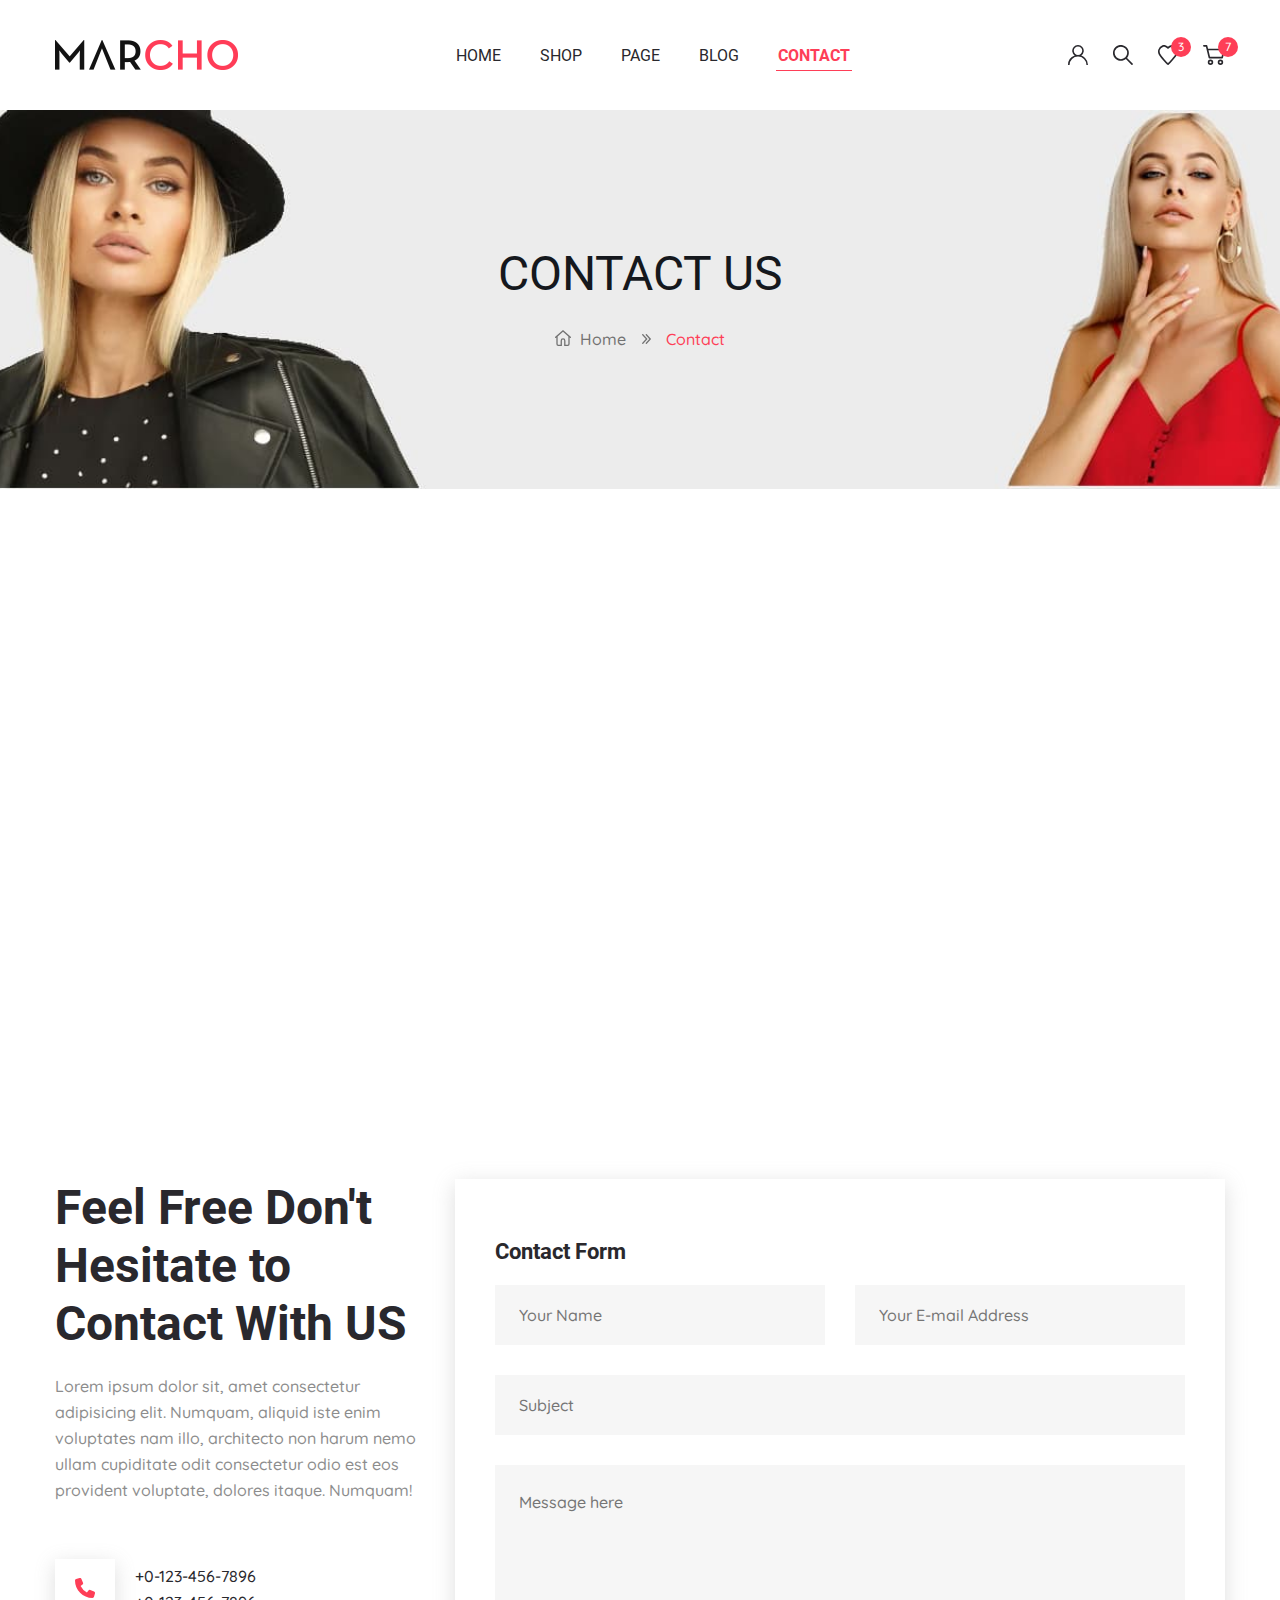
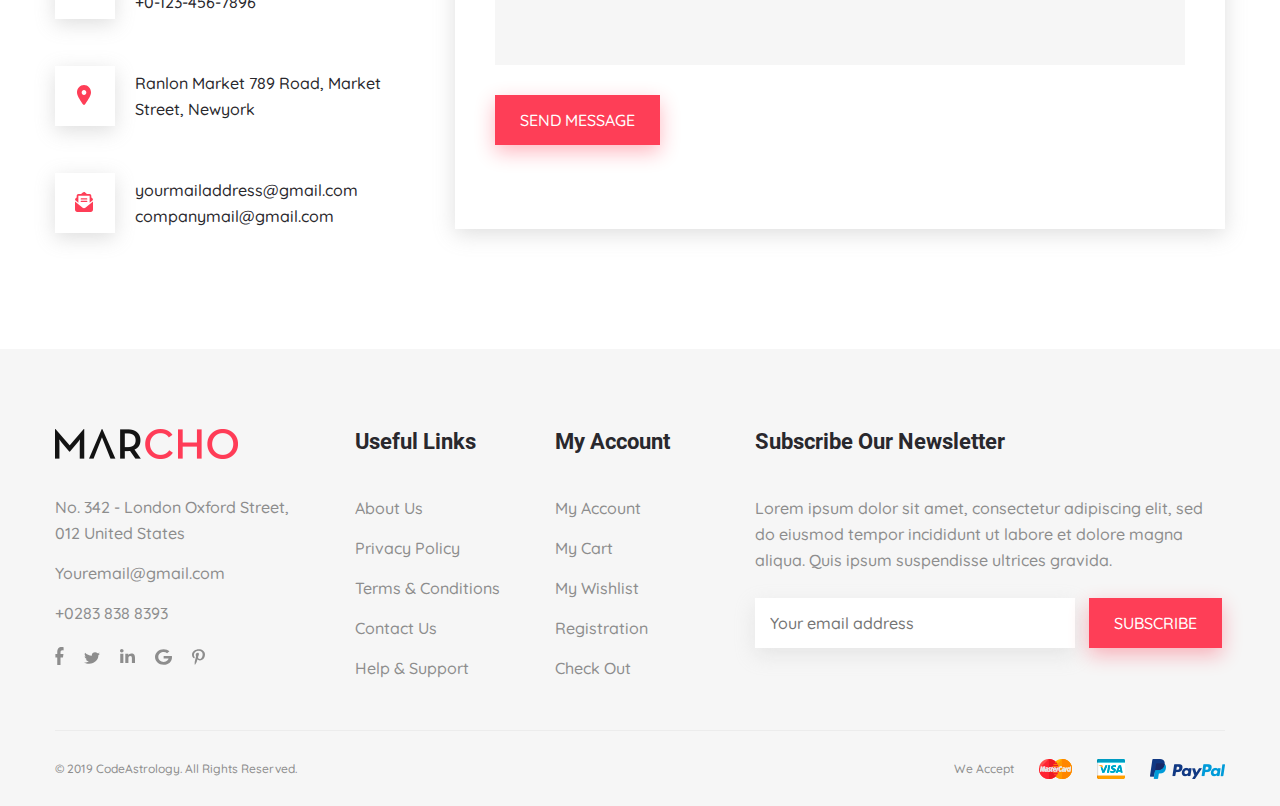
<file: contacts.html>
<!DOCTYPE html>
<html lang="en">

<head>
    <meta charset="UTF-8">
    <meta name="viewport" content="width=device-width, initial-scale=1.0">
    <title>Document</title>
    <link rel="stylesheet" href="css/style.min.css">
    <script src="https://api-maps.yandex.ru/v3/?apikey=70e1b769-b458-4b68-8e94-825439f30559&lang=ru_RU"></script>
    <script>

        initMap();

        async function initMap() {
            await ymaps3.ready;

            const { YMap, YMapDefaultSchemeLayer } = ymaps3;

            const map = new YMap(
                document.getElementById('map'),
                {
                    location: {
                        center: [-80.250857, 25.792232],
                        zoom: 12,
                    }
                }
            );
            map.addChild(new YMapDefaultSchemeLayer());
        }

        const content = document.querySelector('.marker');
        map.addChild(new YMapDefaultFeaturesLayer({ zIndex: 1800 }))
        map.addChild(new YMapMarker({
            coordinates: [-80.250857, 25.792232],
            draggable: true
        }, content));
    </script>
</head>

<body>

    <header class="header">
        <div class="container">
            <div class="header__inner">
                <a class="logo" href="index.html">
                    <img class="logo__img" src="images/logo.png" alt="Logo">
                </a>
                <nav class="menu">
                    <ul class="menu__list">
                        <li class="menu__list-item">
                            <a class="menu__list-link menu__list-link" href="index.html">
                                HOME
                            </a>
                        </li>
                        <li class="menu__list-item">
                            <a class="menu__list-link" href="shop.html">
                                SHOP
                            </a>
                        </li>
                        <li class="menu__list-item">
                            <a class="menu__list-link" href="404error.html">
                                PAGE
                            </a>
                        </li>
                        <li class="menu__list-item">
                            <a class="menu__list-link" href="blog.html">
                                BLOG
                            </a>
                        </li>
                        <li class="menu__list-item">
                            <a class="menu__list-link--active" href="contacts.html">
                                CONTACT
                            </a>
                        </li>
                    </ul>
                </nav>
                <div class="user-nav">
                    <a class="user-nav__link" href="login.html">
                        <img src="images/icons/user.svg" alt="user icon">
                    </a>
                    <a class="user-nav__link" href="login.html">
                        <img src="images/icons/search.svg" alt="search icon">
                    </a>
                    <a class="user-nav__link" href="register.html">
                        <img src="images/icons/heart.svg" alt="favorite icon">
                        <div class="user-nav__num">3</div>
                    </a>
                    <a class="user-nav__link" href="register.html">
                        <img src="images/icons/cart.svg" alt="cart icon">
                        <div class="user-nav__num">7</div>
                    </a>
                </div>
            </div>
        </div>
    </header>


    <main class="main">
        <section class="top">
            <div class="top__container" style="background-image: url('images/top-bg.jpg');">
                <div class="container">
                    <h2 class="top__title title">
                        CONTACT US
                    </h2>
                    <div class="breadcrumbs">
                        <ul class="breadcrumbs__list">
                            <li class="breadcrumbs__item">
                                <a class="breadcrumbs__link" href="#">
                                    Home
                                </a>
                            </li>
                            <li class="breadcrumbs__item">
                                <span class="breadcrumbs__link" href="#">
                                    Contact
                                </span>
                            </li>
                        </ul>
                    </div>
                </div>
            </div>
        </section>

        <section class="map">
            <div class="container">
                <div id="map"></div>
            </div>
        </section>

        <section class="contact">
            <div class="container">
                <div class="contact__inner">
                    <div class="contact__info">
                        <h3 class="contact__info-title">
                            Feel Free Don't Hesitate to Contact With US
                        </h3>
                        <p class="contact__info-text">
                            Lorem ipsum dolor sit, amet consectetur adipisicing elit. Numquam, aliquid iste enim
                            voluptates nam illo, architecto non harum nemo ullam cupiditate odit consectetur odio est
                            eos provident voluptate, dolores itaque. Numquam!
                        </p>
                        <ul class="contact__info-list">
                            <li class="contact__info-item contact__info-item--phone">
                                <a class="contact__info-phone" href="tel:+01234567896">+0-123-456-7896</a>
                                <a class="contact__info-phone" href="tel:+01234567896">+0-123-456-7896</a>
                            </li>
                            <li class="contact__info-item contact__info-item--address">
                                Ranlon Market 789 Road,
                                Market Street, Newyork
                            </li>
                            <li class="contact__info-item contact__info-item--email">
                                <a class="contact__info-email" href="mailto:yourmailaddress@gmail.com">yourmailaddress@gmail.com</a>
                                <a class="contact__info-email" href="mailto:companymail@gmail.com">companymail@gmail.com</a>
                            </li>
                        </ul>
                    </div>
                    <form class="contact__form" action="#">
                        <p class="contact__form-title">
                            Contact Form
                        </p>
                        <div class="contact__form-box">
                            <input class="contact__box-input" type="text" placeholder="Your Name">
                            <input class="contact__box-input" type="text" placeholder="Your E-mail Address">
                        </div>
                        <input class="contact__form-input" type="text" placeholder="Subject">
                        <textarea class="contact__form-textarea" placeholder="Message here"></textarea>
                        <button class="contact__form-btn" type="submit">SEND MESSAGE</button>
                    </form>
                </div>
            </div>
        </section>

    </main>


    <footer class="footer">
        <div class="container">
            <div class="footer-top">
                <div class="footer-top__item footer-top__contacts">
                    <a class="logo footer-top__logo" href="#">
                        <img class="logo__img" src="images/logo.png" alt="Logo">
                    </a>
                    <a class="footer-top__address" href="#">
                        No. 342 - London Oxford Street,
                        012 United States
                    </a>
                    <a class="footer-top__email" href="mailto:Youremail@gmail.com">Youremail@gmail.com</a>
                    <a class="footer-top__phone" href="tel:+02838388393">+0283 838 8393</a>
                    <ul class="footer-top__socials">
                        <li class="footer-top__socials-item">
                            <a class="footer-top__socials-link" href="#">
                                <svg xmlns="http://www.w3.org/2000/svg" xmlns:xlink="http://www.w3.org/1999/xlink"
                                    width="9px" height="18px" viewBox="0 0 9 18" version="1.1">
                                    <g>
                                        <path
                                            d="M 2.25 10.523438 L 2.25 18 L 5.511719 18 L 5.511719 10.523438 L 7.945312 10.523438 L 8.453125 7.085938 L 5.511719 7.085938 L 5.511719 5.867188 C 5.511719 4.050781 6.082031 3.355469 7.558594 3.355469 C 8.015625 3.355469 8.382812 3.367188 8.597656 3.394531 L 8.597656 0.277344 C 8.195312 0.140625 7.210938 0 6.644531 0 C 3.636719 0 2.25 1.773438 2.25 5.605469 L 2.25 7.085938 L 0.394531 7.085938 L 0.394531 10.523438 Z M 2.25 10.523438 " />
                                    </g>
                                </svg>
                            </a>
                        </li>
                        <li class="footer-top__socials-item">
                            <a class="footer-top__socials-link" href="#">
                                <svg xmlns="http://www.w3.org/2000/svg" xmlns:xlink="http://www.w3.org/1999/xlink"
                                    width="16px" height="14px" viewBox="0 0 16 14" version="1.1">
                                    <g>
                                        <path
                                            d="M 14.355469 4.148438 C 14.367188 4.269531 14.367188 4.398438 14.367188 4.519531 C 14.367188 8.3125 11.066406 12.683594 5.035156 12.683594 C 3.175781 12.683594 1.449219 12.214844 0 11.398438 C 0.261719 11.425781 0.519531 11.433594 0.789062 11.433594 C 2.324219 11.433594 3.734375 10.976562 4.863281 10.207031 C 3.421875 10.179688 2.210938 9.355469 1.796875 8.214844 C 2 8.242188 2.203125 8.261719 2.414062 8.261719 C 2.710938 8.261719 3.003906 8.226562 3.277344 8.160156 C 1.773438 7.898438 0.648438 6.738281 0.648438 5.34375 L 0.648438 5.308594 C 1.085938 5.523438 1.59375 5.65625 2.132812 5.671875 C 1.246094 5.160156 0.667969 4.277344 0.667969 3.285156 C 0.667969 2.75 0.832031 2.261719 1.117188 1.835938 C 2.730469 3.578125 5.15625 4.714844 7.878906 4.835938 C 7.828125 4.625 7.796875 4.402344 7.796875 4.179688 C 7.796875 2.601562 9.257812 1.3125 11.074219 1.3125 C 12.019531 1.3125 12.871094 1.660156 13.472656 2.21875 C 14.210938 2.09375 14.925781 1.855469 15.554688 1.527344 C 15.308594 2.191406 14.789062 2.75 14.113281 3.105469 C 14.773438 3.042969 15.414062 2.882812 16 2.664062 C 15.554688 3.230469 14.992188 3.738281 14.355469 4.148438 Z M 14.355469 4.148438 " />
                                    </g>
                                </svg>
                            </a>
                        </li>
                        <li class="footer-top__socials-item">
                            <a class="footer-top__socials-link" href="#">
                                <svg xmlns="http://www.w3.org/2000/svg" xmlns:xlink="http://www.w3.org/1999/xlink"
                                    width="15px" height="16px" viewBox="0 0 15 16" version="1.1">
                                    <g>
                                        <path
                                            d="M 3.359375 14 L 0.246094 14 L 0.246094 4.652344 L 3.359375 4.652344 Z M 1.800781 3.378906 C 0.808594 3.378906 0 2.609375 0 1.679688 C 0 0.753906 0.804688 0 1.800781 0 C 2.796875 0 3.601562 0.753906 3.601562 1.679688 C 3.601562 2.609375 2.796875 3.378906 1.800781 3.378906 Z M 14.996094 14 L 11.894531 14 L 11.894531 9.449219 C 11.894531 8.367188 11.871094 6.976562 10.277344 6.976562 C 8.660156 6.976562 8.410156 8.152344 8.410156 9.371094 L 8.410156 14 L 5.304688 14 L 5.304688 4.652344 L 8.285156 4.652344 L 8.285156 5.929688 L 8.332031 5.929688 C 8.746094 5.195312 9.761719 4.417969 11.273438 4.417969 C 14.421875 4.417969 15 6.351562 15 8.867188 L 15 14 Z M 14.996094 14 " />
                                    </g>
                                </svg>
                            </a>
                        </li>
                        <li class="footer-top__socials-item">
                            <a class="footer-top__socials-link" href="#">
                                <svg xmlns="http://www.w3.org/2000/svg" xmlns:xlink="http://www.w3.org/1999/xlink"
                                    width="17px" height="16px" viewBox="0 0 17 16" version="1.1">
                                    <g>
                                        <path
                                            d="M 17 8.179688 C 17 12.601562 13.625 15.75 8.640625 15.75 C 3.859375 15.75 0 12.289062 0 8 C 0 3.710938 3.859375 0.25 8.640625 0.25 C 10.964844 0.25 12.925781 1.015625 14.433594 2.277344 L 12.082031 4.304688 C 9.003906 1.644531 3.285156 3.644531 3.285156 8 C 3.285156 10.703125 5.691406 12.894531 8.640625 12.894531 C 12.058594 12.894531 13.34375 10.695312 13.542969 9.554688 L 8.640625 9.554688 L 8.640625 6.886719 L 16.863281 6.886719 C 16.945312 7.285156 17 7.664062 17 8.179688 Z M 17 8.179688 " />
                                    </g>
                                </svg>
                            </a>
                        </li>
                        <li class="footer-top__socials-item">
                            <a class="footer-top__socials-link" href="#">
                                <svg xmlns="http://www.w3.org/2000/svg" xmlns:xlink="http://www.w3.org/1999/xlink"
                                    width="13px" height="16px" viewBox="0 0 13 16" version="1.1">
                                    <g>
                                        <path
                                            d="M 6.90625 0.203125 C 3.433594 0.203125 0 2.339844 0 5.800781 C 0 8 1.339844 9.25 2.152344 9.25 C 2.488281 9.25 2.679688 8.386719 2.679688 8.144531 C 2.679688 7.851562 1.878906 7.234375 1.878906 6.023438 C 1.878906 3.511719 3.949219 1.730469 6.632812 1.730469 C 8.9375 1.730469 10.644531 2.941406 10.644531 5.164062 C 10.644531 6.820312 9.921875 9.933594 7.585938 9.933594 C 6.742188 9.933594 6.023438 9.371094 6.023438 8.566406 C 6.023438 7.382812 6.917969 6.242188 6.917969 5.023438 C 6.917969 2.953125 3.738281 3.328125 3.738281 5.828125 C 3.738281 6.351562 3.808594 6.933594 4.0625 7.414062 C 3.59375 9.269531 2.640625 12.035156 2.640625 13.945312 C 2.640625 14.539062 2.730469 15.117188 2.792969 15.710938 C 2.90625 15.828125 2.851562 15.816406 3.027344 15.757812 C 4.734375 13.601562 4.671875 13.179688 5.445312 10.355469 C 5.859375 11.085938 6.9375 11.480469 7.789062 11.480469 C 11.386719 11.480469 13 8.246094 13 5.332031 C 13 2.226562 10.09375 0.203125 6.90625 0.203125 Z M 6.90625 0.203125 " />
                                    </g>
                                </svg>
                            </a>
                        </li>
                    </ul>
                </div>
                <div class="footer-top__item footer-top__nav">
                    <h6 class="footer-top__title">
                        Useful Links
                    </h6>
                    <ul class="footer-top__list">
                        <li class="footer-top__item">
                            <a class="footer-top__link" href="#">
                                About Us
                            </a>
                        </li>
                        <li class="footer-top__item">
                            <a class="footer-top__link" href="#">
                                Privacy Policy
                            </a>
                        </li>
                        <li class="footer-top__item">
                            <a class="footer-top__link" href="#">
                                Terms &amp Conditions
                            </a>
                        </li>
                        <li class="footer-top__item">
                            <a class="footer-top__link" href="#">
                                Contact Us
                            </a>
                        </li>
                        <li class="footer-top__item">
                            <a class="footer-top__link" href="#">
                                Help &amp Support
                            </a>
                        </li>
                    </ul>
                </div>
                <div class="footer-top__item footer-top__acc">
                    <h6 class="footer-top__title">
                        My Account
                    </h6>
                    <ul class="footer-top__list">
                        <li class="footer-top__item">
                            <a class="footer-top__link" href="#">
                                My Account
                            </a>
                        </li>
                        <li class="footer-top__item">
                            <a class="footer-top__link" href="#">
                                My Cart
                            </a>
                        </li>
                        <li class="footer-top__item">
                            <a class="footer-top__link" href="#">
                                My Wishlist
                            </a>
                        </li>
                        <li class="footer-top__item">
                            <a class="footer-top__link" href="#">
                                Registration
                            </a>
                        </li>
                        <li class="footer-top__item">
                            <a class="footer-top__link" href="#">
                                Check Out
                            </a>
                        </li>
                    </ul>
                </div>
                <div class="footer-top__item footer-top__item-form">
                    <h6 class="footer-top__title">
                        Subscribe Our Newsletter
                    </h6>
                    <p class="footer-top__text">
                        Lorem ipsum dolor sit amet, consectetur adipiscing elit, sed do eiusmod tempor incididunt ut
                        labore et dolore magna aliqua. Quis ipsum suspendisse ultrices gravida.
                    </p>
                    <form class="footer-top__form" action="#">
                        <input class="footer-top__form-input" type="email" placeholder="Your email address">
                        <button class="footer-top__form-btn" type="submit">Subscribe</button>
                    </form>
                </div>
            </div>
            <div class="footer-down">
                <p class="footer-down__copy">
                    © 2019 CodeAstrology. All Rights Reserved.
                </p>
                <div class="footer-down__accept">
                    <span class="footer-down__accept-span">We Accept</span>
                    <img class="footer-down__accept-img" src="images/icons/mastercard.png" alt="we accept mastercard">
                    <img class="footer-down__accept-img" src="images/icons/visa.png" alt="we accept visa">
                    <img class="footer-down__accept-img" src="images/icons/paypal.png" alt="we accept paypal">
                </div>
            </div>
        </div>
    </footer>



    <script src="js/main.min.js"></script>
</body>

</html>
</file>
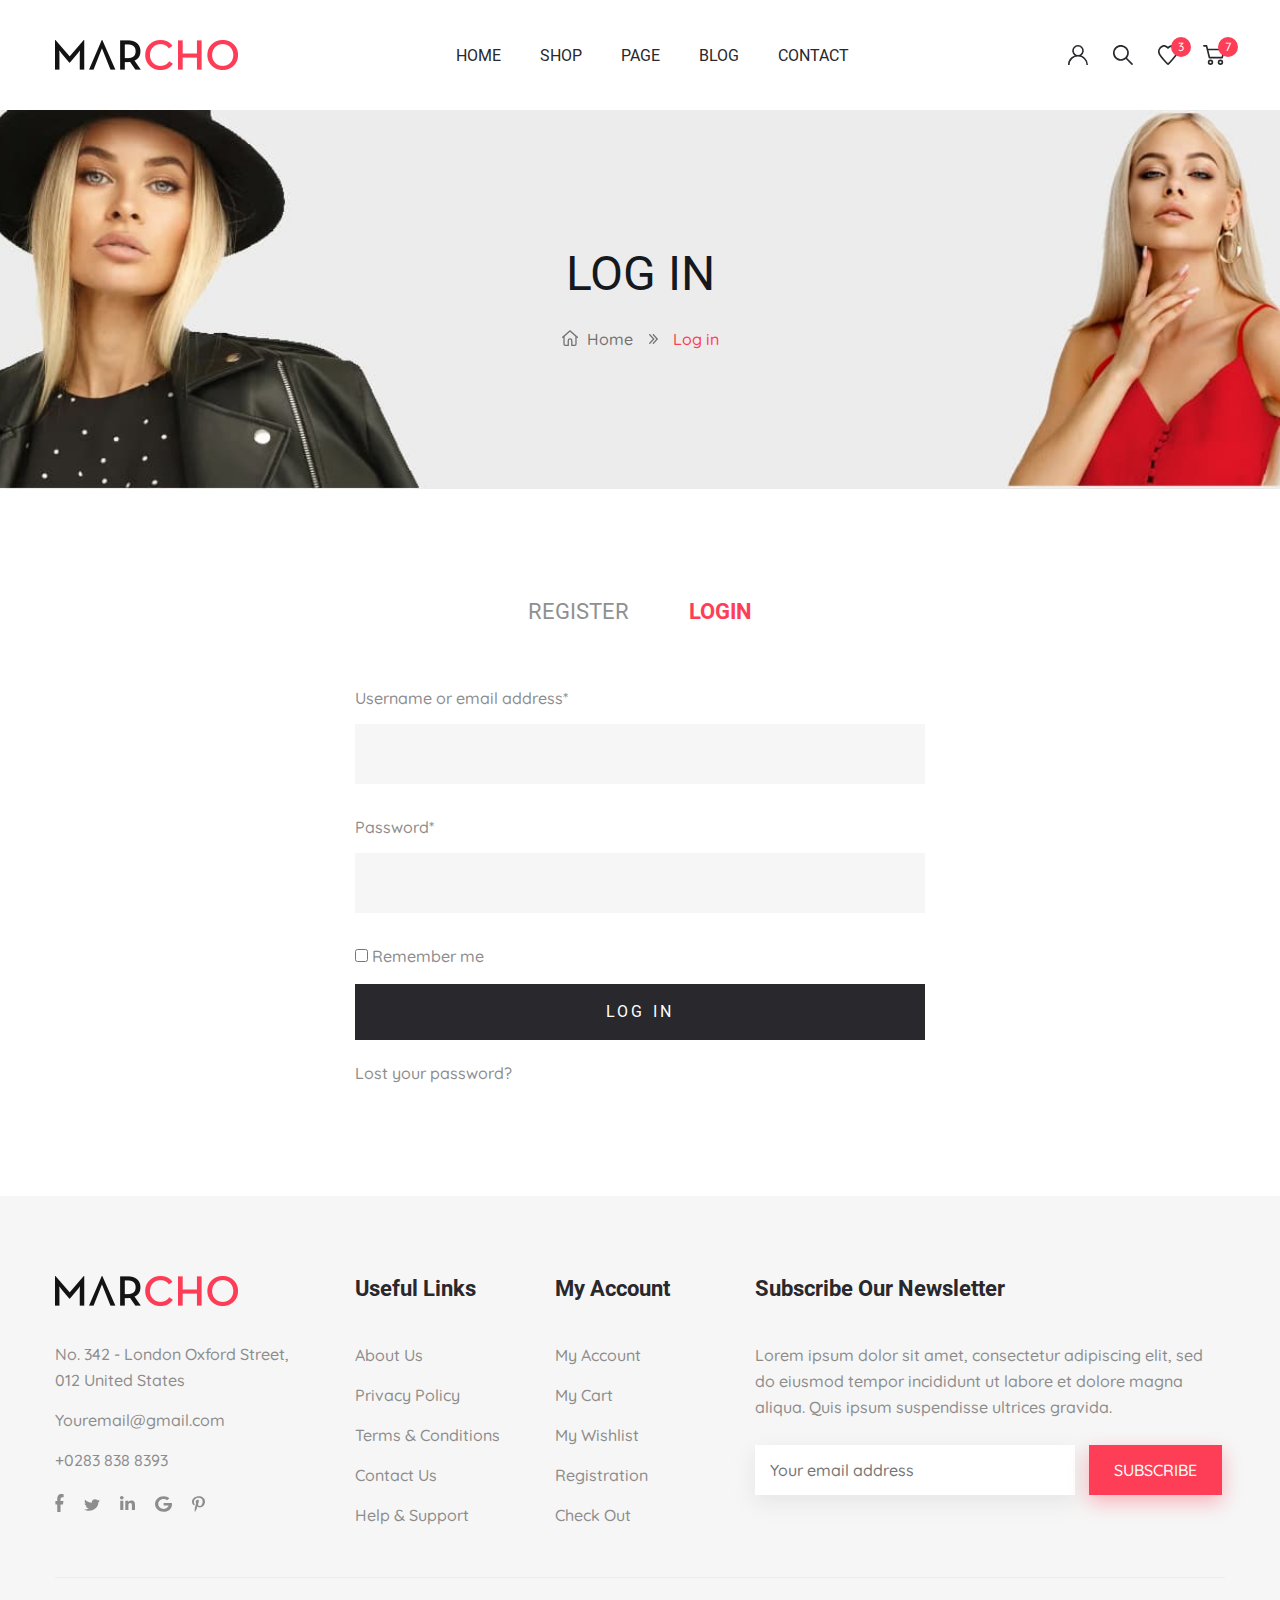
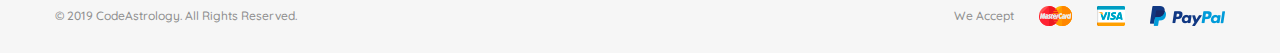
<file: login.html>
<!DOCTYPE html>
<html lang="en">

<head>
    <meta charset="UTF-8">
    <meta name="viewport" content="width=device-width, initial-scale=1.0">
    <title>Document</title>
    <link rel="stylesheet" href="css/style.min.css">
</head>

<body>

    <header class="header">
        <div class="container">
            <div class="header__inner">
                <a class="logo" href="index.html">
                    <img class="logo__img" src="images/logo.png" alt="Logo">
                </a>
                <nav class="menu">
                    <ul class="menu__list">
                        <li class="menu__list-item">
                            <a class="menu__list-link menu__list-link" href="index.html">
                                HOME
                            </a>
                        </li>
                        <li class="menu__list-item">
                            <a class="menu__list-link" href="shop.html">
                                SHOP
                            </a>
                        </li>
                        <li class="menu__list-item">
                            <a class="menu__list-link" href="404error.html">
                                PAGE
                            </a>
                        </li>
                        <li class="menu__list-item">
                            <a class="menu__list-link" href="blog.html">
                                BLOG
                            </a>
                        </li>
                        <li class="menu__list-item">
                            <a class="menu__list-link" href="contacts.html">
                                CONTACT
                            </a>
                        </li>
                    </ul>
                </nav>
                <div class="user-nav">
                    <a class="user-nav__link" href="login.html">
                        <img src="images/icons/user.svg" alt="user icon">
                    </a>
                    <a class="user-nav__link" href="login.html">
                        <img src="images/icons/search.svg" alt="search icon">
                    </a>
                    <a class="user-nav__link" href="register.html">
                        <img src="images/icons/heart.svg" alt="favorite icon">
                        <div class="user-nav__num">3</div>
                    </a>
                    <a class="user-nav__link" href="register.html">
                        <img src="images/icons/cart.svg" alt="cart icon">
                        <div class="user-nav__num">7</div>
                    </a>
                </div>
            </div>
        </div>
    </header>


    <main class="main">
        <section class="top">
            <div class="top__container" style="background-image: url('images/top-bg.jpg');">
                <div class="container">
                    <h2 class="top__title title">
                        LOG IN
                    </h2>
                    <div class="breadcrumbs">
                        <ul class="breadcrumbs__list">
                            <li class="breadcrumbs__item">
                                <a class="breadcrumbs__link" href="#">
                                    Home
                                </a>
                            </li>
                            <li class="breadcrumbs__item">
                                <span class="breadcrumbs__link" href="#">
                                    Log in
                                </span>
                            </li>
                        </ul>
                    </div>
                </div>
            </div>
        </section>

        <section class="modal">
            <div class="container">
                <div class="modal__wrapper">
                    <div class="modal__links">
                        <a class="modal__link" href="register.html">REGISTER</a>
                        <a class="modal__link modal__link--active" href="#">LOGIN</a>
                    </div>
                    <form class="modal__form" action="#">
                        <label class="modal__label">
                            Username or email address*
                            <input class="modal__input" type="text" required>
                        </label>
                        <label class="modal__label">
                            Password*
                            <input class="modal__input" type="password" required>
                        </label>
                        <label class="modal__remember">
                            <input type="checkbox">
                            Remember me
                        </label>
                        <button class="modal__button" type="submit">LOG IN</button>
                        <a class="modal__forgot" href="#">Lost your password?</a>
                    </form>
                </div>
            </div>
        </section>

    </main>


    <footer class="footer">
        <div class="container">
            <div class="footer-top">
                <div class="footer-top__item footer-top__contacts">
                    <a class="logo footer-top__logo" href="#">
                        <img class="logo__img" src="images/logo.png" alt="Logo">
                    </a>
                    <a class="footer-top__address" href="#">
                        No. 342 - London Oxford Street,
                        012 United States
                    </a>
                    <a class="footer-top__email" href="mailto:Youremail@gmail.com">Youremail@gmail.com</a>
                    <a class="footer-top__phone" href="tel:+02838388393">+0283 838 8393</a>
                    <ul class="footer-top__socials">
                        <li class="footer-top__socials-item">
                            <a class="footer-top__socials-link" href="#">
                                <svg xmlns="http://www.w3.org/2000/svg" xmlns:xlink="http://www.w3.org/1999/xlink"
                                    width="9px" height="18px" viewBox="0 0 9 18" version="1.1">
                                    <g>
                                        <path
                                            d="M 2.25 10.523438 L 2.25 18 L 5.511719 18 L 5.511719 10.523438 L 7.945312 10.523438 L 8.453125 7.085938 L 5.511719 7.085938 L 5.511719 5.867188 C 5.511719 4.050781 6.082031 3.355469 7.558594 3.355469 C 8.015625 3.355469 8.382812 3.367188 8.597656 3.394531 L 8.597656 0.277344 C 8.195312 0.140625 7.210938 0 6.644531 0 C 3.636719 0 2.25 1.773438 2.25 5.605469 L 2.25 7.085938 L 0.394531 7.085938 L 0.394531 10.523438 Z M 2.25 10.523438 " />
                                    </g>
                                </svg>
                            </a>
                        </li>
                        <li class="footer-top__socials-item">
                            <a class="footer-top__socials-link" href="#">
                                <svg xmlns="http://www.w3.org/2000/svg" xmlns:xlink="http://www.w3.org/1999/xlink"
                                    width="16px" height="14px" viewBox="0 0 16 14" version="1.1">
                                    <g>
                                        <path
                                            d="M 14.355469 4.148438 C 14.367188 4.269531 14.367188 4.398438 14.367188 4.519531 C 14.367188 8.3125 11.066406 12.683594 5.035156 12.683594 C 3.175781 12.683594 1.449219 12.214844 0 11.398438 C 0.261719 11.425781 0.519531 11.433594 0.789062 11.433594 C 2.324219 11.433594 3.734375 10.976562 4.863281 10.207031 C 3.421875 10.179688 2.210938 9.355469 1.796875 8.214844 C 2 8.242188 2.203125 8.261719 2.414062 8.261719 C 2.710938 8.261719 3.003906 8.226562 3.277344 8.160156 C 1.773438 7.898438 0.648438 6.738281 0.648438 5.34375 L 0.648438 5.308594 C 1.085938 5.523438 1.59375 5.65625 2.132812 5.671875 C 1.246094 5.160156 0.667969 4.277344 0.667969 3.285156 C 0.667969 2.75 0.832031 2.261719 1.117188 1.835938 C 2.730469 3.578125 5.15625 4.714844 7.878906 4.835938 C 7.828125 4.625 7.796875 4.402344 7.796875 4.179688 C 7.796875 2.601562 9.257812 1.3125 11.074219 1.3125 C 12.019531 1.3125 12.871094 1.660156 13.472656 2.21875 C 14.210938 2.09375 14.925781 1.855469 15.554688 1.527344 C 15.308594 2.191406 14.789062 2.75 14.113281 3.105469 C 14.773438 3.042969 15.414062 2.882812 16 2.664062 C 15.554688 3.230469 14.992188 3.738281 14.355469 4.148438 Z M 14.355469 4.148438 " />
                                    </g>
                                </svg>
                            </a>
                        </li>
                        <li class="footer-top__socials-item">
                            <a class="footer-top__socials-link" href="#">
                                <svg xmlns="http://www.w3.org/2000/svg" xmlns:xlink="http://www.w3.org/1999/xlink"
                                    width="15px" height="16px" viewBox="0 0 15 16" version="1.1">
                                    <g>
                                        <path
                                            d="M 3.359375 14 L 0.246094 14 L 0.246094 4.652344 L 3.359375 4.652344 Z M 1.800781 3.378906 C 0.808594 3.378906 0 2.609375 0 1.679688 C 0 0.753906 0.804688 0 1.800781 0 C 2.796875 0 3.601562 0.753906 3.601562 1.679688 C 3.601562 2.609375 2.796875 3.378906 1.800781 3.378906 Z M 14.996094 14 L 11.894531 14 L 11.894531 9.449219 C 11.894531 8.367188 11.871094 6.976562 10.277344 6.976562 C 8.660156 6.976562 8.410156 8.152344 8.410156 9.371094 L 8.410156 14 L 5.304688 14 L 5.304688 4.652344 L 8.285156 4.652344 L 8.285156 5.929688 L 8.332031 5.929688 C 8.746094 5.195312 9.761719 4.417969 11.273438 4.417969 C 14.421875 4.417969 15 6.351562 15 8.867188 L 15 14 Z M 14.996094 14 " />
                                    </g>
                                </svg>
                            </a>
                        </li>
                        <li class="footer-top__socials-item">
                            <a class="footer-top__socials-link" href="#">
                                <svg xmlns="http://www.w3.org/2000/svg" xmlns:xlink="http://www.w3.org/1999/xlink"
                                    width="17px" height="16px" viewBox="0 0 17 16" version="1.1">
                                    <g>
                                        <path
                                            d="M 17 8.179688 C 17 12.601562 13.625 15.75 8.640625 15.75 C 3.859375 15.75 0 12.289062 0 8 C 0 3.710938 3.859375 0.25 8.640625 0.25 C 10.964844 0.25 12.925781 1.015625 14.433594 2.277344 L 12.082031 4.304688 C 9.003906 1.644531 3.285156 3.644531 3.285156 8 C 3.285156 10.703125 5.691406 12.894531 8.640625 12.894531 C 12.058594 12.894531 13.34375 10.695312 13.542969 9.554688 L 8.640625 9.554688 L 8.640625 6.886719 L 16.863281 6.886719 C 16.945312 7.285156 17 7.664062 17 8.179688 Z M 17 8.179688 " />
                                    </g>
                                </svg>
                            </a>
                        </li>
                        <li class="footer-top__socials-item">
                            <a class="footer-top__socials-link" href="#">
                                <svg xmlns="http://www.w3.org/2000/svg" xmlns:xlink="http://www.w3.org/1999/xlink"
                                    width="13px" height="16px" viewBox="0 0 13 16" version="1.1">
                                    <g>
                                        <path
                                            d="M 6.90625 0.203125 C 3.433594 0.203125 0 2.339844 0 5.800781 C 0 8 1.339844 9.25 2.152344 9.25 C 2.488281 9.25 2.679688 8.386719 2.679688 8.144531 C 2.679688 7.851562 1.878906 7.234375 1.878906 6.023438 C 1.878906 3.511719 3.949219 1.730469 6.632812 1.730469 C 8.9375 1.730469 10.644531 2.941406 10.644531 5.164062 C 10.644531 6.820312 9.921875 9.933594 7.585938 9.933594 C 6.742188 9.933594 6.023438 9.371094 6.023438 8.566406 C 6.023438 7.382812 6.917969 6.242188 6.917969 5.023438 C 6.917969 2.953125 3.738281 3.328125 3.738281 5.828125 C 3.738281 6.351562 3.808594 6.933594 4.0625 7.414062 C 3.59375 9.269531 2.640625 12.035156 2.640625 13.945312 C 2.640625 14.539062 2.730469 15.117188 2.792969 15.710938 C 2.90625 15.828125 2.851562 15.816406 3.027344 15.757812 C 4.734375 13.601562 4.671875 13.179688 5.445312 10.355469 C 5.859375 11.085938 6.9375 11.480469 7.789062 11.480469 C 11.386719 11.480469 13 8.246094 13 5.332031 C 13 2.226562 10.09375 0.203125 6.90625 0.203125 Z M 6.90625 0.203125 " />
                                    </g>
                                </svg>
                            </a>
                        </li>
                    </ul>
                </div>
                <div class="footer-top__item footer-top__nav">
                    <h6 class="footer-top__title">
                        Useful Links
                    </h6>
                    <ul class="footer-top__list">
                        <li class="footer-top__item">
                            <a class="footer-top__link" href="#">
                                About Us
                            </a>
                        </li>
                        <li class="footer-top__item">
                            <a class="footer-top__link" href="#">
                                Privacy Policy
                            </a>
                        </li>
                        <li class="footer-top__item">
                            <a class="footer-top__link" href="#">
                                Terms &amp Conditions
                            </a>
                        </li>
                        <li class="footer-top__item">
                            <a class="footer-top__link" href="#">
                                Contact Us
                            </a>
                        </li>
                        <li class="footer-top__item">
                            <a class="footer-top__link" href="#">
                                Help &amp Support
                            </a>
                        </li>
                    </ul>
                </div>
                <div class="footer-top__item footer-top__acc">
                    <h6 class="footer-top__title">
                        My Account
                    </h6>
                    <ul class="footer-top__list">
                        <li class="footer-top__item">
                            <a class="footer-top__link" href="#">
                                My Account
                            </a>
                        </li>
                        <li class="footer-top__item">
                            <a class="footer-top__link" href="#">
                                My Cart
                            </a>
                        </li>
                        <li class="footer-top__item">
                            <a class="footer-top__link" href="#">
                                My Wishlist
                            </a>
                        </li>
                        <li class="footer-top__item">
                            <a class="footer-top__link" href="#">
                                Registration
                            </a>
                        </li>
                        <li class="footer-top__item">
                            <a class="footer-top__link" href="#">
                                Check Out
                            </a>
                        </li>
                    </ul>
                </div>
                <div class="footer-top__item footer-top__item-form">
                    <h6 class="footer-top__title">
                        Subscribe Our Newsletter
                    </h6>
                    <p class="footer-top__text">
                        Lorem ipsum dolor sit amet, consectetur adipiscing elit, sed do eiusmod tempor incididunt ut
                        labore et dolore magna aliqua. Quis ipsum suspendisse ultrices gravida.
                    </p>
                    <form class="footer-top__form" action="#">
                        <input class="footer-top__form-input" type="email" placeholder="Your email address">
                        <button class="footer-top__form-btn" type="submit">Subscribe</button>
                    </form>
                </div>
            </div>
            <div class="footer-down">
                <p class="footer-down__copy">
                    © 2019 CodeAstrology. All Rights Reserved.
                </p>
                <div class="footer-down__accept">
                    <span class="footer-down__accept-span">We Accept</span>
                    <img class="footer-down__accept-img" src="images/icons/mastercard.png" alt="we accept mastercard">
                    <img class="footer-down__accept-img" src="images/icons/visa.png" alt="we accept visa">
                    <img class="footer-down__accept-img" src="images/icons/paypal.png" alt="we accept paypal">
                </div>
            </div>
        </div>
    </footer>

    <script src="js/main.min.js"></script>
</body>

</html>
</file>
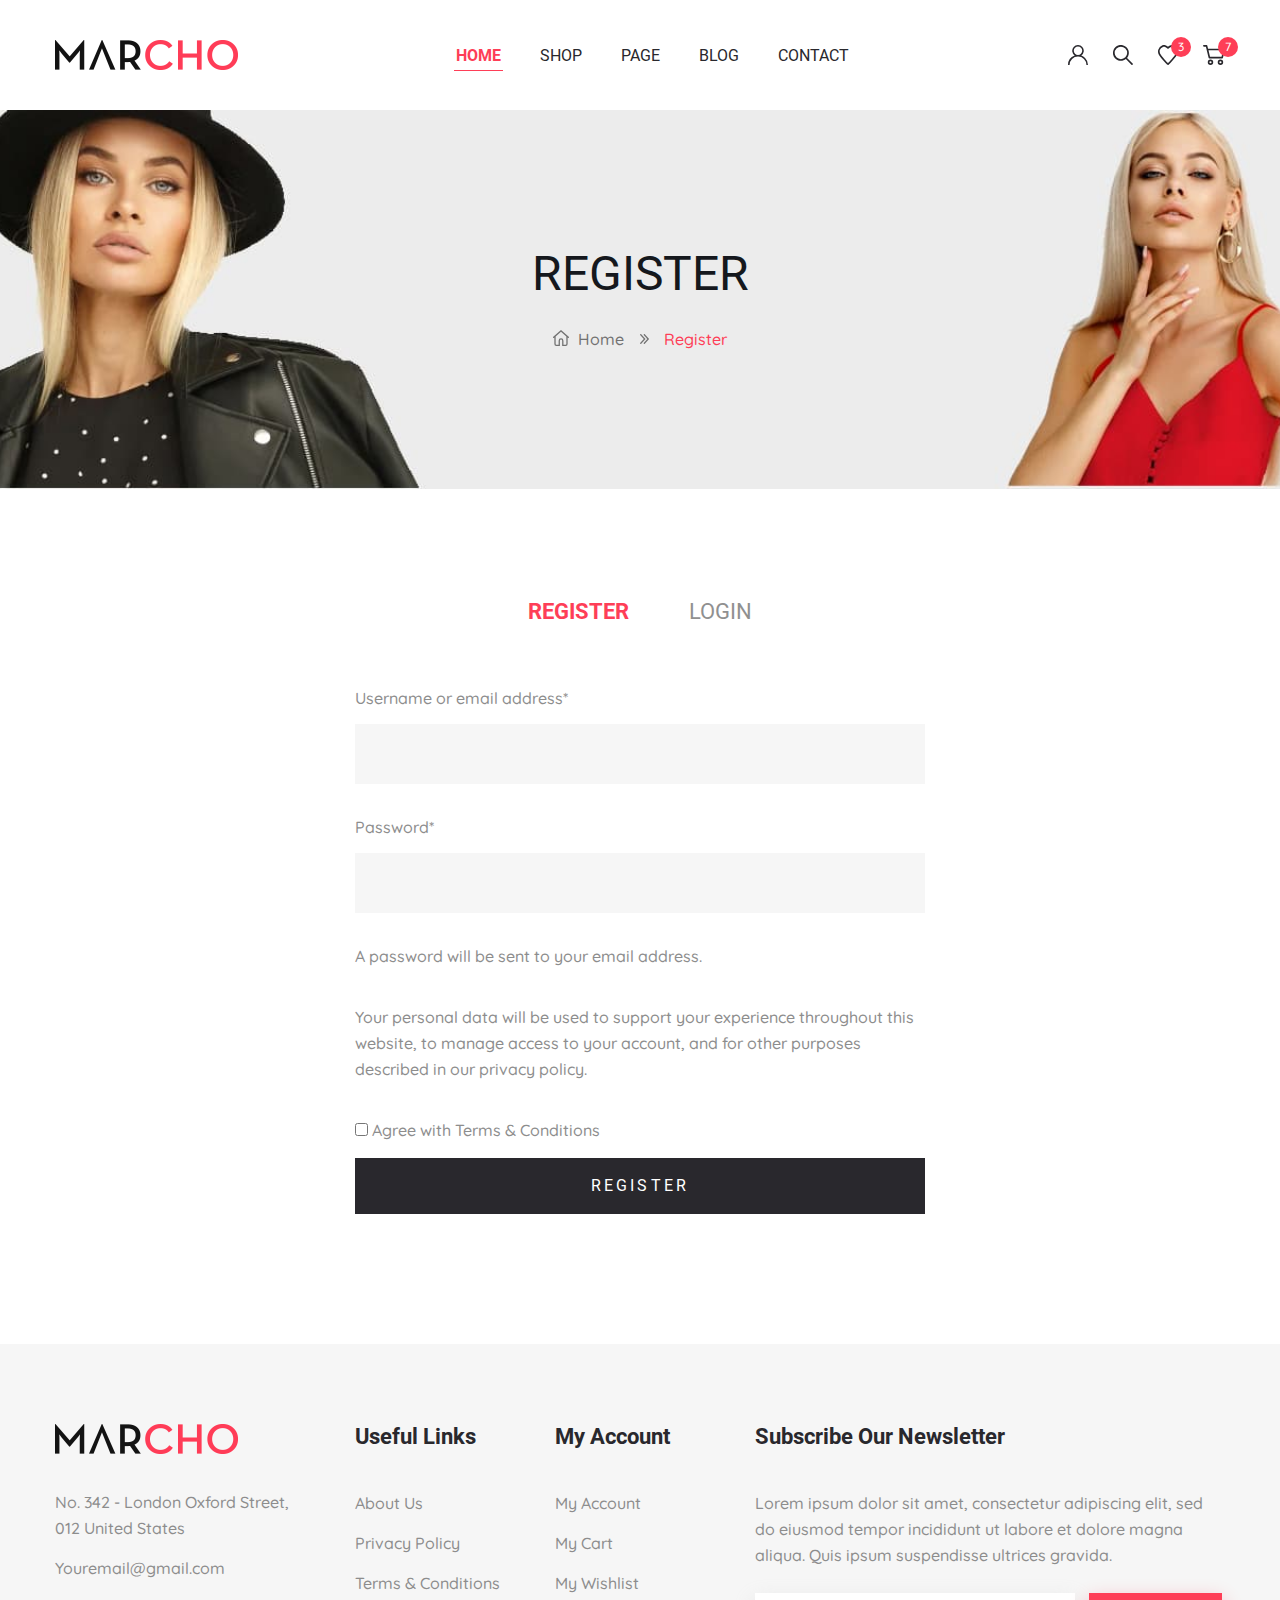
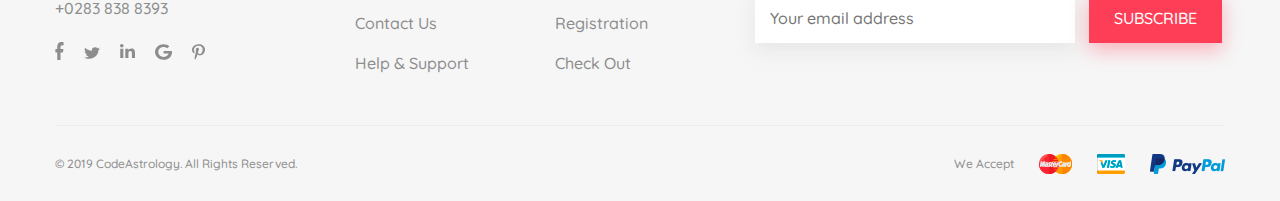
<file: register.html>
<!DOCTYPE html>
<html lang="en">

<head>
    <meta charset="UTF-8">
    <meta name="viewport" content="width=device-width, initial-scale=1.0">
    <title>Document</title>
    <link rel="stylesheet" href="css/style.min.css">
</head>

<body>

    <header class="header">
        <div class="container">
            <div class="header__inner">
                <a class="logo" href="index.html">
                    <img class="logo__img" src="images/logo.png" alt="Logo">
                </a>
                <nav class="menu">
                    <ul class="menu__list">
                        <li class="menu__list-item">
                            <a class="menu__list-link menu__list-link--active" href="index.html">
                                HOME
                            </a>
                        </li>
                        <li class="menu__list-item">
                            <a class="menu__list-link" href="shop.html">
                                SHOP
                            </a>
                        </li>
                        <li class="menu__list-item">
                            <a class="menu__list-link" href="404error.html">
                                PAGE
                            </a>
                        </li>
                        <li class="menu__list-item">
                            <a class="menu__list-link" href="blog.html">
                                BLOG
                            </a>
                        </li>
                        <li class="menu__list-item">
                            <a class="menu__list-link" href="contacts.html">
                                CONTACT
                            </a>
                        </li>
                    </ul>
                </nav>
                <div class="user-nav">
                    <a class="user-nav__link" href="login.html">
                        <img src="images/icons/user.svg" alt="user icon">
                    </a>
                    <a class="user-nav__link" href="login.html">
                        <img src="images/icons/search.svg" alt="search icon">
                    </a>
                    <a class="user-nav__link" href="register.html">
                        <img src="images/icons/heart.svg" alt="favorite icon">
                        <div class="user-nav__num">3</div>
                    </a>
                    <a class="user-nav__link" href="register.html">
                        <img src="images/icons/cart.svg" alt="cart icon">
                        <div class="user-nav__num">7</div>
                    </a>
                </div>
            </div>
        </div>
    </header>


    <main class="main">
        <section class="top">
            <div class="top__container" style="background-image: url('images/top-bg.jpg');">
                <div class="container">
                    <h2 class="top__title title">
                        REGISTER
                    </h2>
                    <div class="breadcrumbs">
                        <ul class="breadcrumbs__list">
                            <li class="breadcrumbs__item">
                                <a class="breadcrumbs__link" href="index.html">
                                    Home
                                </a>
                            </li>
                            <li class="breadcrumbs__item">
                                <span class="breadcrumbs__link">
                                    Register
                                </span>
                            </li>
                        </ul>
                    </div>
                </div>
            </div>
        </section>

        <section class="modal">
            <div class="container">
                <div class="modal__wrapper">
                    <div class="modal__links">
                        <a class="modal__link modal__link--active" href="#">REGISTER</a>
                        <a class="modal__link" href="login.html">LOGIN</a>
                    </div>
                    <form class="modal__form" action="#">
                        <label class="modal__label">
                            Username or email address*
                            <input class="modal__input" type="text" required>
                        </label>
                        <label class="modal__label">
                            Password*
                            <input class="modal__input" type="password" required>
                        </label>
                        <p class="modal__text">
                            A password will be sent to your email address.
                        </p>
                        <p class="modal__text">
                            Your personal data will be used to support your experience throughout this website, to
                            manage access to your account, and for other purposes described in our privacy policy.
                        </p>
                        <label class="modal__remember">
                            <input type="checkbox">
                            Agree with Terms &amp Conditions
                        </label>
                        <button class="modal__button" type="submit">REGISTER</button>
                    </form>
                </div>
            </div>
        </section>

    </main>


    <footer class="footer">
        <div class="container">
            <div class="footer-top">
                <div class="footer-top__item footer-top__contacts">
                    <a class="logo footer-top__logo" href="#">
                        <img class="logo__img" src="images/logo.png" alt="Logo">
                    </a>
                    <a class="footer-top__address" href="#">
                        No. 342 - London Oxford Street,
                        012 United States
                    </a>
                    <a class="footer-top__email" href="mailto:Youremail@gmail.com">Youremail@gmail.com</a>
                    <a class="footer-top__phone" href="tel:+02838388393">+0283 838 8393</a>
                    <ul class="footer-top__socials">
                        <li class="footer-top__socials-item">
                            <a class="footer-top__socials-link" href="#">
                                <svg xmlns="http://www.w3.org/2000/svg" xmlns:xlink="http://www.w3.org/1999/xlink"
                                    width="9px" height="18px" viewBox="0 0 9 18" version="1.1">
                                    <g>
                                        <path
                                            d="M 2.25 10.523438 L 2.25 18 L 5.511719 18 L 5.511719 10.523438 L 7.945312 10.523438 L 8.453125 7.085938 L 5.511719 7.085938 L 5.511719 5.867188 C 5.511719 4.050781 6.082031 3.355469 7.558594 3.355469 C 8.015625 3.355469 8.382812 3.367188 8.597656 3.394531 L 8.597656 0.277344 C 8.195312 0.140625 7.210938 0 6.644531 0 C 3.636719 0 2.25 1.773438 2.25 5.605469 L 2.25 7.085938 L 0.394531 7.085938 L 0.394531 10.523438 Z M 2.25 10.523438 " />
                                    </g>
                                </svg>
                            </a>
                        </li>
                        <li class="footer-top__socials-item">
                            <a class="footer-top__socials-link" href="#">
                                <svg xmlns="http://www.w3.org/2000/svg" xmlns:xlink="http://www.w3.org/1999/xlink"
                                    width="16px" height="14px" viewBox="0 0 16 14" version="1.1">
                                    <g>
                                        <path
                                            d="M 14.355469 4.148438 C 14.367188 4.269531 14.367188 4.398438 14.367188 4.519531 C 14.367188 8.3125 11.066406 12.683594 5.035156 12.683594 C 3.175781 12.683594 1.449219 12.214844 0 11.398438 C 0.261719 11.425781 0.519531 11.433594 0.789062 11.433594 C 2.324219 11.433594 3.734375 10.976562 4.863281 10.207031 C 3.421875 10.179688 2.210938 9.355469 1.796875 8.214844 C 2 8.242188 2.203125 8.261719 2.414062 8.261719 C 2.710938 8.261719 3.003906 8.226562 3.277344 8.160156 C 1.773438 7.898438 0.648438 6.738281 0.648438 5.34375 L 0.648438 5.308594 C 1.085938 5.523438 1.59375 5.65625 2.132812 5.671875 C 1.246094 5.160156 0.667969 4.277344 0.667969 3.285156 C 0.667969 2.75 0.832031 2.261719 1.117188 1.835938 C 2.730469 3.578125 5.15625 4.714844 7.878906 4.835938 C 7.828125 4.625 7.796875 4.402344 7.796875 4.179688 C 7.796875 2.601562 9.257812 1.3125 11.074219 1.3125 C 12.019531 1.3125 12.871094 1.660156 13.472656 2.21875 C 14.210938 2.09375 14.925781 1.855469 15.554688 1.527344 C 15.308594 2.191406 14.789062 2.75 14.113281 3.105469 C 14.773438 3.042969 15.414062 2.882812 16 2.664062 C 15.554688 3.230469 14.992188 3.738281 14.355469 4.148438 Z M 14.355469 4.148438 " />
                                    </g>
                                </svg>
                            </a>
                        </li>
                        <li class="footer-top__socials-item">
                            <a class="footer-top__socials-link" href="#">
                                <svg xmlns="http://www.w3.org/2000/svg" xmlns:xlink="http://www.w3.org/1999/xlink"
                                    width="15px" height="16px" viewBox="0 0 15 16" version="1.1">
                                    <g>
                                        <path
                                            d="M 3.359375 14 L 0.246094 14 L 0.246094 4.652344 L 3.359375 4.652344 Z M 1.800781 3.378906 C 0.808594 3.378906 0 2.609375 0 1.679688 C 0 0.753906 0.804688 0 1.800781 0 C 2.796875 0 3.601562 0.753906 3.601562 1.679688 C 3.601562 2.609375 2.796875 3.378906 1.800781 3.378906 Z M 14.996094 14 L 11.894531 14 L 11.894531 9.449219 C 11.894531 8.367188 11.871094 6.976562 10.277344 6.976562 C 8.660156 6.976562 8.410156 8.152344 8.410156 9.371094 L 8.410156 14 L 5.304688 14 L 5.304688 4.652344 L 8.285156 4.652344 L 8.285156 5.929688 L 8.332031 5.929688 C 8.746094 5.195312 9.761719 4.417969 11.273438 4.417969 C 14.421875 4.417969 15 6.351562 15 8.867188 L 15 14 Z M 14.996094 14 " />
                                    </g>
                                </svg>
                            </a>
                        </li>
                        <li class="footer-top__socials-item">
                            <a class="footer-top__socials-link" href="#">
                                <svg xmlns="http://www.w3.org/2000/svg" xmlns:xlink="http://www.w3.org/1999/xlink"
                                    width="17px" height="16px" viewBox="0 0 17 16" version="1.1">
                                    <g>
                                        <path
                                            d="M 17 8.179688 C 17 12.601562 13.625 15.75 8.640625 15.75 C 3.859375 15.75 0 12.289062 0 8 C 0 3.710938 3.859375 0.25 8.640625 0.25 C 10.964844 0.25 12.925781 1.015625 14.433594 2.277344 L 12.082031 4.304688 C 9.003906 1.644531 3.285156 3.644531 3.285156 8 C 3.285156 10.703125 5.691406 12.894531 8.640625 12.894531 C 12.058594 12.894531 13.34375 10.695312 13.542969 9.554688 L 8.640625 9.554688 L 8.640625 6.886719 L 16.863281 6.886719 C 16.945312 7.285156 17 7.664062 17 8.179688 Z M 17 8.179688 " />
                                    </g>
                                </svg>
                            </a>
                        </li>
                        <li class="footer-top__socials-item">
                            <a class="footer-top__socials-link" href="#">
                                <svg xmlns="http://www.w3.org/2000/svg" xmlns:xlink="http://www.w3.org/1999/xlink"
                                    width="13px" height="16px" viewBox="0 0 13 16" version="1.1">
                                    <g>
                                        <path
                                            d="M 6.90625 0.203125 C 3.433594 0.203125 0 2.339844 0 5.800781 C 0 8 1.339844 9.25 2.152344 9.25 C 2.488281 9.25 2.679688 8.386719 2.679688 8.144531 C 2.679688 7.851562 1.878906 7.234375 1.878906 6.023438 C 1.878906 3.511719 3.949219 1.730469 6.632812 1.730469 C 8.9375 1.730469 10.644531 2.941406 10.644531 5.164062 C 10.644531 6.820312 9.921875 9.933594 7.585938 9.933594 C 6.742188 9.933594 6.023438 9.371094 6.023438 8.566406 C 6.023438 7.382812 6.917969 6.242188 6.917969 5.023438 C 6.917969 2.953125 3.738281 3.328125 3.738281 5.828125 C 3.738281 6.351562 3.808594 6.933594 4.0625 7.414062 C 3.59375 9.269531 2.640625 12.035156 2.640625 13.945312 C 2.640625 14.539062 2.730469 15.117188 2.792969 15.710938 C 2.90625 15.828125 2.851562 15.816406 3.027344 15.757812 C 4.734375 13.601562 4.671875 13.179688 5.445312 10.355469 C 5.859375 11.085938 6.9375 11.480469 7.789062 11.480469 C 11.386719 11.480469 13 8.246094 13 5.332031 C 13 2.226562 10.09375 0.203125 6.90625 0.203125 Z M 6.90625 0.203125 " />
                                    </g>
                                </svg>
                            </a>
                        </li>
                    </ul>
                </div>
                <div class="footer-top__item footer-top__nav">
                    <h6 class="footer-top__title">
                        Useful Links
                    </h6>
                    <ul class="footer-top__list">
                        <li class="footer-top__item">
                            <a class="footer-top__link" href="#">
                                About Us
                            </a>
                        </li>
                        <li class="footer-top__item">
                            <a class="footer-top__link" href="#">
                                Privacy Policy
                            </a>
                        </li>
                        <li class="footer-top__item">
                            <a class="footer-top__link" href="#">
                                Terms &amp Conditions
                            </a>
                        </li>
                        <li class="footer-top__item">
                            <a class="footer-top__link" href="#">
                                Contact Us
                            </a>
                        </li>
                        <li class="footer-top__item">
                            <a class="footer-top__link" href="#">
                                Help &amp Support
                            </a>
                        </li>
                    </ul>
                </div>
                <div class="footer-top__item footer-top__acc">
                    <h6 class="footer-top__title">
                        My Account
                    </h6>
                    <ul class="footer-top__list">
                        <li class="footer-top__item">
                            <a class="footer-top__link" href="#">
                                My Account
                            </a>
                        </li>
                        <li class="footer-top__item">
                            <a class="footer-top__link" href="#">
                                My Cart
                            </a>
                        </li>
                        <li class="footer-top__item">
                            <a class="footer-top__link" href="#">
                                My Wishlist
                            </a>
                        </li>
                        <li class="footer-top__item">
                            <a class="footer-top__link" href="#">
                                Registration
                            </a>
                        </li>
                        <li class="footer-top__item">
                            <a class="footer-top__link" href="#">
                                Check Out
                            </a>
                        </li>
                    </ul>
                </div>
                <div class="footer-top__item footer-top__item-form">
                    <h6 class="footer-top__title">
                        Subscribe Our Newsletter
                    </h6>
                    <p class="footer-top__text">
                        Lorem ipsum dolor sit amet, consectetur adipiscing elit, sed do eiusmod tempor incididunt ut
                        labore et dolore magna aliqua. Quis ipsum suspendisse ultrices gravida.
                    </p>
                    <form class="footer-top__form" action="#">
                        <input class="footer-top__form-input" type="email" placeholder="Your email address">
                        <button class="footer-top__form-btn" type="submit">Subscribe</button>
                    </form>
                </div>
            </div>
            <div class="footer-down">
                <p class="footer-down__copy">
                    © 2019 CodeAstrology. All Rights Reserved.
                </p>
                <div class="footer-down__accept">
                    <span class="footer-down__accept-span">We Accept</span>
                    <img class="footer-down__accept-img" src="images/icons/mastercard.png" alt="we accept mastercard">
                    <img class="footer-down__accept-img" src="images/icons/visa.png" alt="we accept visa">
                    <img class="footer-down__accept-img" src="images/icons/paypal.png" alt="we accept paypal">
                </div>
            </div>
        </div>
    </footer>

    <script src="js/main.min.js"></script>
</body>

</html>
</file>
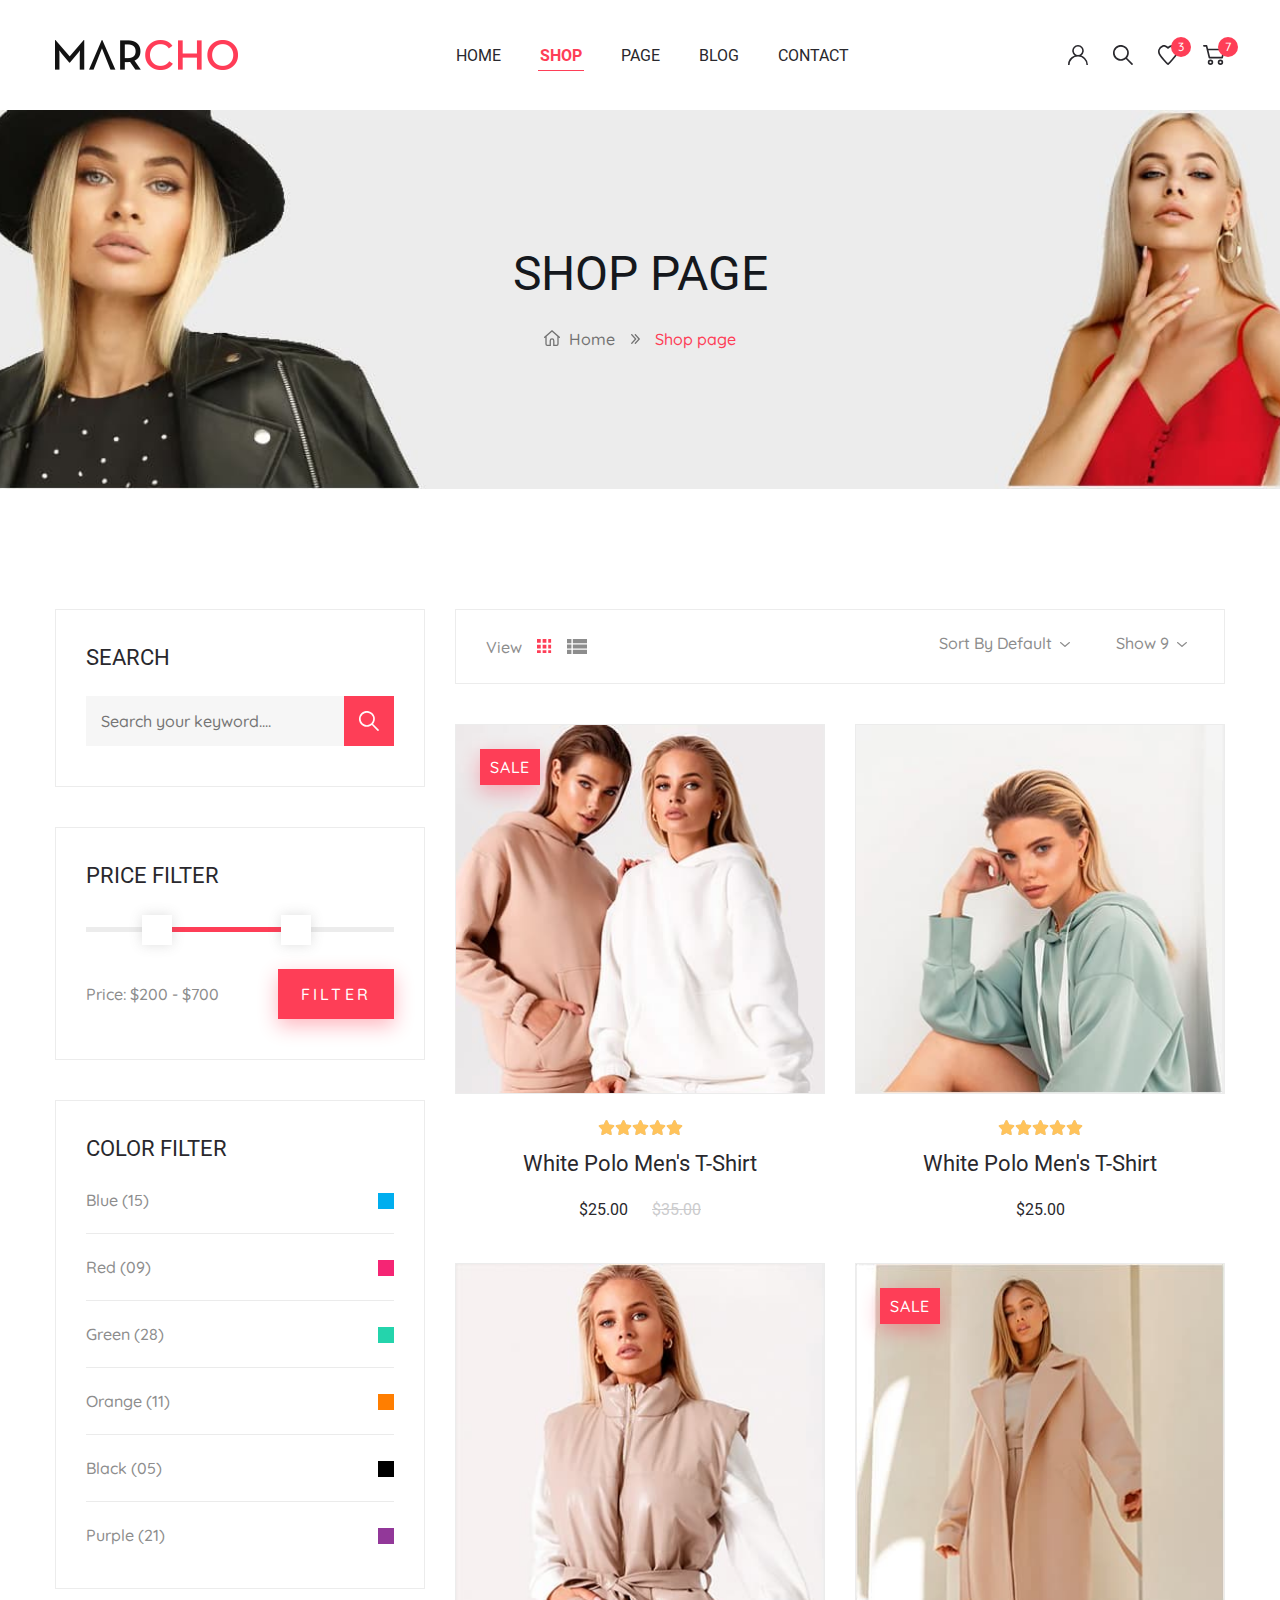
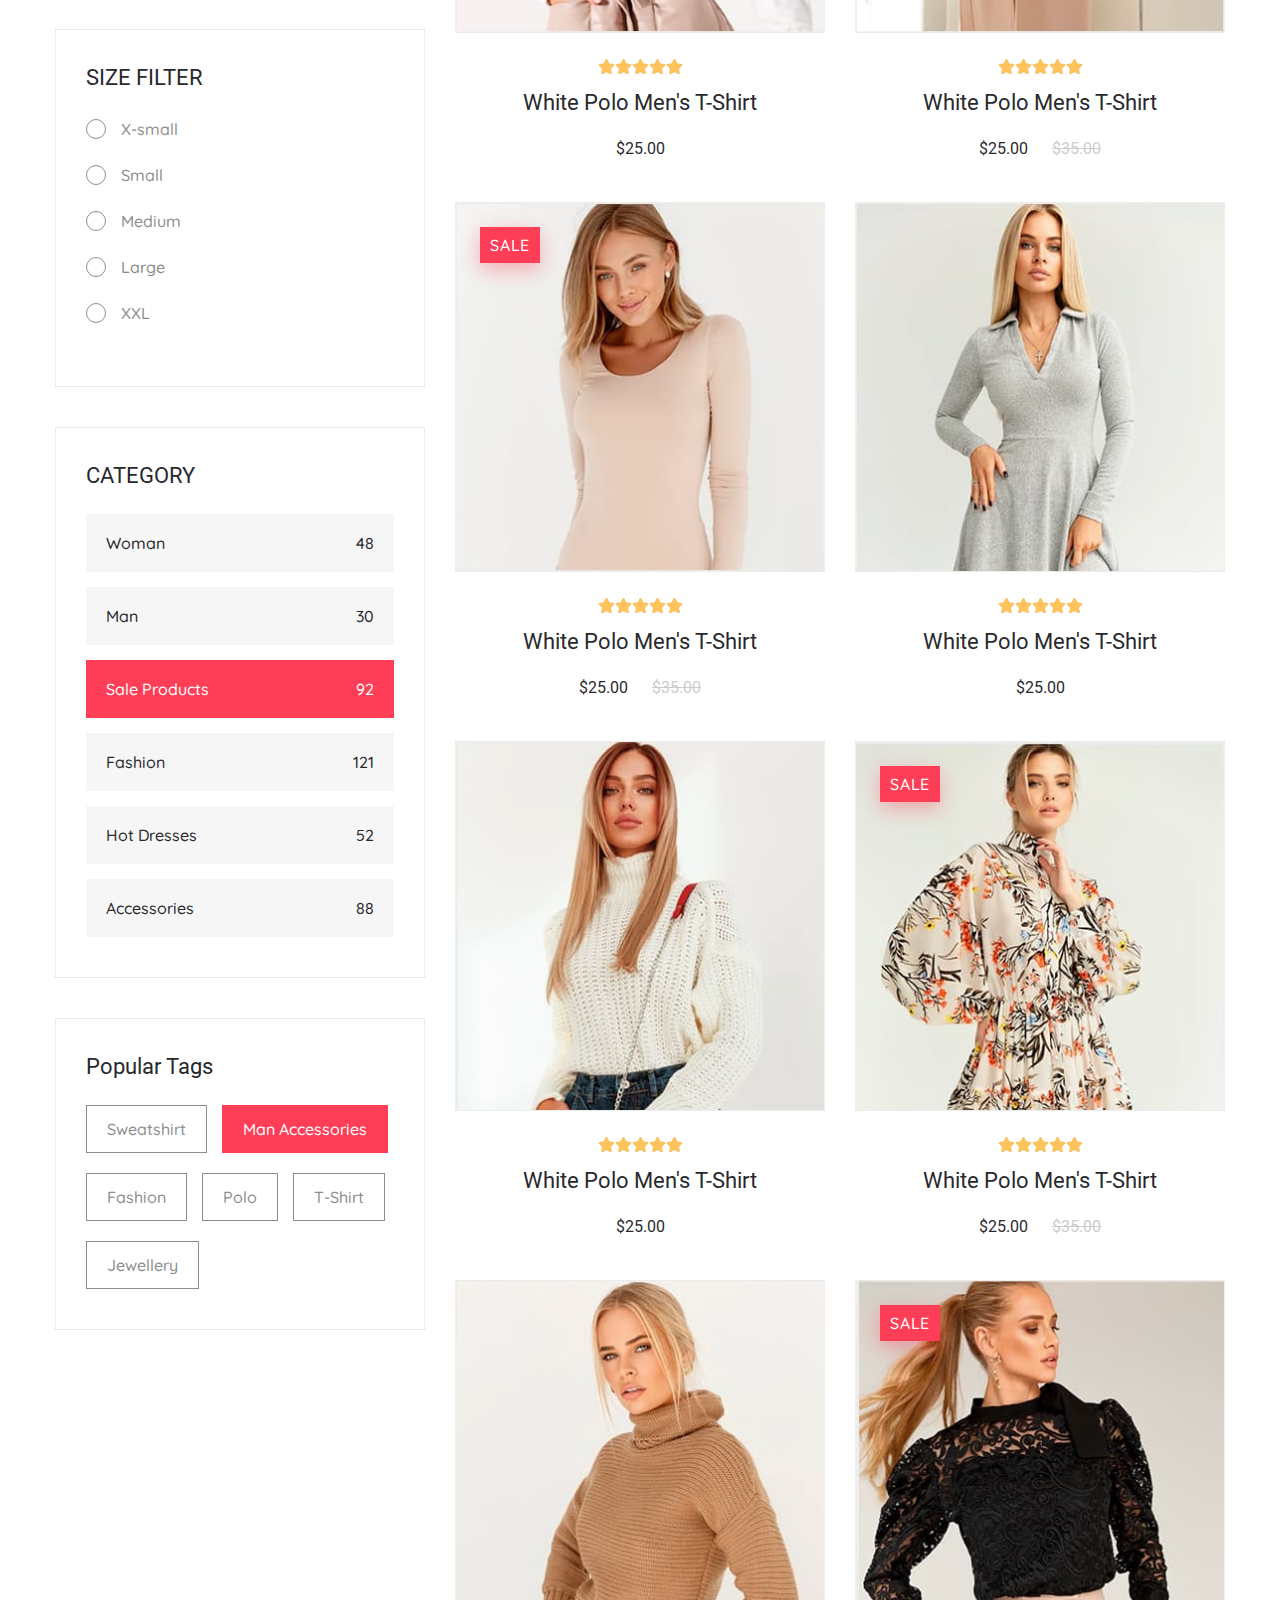
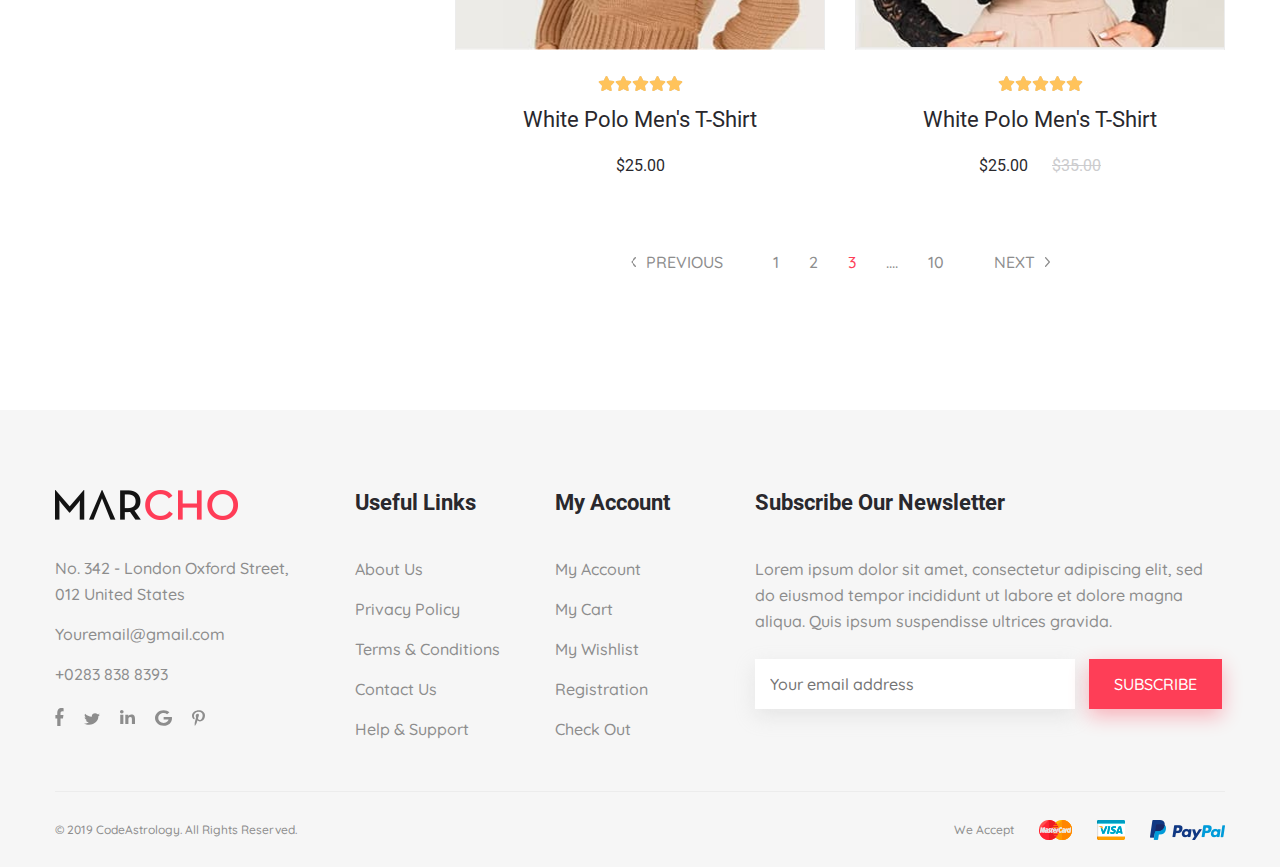
<file: shop.html>
<!DOCTYPE html>
<html lang="en">

<head>
    <meta charset="UTF-8">
    <meta name="viewport" content="width=device-width, initial-scale=1.0">
    <title>Document</title>
    <link rel="stylesheet" href="css/style.min.css">
</head>

<body>

    <header class="header">
        <div class="container">
            <div class="header__inner">
                <a class="logo" href="index.html">
                    <img class="logo__img" src="images/logo.png" alt="Logo">
                </a>
                <nav class="menu">
                    <ul class="menu__list">
                        <li class="menu__list-item">
                            <a class="menu__list-link menu__list-link" href="index.html">
                                HOME
                            </a>
                        </li>
                        <li class="menu__list-item">
                            <a class="menu__list-link--active" href="shop.html">
                                SHOP
                            </a>
                        </li>
                        <li class="menu__list-item">
                            <a class="menu__list-link" href="404error.html">
                                PAGE
                            </a>
                        </li>
                        <li class="menu__list-item">
                            <a class="menu__list-link" href="blog.html">
                                BLOG
                            </a>
                        </li>
                        <li class="menu__list-item">
                            <a class="menu__list-link" href="contacts.html">
                                CONTACT
                            </a>
                        </li>
                    </ul>
                </nav>
                <div class="user-nav">
                    <a class="user-nav__link" href="login.html">
                        <img src="images/icons/user.svg" alt="user icon">
                    </a>
                    <a class="user-nav__link" href="login.html">
                        <img src="images/icons/search.svg" alt="search icon">
                    </a>
                    <a class="user-nav__link" href="register.html">
                        <img src="images/icons/heart.svg" alt="favorite icon">
                        <div class="user-nav__num">3</div>
                    </a>
                    <a class="user-nav__link" href="register.html">
                        <img src="images/icons/cart.svg" alt="cart icon">
                        <div class="user-nav__num">7</div>
                    </a>
                </div>
            </div>
        </div>
    </header>


    <main class="main">
        <section class="top">
            <div class="top__container" style="background-image: url('images/top-bg.jpg');">
                <div class="container">
                    <h2 class="top__title title">
                        SHOP PAGE
                    </h2>
                    <div class="breadcrumbs">
                        <ul class="breadcrumbs__list">
                            <li class="breadcrumbs__item">
                                <a class="breadcrumbs__link" href="#">
                                    Home
                                </a>
                            </li>
                            <li class="breadcrumbs__item">
                                <span class="breadcrumbs__link" href="#">
                                    Shop page
                                </span>
                            </li>
                        </ul>
                    </div>
                </div>
            </div>
        </section>

        <section class="shop">
            <div class="container">
                <div class="shop__inner">
                    <button class="shop__filter-btn">
                        <svg xmlns="http://www.w3.org/2000/svg" xmlns:xlink="http://www.w3.org/1999/xlink" width="30px"
                            height="30px" viewBox="0 0 30 30" version="1.1">
                            <g>
                                <path d="M 0.226562 3.21875 C 0.617188 2.398438 1.4375 1.875 2.34375 1.875 L 27.65625 1.875 C 28.5625 1.875 29.382812 2.398438 29.773438 3.21875 C 30.160156 4.039062 30.042969 5.003906 29.46875 5.707031 L 18.75 18.804688 L 18.75 26.25 C 18.75 26.960938 18.351562 27.609375 17.710938 27.925781 C 17.074219 28.242188 16.320312 28.179688 15.75 27.75 L 12 24.9375 C 11.527344 24.585938 11.25 24.03125 11.25 23.4375 L 11.25 18.804688 L 0.527344 5.703125 C -0.0429688 5.003906 -0.164062 4.03125 0.226562 3.21875 Z M 0.226562 3.21875 " />
                            </g>
                        </svg>
                    </button>
                    <div class="shop__filters filter">

                        <div class="filter-search filter__item">
                            <h3 class="filter__title">SEARCH</h3>
                            <form class="filter-search__form" action="#">
                                <input class="filter-search__input" type="text" placeholder="Search your keyword....">
                                <button class="filter-search__btn" type="submit">
                                    <img src="images/icons/search-white.svg" alt="">
                                </button>
                            </form>
                        </div>

                        <div class="filter__item filter-price">
                            <h3 class="filter__title">Price Filter</h3>
                            <form class="filter-price__form">
                                <input class="filter-price__input" type="text" data-type="double" data-min="0"
                                    data-max="999" data-from="200" data-to="700">
                                <label class="filter-price__label">
                                    <span>Price:
                                        $<span class="filter-price__from"></span>
                                        -
                                        $<span class="filter-price__to"></span>
                                    </span>
                                    <button class="filter-price__btn" type="submit">Filter</button>
                                </label>
                            </form>
                        </div>

                        <div class="filter__item filter-color">
                            <h3 class="filter__title">Color Filter</h3>
                            <form class="filter-color__form" action="#">
                                <label class="filter-color__label">
                                    <span class="filter-color__text">Blue (15)</span>
                                    <div class="filter-color__box">
                                        <input class="filter-color__input" type="checkbox">
                                        <span class="filter-color__checkbox filter-color__checkbox--blue"></span>
                                    </div>
                                </label>
                                <label class="filter-color__label">
                                    <span class="filter-color__text">Red (09)</span>
                                    <div class="filter-color__box">
                                        <input class="filter-color__input" type="checkbox">
                                        <span class="filter-color__checkbox filter-color__checkbox--red"></span>
                                    </div>
                                </label>
                                <label class="filter-color__label">
                                    <span class="filter-color__text">Green (28)</span>
                                    <div class="filter-color__box">
                                        <input class="filter-color__input" type="checkbox">
                                        <span class="filter-color__checkbox filter-color__checkbox--green"></span>
                                    </div>
                                </label>
                                <label class="filter-color__label">
                                    <span class="filter-color__text">Orange (11)</span>
                                    <div class="filter-color__box">
                                        <input class="filter-color__input" type="checkbox">
                                        <span class="filter-color__checkbox filter-color__checkbox--orange"></span>
                                    </div>
                                </label>
                                <label class="filter-color__label">
                                    <span class="filter-color__text">Black (05)</span>
                                    <div class="filter-color__box">
                                        <input class="filter-color__input" type="checkbox">
                                        <span class="filter-color__checkbox filter-color__checkbox--black"></span>
                                    </div>
                                </label>
                                <label class="filter-color__label">
                                    <span class="filter-color__text">Purple (21)</span>
                                    <div class="filter-color__box">
                                        <input class="filter-color__input" type="checkbox">
                                        <span class="filter-color__checkbox filter-color__checkbox--purple"></span>
                                    </div>
                                </label>
                            </form>
                        </div>

                        <div class="filter__item filter-size">
                            <h3 class="filter__title">Size Filter</h3>
                            <form class="filter-size__form" action="#">
                                <label class="filter-size__label">
                                    <input class="filter-size__input" type="checkbox">
                                    <span class="filter-size__checkbox"></span>
                                    <span class="filter-size__text">X-small</span>
                                </label>
                                <label class="filter-size__label">
                                    <input class="filter-size__input" type="checkbox">
                                    <span class="filter-size__checkbox"></span>
                                    <span class="filter-size__text">Small</span>
                                </label>
                                <label class="filter-size__label">
                                    <input class="filter-size__input" type="checkbox">
                                    <span class="filter-size__checkbox"></span>
                                    <span class="filter-size__text">Medium</span>
                                </label>
                                <label class="filter-size__label">
                                    <input class="filter-size__input" type="checkbox">
                                    <span class="filter-size__checkbox"></span>
                                    <span class="filter-size__text">Large</span>
                                </label>
                                <label class="filter-size__label">
                                    <input class="filter-size__input" type="checkbox">
                                    <span class="filter-size__checkbox"></span>
                                    <span class="filter-size__text">XXL</span>
                                </label>
                            </form>
                        </div>

                        <div class="filter__item filter-category">
                            <h3 class="filter__title">CATEGORY</h3>
                            <form class="filter-category__form" action="#">
                                <label class="filter-category__label">
                                    <input class="filter-category__input" type="checkbox">
                                    <div class="filter-category__checkbox">
                                        <span>Woman</span>
                                        <span>48</span>
                                    </div>
                                </label>
                                <label class="filter-category__label">
                                    <input class="filter-category__input" type="checkbox">
                                    <div class="filter-category__checkbox">
                                        <span>Man</span>
                                        <span>30</span>
                                    </div>
                                </label>
                                <label class="filter-category__label">
                                    <input class="filter-category__input" type="checkbox" checked autocomplete="off">
                                    <div class="filter-category__checkbox">
                                        <span>Sale Products</span>
                                        <span>92</span>
                                    </div>
                                </label>
                                <label class="filter-category__label">
                                    <input class="filter-category__input" type="checkbox">
                                    <div class="filter-category__checkbox">
                                        <span>Fashion</span>
                                        <span>121</span>
                                    </div>
                                </label>
                                <label class="filter-category__label">
                                    <input class="filter-category__input" type="checkbox">
                                    <div class="filter-category__checkbox">
                                        <span>Hot Dresses</span>
                                        <span>52</span>
                                    </div>
                                </label>
                                <label class="filter-category__label">
                                    <input class="filter-category__input" type="checkbox">
                                    <div class="filter-category__checkbox">
                                        <span>Accessories</span>
                                        <span>88</span>
                                    </div>
                                </label>
                            </form>
                        </div>

                        <div class="filter__item filter-popular">
                            <h3 class="filter__title filter-popular__title">Popular Tags</h3>
                            <form class="filter-popular__form" action="#">
                                <label class="filter-popular__label">
                                    <input class="filter-popular__input" type="checkbox">
                                    <span class="filter-popular__text">Sweatshirt</span>
                                </label>
                                <label class="filter-popular__label">
                                    <input class="filter-popular__input" type="checkbox" checked autocomplete="off">
                                    <span class="filter-popular__text">Man Accessories</span>
                                </label>
                                <label class="filter-popular__label">
                                    <input class="filter-popular__input" type="checkbox">
                                    <span class="filter-popular__text">Fashion</span>
                                </label>
                                <label class="filter-popular__label">
                                    <input class="filter-popular__input" type="checkbox">
                                    <span class="filter-popular__text">Polo</span>
                                </label>
                                <label class="filter-popular__label">
                                    <input class="filter-popular__input" type="checkbox">
                                    <span class="filter-popular__text">T-Shirt</span>
                                </label>
                                <label class="filter-popular__label">
                                    <input class="filter-popular__input" type="checkbox">
                                    <span class="filter-popular__text">Jewellery</span>
                                </label>
                            </form>
                        </div>

                    </div>

                    <div class="shop-content">
                        <div class="shop-content__filter">
                            <div class="shop-content__view">
                                <span>View</span>
                                <button class="shop-content__filter-btn shop-content__filter-btn--active button-net">
                                    <svg xmlns="http://www.w3.org/2000/svg" xmlns:xlink="http://www.w3.org/1999/xlink"
                                        width="15px" height="15px">
                                        <path fill-rule="evenodd" fill="rgb(141, 141, 141)"
                                            d="M-0.000,3.750 L3.750,3.750 L3.750,-0.000 L-0.000,-0.000 L-0.000,3.750 ZM5.625,14.1000 L9.375,14.1000 L9.375,11.250 L5.625,11.250 L5.625,14.1000 ZM-0.000,14.1000 L3.750,14.1000 L3.750,11.250 L-0.000,11.250 L-0.000,14.1000 ZM-0.000,9.375 L3.750,9.375 L3.750,5.625 L-0.000,5.625 L-0.000,9.375 ZM5.625,9.375 L9.375,9.375 L9.375,5.625 L5.625,5.625 L5.625,9.375 ZM11.250,-0.000 L11.250,3.750 L14.1000,3.750 L14.1000,-0.000 L11.250,-0.000 ZM5.625,3.750 L9.375,3.750 L9.375,-0.000 L5.625,-0.000 L5.625,3.750 ZM11.250,9.375 L14.1000,9.375 L14.1000,5.625 L11.250,5.625 L11.250,9.375 ZM11.250,14.1000 L14.1000,14.1000 L14.1000,11.250 L11.250,11.250 L11.250,14.1000 Z" />
                                    </svg>
                                </button>
                                <button class="shop-content__filter-btn button-list">
                                    <svg xmlns="http://www.w3.org/2000/svg" xmlns:xlink="http://www.w3.org/1999/xlink"
                                        width="20px" height="15px">
                                        <path fill-rule="evenodd" fill="rgb(141, 141, 141)"
                                            d="M5.835,14.998 L5.835,10.827 L19.994,10.827 L19.994,14.998 L5.835,14.998 ZM5.835,5.413 L19.994,5.413 L19.994,9.585 L5.835,9.585 L5.835,5.413 ZM5.835,0.000 L19.994,0.000 L19.994,4.172 L5.835,4.172 L5.835,0.000 ZM0.007,10.827 L4.429,10.827 L4.429,14.998 L0.007,14.998 L0.007,10.827 ZM0.007,5.413 L4.429,5.413 L4.429,9.585 L0.007,9.585 L0.007,5.413 ZM0.007,0.000 L4.429,0.000 L4.429,4.172 L0.007,4.172 L0.007,0.000 Z" />
                                    </svg>
                                </button>
                            </div>
                            <div class="shop-content__filter-selects">
                                <form class="shop-content__filter-form">
                                    <select class="shop-content__filter-sort select-style">
                                        <option value="">Sort By Default</option>
                                        <option value="">2</option>
                                        <option value="">3</option>
                                        <option value="">4</option>
                                    </select>
                                    <select class="shop-content__filter-show select-style">
                                        <option value="">Show 9</option>
                                        <option value="">2</option>
                                        <option value="">3</option>
                                        <option value="">4</option>
                                    </select>
                                </form>
                            </div>
                        </div>
                        <div class="shop-content__inner">
                            <div class="product-item product-item--sale">
                                <div class="product-item__img-box">
                                    <img class="product-item__images" src="images/content/product/2.jpg" alt="product">
                                    <div class="product-item__link-box">
                                        <a class="product-item__link" href="#">
                                            <svg width="19px" height="20px">
                                                <path fill-rule="evenodd" fill="rgb(41, 40, 45)"
                                                    d="M18.709,18.219 L14.028,13.269 C15.231,11.813 15.891,9.982 15.891,8.075 C15.891,3.622 12.328,-0.002 7.947,-0.002 C3.568,-0.002 0.005,3.622 0.005,8.075 C0.005,12.529 3.568,16.153 7.947,16.153 C9.591,16.153 11.160,15.649 12.498,14.690 L17.216,19.680 C17.414,19.890 17.678,20.004 17.964,20.004 C18.232,20.004 18.486,19.899 18.680,19.710 C19.093,19.307 19.105,18.639 18.709,18.219 L18.709,18.219 ZM7.947,2.106 C11.185,2.106 13.819,4.785 13.819,8.075 C13.819,11.367 11.185,14.046 7.947,14.046 C4.711,14.046 2.078,11.367 2.078,8.075 C2.078,4.785 4.711,2.106 7.947,2.106 L7.947,2.106 Z" />
                                            </svg>
                                        </a>
                                        <a class="product-item__link product-item__link--line" href="#">
                                            <svg width="16px" height="20px">
                                                <path fill-rule="evenodd" fill="rgb(41, 40, 45)"
                                                    d="M15.999,17.294 L14.854,4.396 C14.830,4.109 14.589,3.892 14.307,3.892 L11.953,3.892 C11.920,1.740 10.163,0.002 8.005,0.002 C5.847,0.002 4.090,1.740 4.057,3.892 L1.703,3.892 C1.417,3.892 1.180,4.109 1.156,4.396 L0.011,17.294 C0.011,17.311 0.007,17.327 0.007,17.343 C0.007,18.812 1.352,20.006 3.007,20.006 L13.003,20.006 C14.658,20.006 16.003,18.812 16.003,17.343 C16.003,17.327 16.003,17.311 15.999,17.294 L15.999,17.294 ZM8.005,1.106 C9.554,1.106 10.817,2.350 10.849,3.892 L5.161,3.892 C5.193,2.350 6.456,1.106 8.005,1.106 L8.005,1.106 ZM13.003,18.902 L3.007,18.902 C1.969,18.902 1.127,18.215 1.111,17.368 L2.206,5.001 L4.053,5.001 L4.053,6.678 C4.053,6.985 4.298,7.230 4.605,7.230 C4.911,7.230 5.157,6.985 5.157,6.678 L5.157,5.001 L10.849,5.001 L10.849,6.678 C10.849,6.985 11.095,7.230 11.401,7.230 C11.708,7.230 11.953,6.985 11.953,6.678 L11.953,5.001 L13.800,5.001 L14.899,17.368 C14.883,18.215 14.037,18.902 13.003,18.902 L13.003,18.902 Z" />
                                            </svg>
                                        </a>
                                        <a class="product-item__link" href="#">
                                            <svg width="23px" height="20px">
                                                <path fill-rule="evenodd" fill="rgb(41, 40, 45)"
                                                    d="M16.894,-0.001 C14.470,-0.001 12.935,1.423 12.074,2.618 C11.851,2.929 11.661,3.239 11.501,3.532 C11.342,3.239 11.152,2.929 10.928,2.618 C10.068,1.423 8.533,-0.001 6.108,-0.001 C4.384,-0.001 2.810,0.697 1.675,1.964 C0.593,3.172 -0.004,4.791 -0.004,6.521 C-0.004,8.405 0.744,10.157 2.349,12.034 C3.783,13.713 5.847,15.443 8.236,17.447 C9.127,18.193 10.047,18.965 11.028,19.809 L11.057,19.834 C11.184,19.944 11.343,19.999 11.501,19.999 C11.660,19.999 11.818,19.944 11.945,19.834 L11.975,19.809 C12.955,18.965 13.876,18.193 14.766,17.447 C17.156,15.443 19.219,13.713 20.653,12.034 C22.258,10.157 23.006,8.405 23.006,6.521 C23.006,4.791 22.410,3.172 21.327,1.964 C20.192,0.696 18.618,-0.001 16.894,-0.001 ZM13.892,16.437 C13.124,17.080 12.334,17.743 11.501,18.455 C10.668,17.743 9.878,17.081 9.111,16.437 C4.434,12.516 1.345,9.926 1.345,6.521 C1.345,5.114 1.821,3.806 2.687,2.840 C3.562,1.863 4.777,1.325 6.108,1.325 C7.957,1.325 9.151,2.445 9.828,3.385 C10.435,4.228 10.752,5.078 10.860,5.404 C10.951,5.677 11.209,5.862 11.501,5.862 C11.793,5.862 12.052,5.677 12.142,5.404 C12.250,5.078 12.567,4.228 13.174,3.385 C13.851,2.445 15.046,1.325 16.894,1.325 C18.225,1.325 19.440,1.863 20.316,2.840 C21.181,3.806 21.658,5.114 21.658,6.521 C21.658,9.926 18.568,12.516 13.892,16.437 Z" />
                                            </svg>
                                        </a>
                                    </div>
                                </div>

                                <div class="product-item__box">
                                    <div class="star" data-rateyo-rating="5"></div>
                                    <h4 class="product-item__title">
                                        White Polo Men's T-Shirt
                                    </h4>
                                    <div class="product-item__price">
                                        <div class="product-item__price-new">$25.00</div>
                                        <div class="product-item__price-old">$35.00</div>
                                    </div>
                                    <div class="product-item__content">
                                        <p class="product-item__text">
                                            Lorem ipsum dolor sit amet, adipiscing elit, sed de eusmod utlitoi labore et
                                            dolore magna aliqua.
                                        </p>
                                        <button class="product-item__btn">Add to cart</button>
                                    </div>
                                </div>
                            </div>
                            <div class="product-item">
                                <div class="product-item__img-box">
                                    <img class="product-item__images" src="images/content/product/3.jpg" alt="product">
                                    <div class="product-item__link-box">
                                        <a class="product-item__link" href="#">
                                            <svg width="19px" height="20px">
                                                <path fill-rule="evenodd" fill="rgb(41, 40, 45)"
                                                    d="M18.709,18.219 L14.028,13.269 C15.231,11.813 15.891,9.982 15.891,8.075 C15.891,3.622 12.328,-0.002 7.947,-0.002 C3.568,-0.002 0.005,3.622 0.005,8.075 C0.005,12.529 3.568,16.153 7.947,16.153 C9.591,16.153 11.160,15.649 12.498,14.690 L17.216,19.680 C17.414,19.890 17.678,20.004 17.964,20.004 C18.232,20.004 18.486,19.899 18.680,19.710 C19.093,19.307 19.105,18.639 18.709,18.219 L18.709,18.219 ZM7.947,2.106 C11.185,2.106 13.819,4.785 13.819,8.075 C13.819,11.367 11.185,14.046 7.947,14.046 C4.711,14.046 2.078,11.367 2.078,8.075 C2.078,4.785 4.711,2.106 7.947,2.106 L7.947,2.106 Z" />
                                            </svg>
                                        </a>
                                        <a class="product-item__link product-item__link--line" href="#">
                                            <svg width="16px" height="20px">
                                                <path fill-rule="evenodd" fill="rgb(41, 40, 45)"
                                                    d="M15.999,17.294 L14.854,4.396 C14.830,4.109 14.589,3.892 14.307,3.892 L11.953,3.892 C11.920,1.740 10.163,0.002 8.005,0.002 C5.847,0.002 4.090,1.740 4.057,3.892 L1.703,3.892 C1.417,3.892 1.180,4.109 1.156,4.396 L0.011,17.294 C0.011,17.311 0.007,17.327 0.007,17.343 C0.007,18.812 1.352,20.006 3.007,20.006 L13.003,20.006 C14.658,20.006 16.003,18.812 16.003,17.343 C16.003,17.327 16.003,17.311 15.999,17.294 L15.999,17.294 ZM8.005,1.106 C9.554,1.106 10.817,2.350 10.849,3.892 L5.161,3.892 C5.193,2.350 6.456,1.106 8.005,1.106 L8.005,1.106 ZM13.003,18.902 L3.007,18.902 C1.969,18.902 1.127,18.215 1.111,17.368 L2.206,5.001 L4.053,5.001 L4.053,6.678 C4.053,6.985 4.298,7.230 4.605,7.230 C4.911,7.230 5.157,6.985 5.157,6.678 L5.157,5.001 L10.849,5.001 L10.849,6.678 C10.849,6.985 11.095,7.230 11.401,7.230 C11.708,7.230 11.953,6.985 11.953,6.678 L11.953,5.001 L13.800,5.001 L14.899,17.368 C14.883,18.215 14.037,18.902 13.003,18.902 L13.003,18.902 Z" />
                                            </svg>
                                        </a>
                                        <a class="product-item__link" href="#">
                                            <svg width="23px" height="20px">
                                                <path fill-rule="evenodd" fill="rgb(41, 40, 45)"
                                                    d="M16.894,-0.001 C14.470,-0.001 12.935,1.423 12.074,2.618 C11.851,2.929 11.661,3.239 11.501,3.532 C11.342,3.239 11.152,2.929 10.928,2.618 C10.068,1.423 8.533,-0.001 6.108,-0.001 C4.384,-0.001 2.810,0.697 1.675,1.964 C0.593,3.172 -0.004,4.791 -0.004,6.521 C-0.004,8.405 0.744,10.157 2.349,12.034 C3.783,13.713 5.847,15.443 8.236,17.447 C9.127,18.193 10.047,18.965 11.028,19.809 L11.057,19.834 C11.184,19.944 11.343,19.999 11.501,19.999 C11.660,19.999 11.818,19.944 11.945,19.834 L11.975,19.809 C12.955,18.965 13.876,18.193 14.766,17.447 C17.156,15.443 19.219,13.713 20.653,12.034 C22.258,10.157 23.006,8.405 23.006,6.521 C23.006,4.791 22.410,3.172 21.327,1.964 C20.192,0.696 18.618,-0.001 16.894,-0.001 ZM13.892,16.437 C13.124,17.080 12.334,17.743 11.501,18.455 C10.668,17.743 9.878,17.081 9.111,16.437 C4.434,12.516 1.345,9.926 1.345,6.521 C1.345,5.114 1.821,3.806 2.687,2.840 C3.562,1.863 4.777,1.325 6.108,1.325 C7.957,1.325 9.151,2.445 9.828,3.385 C10.435,4.228 10.752,5.078 10.860,5.404 C10.951,5.677 11.209,5.862 11.501,5.862 C11.793,5.862 12.052,5.677 12.142,5.404 C12.250,5.078 12.567,4.228 13.174,3.385 C13.851,2.445 15.046,1.325 16.894,1.325 C18.225,1.325 19.440,1.863 20.316,2.840 C21.181,3.806 21.658,5.114 21.658,6.521 C21.658,9.926 18.568,12.516 13.892,16.437 Z" />
                                            </svg>
                                        </a>
                                    </div>
                                </div>

                                <div class="product-item__box">
                                    <div class="star" data-rateyo-rating="5"></div>
                                    <h4 class="product-item__title">
                                        White Polo Men's T-Shirt
                                    </h4>
                                    <div class="product-item__price">
                                        <div class="product-item__price-new">$25.00</div>
                                        <div class="product-item__price-old">$35.00</div>
                                    </div>
                                    <div class="product-item__content">
                                        <p class="product-item__text">
                                            Lorem ipsum dolor sit amet, adipiscing elit, sed de eusmod utlitoi labore et
                                            dolore magna aliqua.
                                        </p>
                                        <button class="product-item__btn">Add to cart</button>
                                    </div>
                                </div>
                            </div>
                            <div class="product-item">
                                <div class="product-item__img-box">
                                    <img class="product-item__images" src="images/content/product/5.jpg" alt="product">
                                    <div class="product-item__link-box">
                                        <a class="product-item__link" href="#">
                                            <svg width="19px" height="20px">
                                                <path fill-rule="evenodd" fill="rgb(41, 40, 45)"
                                                    d="M18.709,18.219 L14.028,13.269 C15.231,11.813 15.891,9.982 15.891,8.075 C15.891,3.622 12.328,-0.002 7.947,-0.002 C3.568,-0.002 0.005,3.622 0.005,8.075 C0.005,12.529 3.568,16.153 7.947,16.153 C9.591,16.153 11.160,15.649 12.498,14.690 L17.216,19.680 C17.414,19.890 17.678,20.004 17.964,20.004 C18.232,20.004 18.486,19.899 18.680,19.710 C19.093,19.307 19.105,18.639 18.709,18.219 L18.709,18.219 ZM7.947,2.106 C11.185,2.106 13.819,4.785 13.819,8.075 C13.819,11.367 11.185,14.046 7.947,14.046 C4.711,14.046 2.078,11.367 2.078,8.075 C2.078,4.785 4.711,2.106 7.947,2.106 L7.947,2.106 Z" />
                                            </svg>
                                        </a>
                                        <a class="product-item__link product-item__link--line" href="#">
                                            <svg width="16px" height="20px">
                                                <path fill-rule="evenodd" fill="rgb(41, 40, 45)"
                                                    d="M15.999,17.294 L14.854,4.396 C14.830,4.109 14.589,3.892 14.307,3.892 L11.953,3.892 C11.920,1.740 10.163,0.002 8.005,0.002 C5.847,0.002 4.090,1.740 4.057,3.892 L1.703,3.892 C1.417,3.892 1.180,4.109 1.156,4.396 L0.011,17.294 C0.011,17.311 0.007,17.327 0.007,17.343 C0.007,18.812 1.352,20.006 3.007,20.006 L13.003,20.006 C14.658,20.006 16.003,18.812 16.003,17.343 C16.003,17.327 16.003,17.311 15.999,17.294 L15.999,17.294 ZM8.005,1.106 C9.554,1.106 10.817,2.350 10.849,3.892 L5.161,3.892 C5.193,2.350 6.456,1.106 8.005,1.106 L8.005,1.106 ZM13.003,18.902 L3.007,18.902 C1.969,18.902 1.127,18.215 1.111,17.368 L2.206,5.001 L4.053,5.001 L4.053,6.678 C4.053,6.985 4.298,7.230 4.605,7.230 C4.911,7.230 5.157,6.985 5.157,6.678 L5.157,5.001 L10.849,5.001 L10.849,6.678 C10.849,6.985 11.095,7.230 11.401,7.230 C11.708,7.230 11.953,6.985 11.953,6.678 L11.953,5.001 L13.800,5.001 L14.899,17.368 C14.883,18.215 14.037,18.902 13.003,18.902 L13.003,18.902 Z" />
                                            </svg>
                                        </a>
                                        <a class="product-item__link" href="#">
                                            <svg width="23px" height="20px">
                                                <path fill-rule="evenodd" fill="rgb(41, 40, 45)"
                                                    d="M16.894,-0.001 C14.470,-0.001 12.935,1.423 12.074,2.618 C11.851,2.929 11.661,3.239 11.501,3.532 C11.342,3.239 11.152,2.929 10.928,2.618 C10.068,1.423 8.533,-0.001 6.108,-0.001 C4.384,-0.001 2.810,0.697 1.675,1.964 C0.593,3.172 -0.004,4.791 -0.004,6.521 C-0.004,8.405 0.744,10.157 2.349,12.034 C3.783,13.713 5.847,15.443 8.236,17.447 C9.127,18.193 10.047,18.965 11.028,19.809 L11.057,19.834 C11.184,19.944 11.343,19.999 11.501,19.999 C11.660,19.999 11.818,19.944 11.945,19.834 L11.975,19.809 C12.955,18.965 13.876,18.193 14.766,17.447 C17.156,15.443 19.219,13.713 20.653,12.034 C22.258,10.157 23.006,8.405 23.006,6.521 C23.006,4.791 22.410,3.172 21.327,1.964 C20.192,0.696 18.618,-0.001 16.894,-0.001 ZM13.892,16.437 C13.124,17.080 12.334,17.743 11.501,18.455 C10.668,17.743 9.878,17.081 9.111,16.437 C4.434,12.516 1.345,9.926 1.345,6.521 C1.345,5.114 1.821,3.806 2.687,2.840 C3.562,1.863 4.777,1.325 6.108,1.325 C7.957,1.325 9.151,2.445 9.828,3.385 C10.435,4.228 10.752,5.078 10.860,5.404 C10.951,5.677 11.209,5.862 11.501,5.862 C11.793,5.862 12.052,5.677 12.142,5.404 C12.250,5.078 12.567,4.228 13.174,3.385 C13.851,2.445 15.046,1.325 16.894,1.325 C18.225,1.325 19.440,1.863 20.316,2.840 C21.181,3.806 21.658,5.114 21.658,6.521 C21.658,9.926 18.568,12.516 13.892,16.437 Z" />
                                            </svg>
                                        </a>
                                    </div>
                                </div>

                                <div class="product-item__box">
                                    <div class="star" data-rateyo-rating="5"></div>
                                    <h4 class="product-item__title">
                                        White Polo Men's T-Shirt
                                    </h4>
                                    <div class="product-item__price">
                                        <div class="product-item__price-new">$25.00</div>
                                        <div class="product-item__price-old">$35.00</div>
                                    </div>
                                    <div class="product-item__content">
                                        <p class="product-item__text">
                                            Lorem ipsum dolor sit amet, adipiscing elit, sed de eusmod utlitoi labore et
                                            dolore magna aliqua.
                                        </p>
                                        <button class="product-item__btn">Add to cart</button>
                                    </div>
                                </div>
                            </div>
                            <div class="product-item product-item--sale">
                                <div class="product-item__img-box">
                                    <img class="product-item__images" src="images/content/product/4.jpg" alt="product">
                                    <div class="product-item__link-box">
                                        <a class="product-item__link" href="#">
                                            <svg width="19px" height="20px">
                                                <path fill-rule="evenodd" fill="rgb(41, 40, 45)"
                                                    d="M18.709,18.219 L14.028,13.269 C15.231,11.813 15.891,9.982 15.891,8.075 C15.891,3.622 12.328,-0.002 7.947,-0.002 C3.568,-0.002 0.005,3.622 0.005,8.075 C0.005,12.529 3.568,16.153 7.947,16.153 C9.591,16.153 11.160,15.649 12.498,14.690 L17.216,19.680 C17.414,19.890 17.678,20.004 17.964,20.004 C18.232,20.004 18.486,19.899 18.680,19.710 C19.093,19.307 19.105,18.639 18.709,18.219 L18.709,18.219 ZM7.947,2.106 C11.185,2.106 13.819,4.785 13.819,8.075 C13.819,11.367 11.185,14.046 7.947,14.046 C4.711,14.046 2.078,11.367 2.078,8.075 C2.078,4.785 4.711,2.106 7.947,2.106 L7.947,2.106 Z" />
                                            </svg>
                                        </a>
                                        <a class="product-item__link product-item__link--line" href="#">
                                            <svg width="16px" height="20px">
                                                <path fill-rule="evenodd" fill="rgb(41, 40, 45)"
                                                    d="M15.999,17.294 L14.854,4.396 C14.830,4.109 14.589,3.892 14.307,3.892 L11.953,3.892 C11.920,1.740 10.163,0.002 8.005,0.002 C5.847,0.002 4.090,1.740 4.057,3.892 L1.703,3.892 C1.417,3.892 1.180,4.109 1.156,4.396 L0.011,17.294 C0.011,17.311 0.007,17.327 0.007,17.343 C0.007,18.812 1.352,20.006 3.007,20.006 L13.003,20.006 C14.658,20.006 16.003,18.812 16.003,17.343 C16.003,17.327 16.003,17.311 15.999,17.294 L15.999,17.294 ZM8.005,1.106 C9.554,1.106 10.817,2.350 10.849,3.892 L5.161,3.892 C5.193,2.350 6.456,1.106 8.005,1.106 L8.005,1.106 ZM13.003,18.902 L3.007,18.902 C1.969,18.902 1.127,18.215 1.111,17.368 L2.206,5.001 L4.053,5.001 L4.053,6.678 C4.053,6.985 4.298,7.230 4.605,7.230 C4.911,7.230 5.157,6.985 5.157,6.678 L5.157,5.001 L10.849,5.001 L10.849,6.678 C10.849,6.985 11.095,7.230 11.401,7.230 C11.708,7.230 11.953,6.985 11.953,6.678 L11.953,5.001 L13.800,5.001 L14.899,17.368 C14.883,18.215 14.037,18.902 13.003,18.902 L13.003,18.902 Z" />
                                            </svg>
                                        </a>
                                        <a class="product-item__link" href="#">
                                            <svg width="23px" height="20px">
                                                <path fill-rule="evenodd" fill="rgb(41, 40, 45)"
                                                    d="M16.894,-0.001 C14.470,-0.001 12.935,1.423 12.074,2.618 C11.851,2.929 11.661,3.239 11.501,3.532 C11.342,3.239 11.152,2.929 10.928,2.618 C10.068,1.423 8.533,-0.001 6.108,-0.001 C4.384,-0.001 2.810,0.697 1.675,1.964 C0.593,3.172 -0.004,4.791 -0.004,6.521 C-0.004,8.405 0.744,10.157 2.349,12.034 C3.783,13.713 5.847,15.443 8.236,17.447 C9.127,18.193 10.047,18.965 11.028,19.809 L11.057,19.834 C11.184,19.944 11.343,19.999 11.501,19.999 C11.660,19.999 11.818,19.944 11.945,19.834 L11.975,19.809 C12.955,18.965 13.876,18.193 14.766,17.447 C17.156,15.443 19.219,13.713 20.653,12.034 C22.258,10.157 23.006,8.405 23.006,6.521 C23.006,4.791 22.410,3.172 21.327,1.964 C20.192,0.696 18.618,-0.001 16.894,-0.001 ZM13.892,16.437 C13.124,17.080 12.334,17.743 11.501,18.455 C10.668,17.743 9.878,17.081 9.111,16.437 C4.434,12.516 1.345,9.926 1.345,6.521 C1.345,5.114 1.821,3.806 2.687,2.840 C3.562,1.863 4.777,1.325 6.108,1.325 C7.957,1.325 9.151,2.445 9.828,3.385 C10.435,4.228 10.752,5.078 10.860,5.404 C10.951,5.677 11.209,5.862 11.501,5.862 C11.793,5.862 12.052,5.677 12.142,5.404 C12.250,5.078 12.567,4.228 13.174,3.385 C13.851,2.445 15.046,1.325 16.894,1.325 C18.225,1.325 19.440,1.863 20.316,2.840 C21.181,3.806 21.658,5.114 21.658,6.521 C21.658,9.926 18.568,12.516 13.892,16.437 Z" />
                                            </svg>
                                        </a>
                                    </div>
                                </div>

                                <div class="product-item__box">
                                    <div class="star" data-rateyo-rating="5"></div>
                                    <h4 class="product-item__title">
                                        White Polo Men's T-Shirt
                                    </h4>
                                    <div class="product-item__price">
                                        <div class="product-item__price-new">$25.00</div>
                                        <div class="product-item__price-old">$35.00</div>
                                    </div>
                                    <div class="product-item__content">
                                        <p class="product-item__text">
                                            Lorem ipsum dolor sit amet, adipiscing elit, sed de eusmod utlitoi labore et
                                            dolore magna aliqua.
                                        </p>
                                        <button class="product-item__btn">Add to cart</button>
                                    </div>
                                </div>
                            </div>
                            <div class="product-item product-item--sale">
                                <div class="product-item__img-box">
                                    <img class="product-item__images" src="images/content/product/6.jpg" alt="product">
                                    <div class="product-item__link-box">
                                        <a class="product-item__link" href="#">
                                            <svg width="19px" height="20px">
                                                <path fill-rule="evenodd" fill="rgb(41, 40, 45)"
                                                    d="M18.709,18.219 L14.028,13.269 C15.231,11.813 15.891,9.982 15.891,8.075 C15.891,3.622 12.328,-0.002 7.947,-0.002 C3.568,-0.002 0.005,3.622 0.005,8.075 C0.005,12.529 3.568,16.153 7.947,16.153 C9.591,16.153 11.160,15.649 12.498,14.690 L17.216,19.680 C17.414,19.890 17.678,20.004 17.964,20.004 C18.232,20.004 18.486,19.899 18.680,19.710 C19.093,19.307 19.105,18.639 18.709,18.219 L18.709,18.219 ZM7.947,2.106 C11.185,2.106 13.819,4.785 13.819,8.075 C13.819,11.367 11.185,14.046 7.947,14.046 C4.711,14.046 2.078,11.367 2.078,8.075 C2.078,4.785 4.711,2.106 7.947,2.106 L7.947,2.106 Z" />
                                            </svg>
                                        </a>
                                        <a class="product-item__link product-item__link--line" href="#">
                                            <svg width="16px" height="20px">
                                                <path fill-rule="evenodd" fill="rgb(41, 40, 45)"
                                                    d="M15.999,17.294 L14.854,4.396 C14.830,4.109 14.589,3.892 14.307,3.892 L11.953,3.892 C11.920,1.740 10.163,0.002 8.005,0.002 C5.847,0.002 4.090,1.740 4.057,3.892 L1.703,3.892 C1.417,3.892 1.180,4.109 1.156,4.396 L0.011,17.294 C0.011,17.311 0.007,17.327 0.007,17.343 C0.007,18.812 1.352,20.006 3.007,20.006 L13.003,20.006 C14.658,20.006 16.003,18.812 16.003,17.343 C16.003,17.327 16.003,17.311 15.999,17.294 L15.999,17.294 ZM8.005,1.106 C9.554,1.106 10.817,2.350 10.849,3.892 L5.161,3.892 C5.193,2.350 6.456,1.106 8.005,1.106 L8.005,1.106 ZM13.003,18.902 L3.007,18.902 C1.969,18.902 1.127,18.215 1.111,17.368 L2.206,5.001 L4.053,5.001 L4.053,6.678 C4.053,6.985 4.298,7.230 4.605,7.230 C4.911,7.230 5.157,6.985 5.157,6.678 L5.157,5.001 L10.849,5.001 L10.849,6.678 C10.849,6.985 11.095,7.230 11.401,7.230 C11.708,7.230 11.953,6.985 11.953,6.678 L11.953,5.001 L13.800,5.001 L14.899,17.368 C14.883,18.215 14.037,18.902 13.003,18.902 L13.003,18.902 Z" />
                                            </svg>
                                        </a>
                                        <a class="product-item__link" href="#">
                                            <svg width="23px" height="20px">
                                                <path fill-rule="evenodd" fill="rgb(41, 40, 45)"
                                                    d="M16.894,-0.001 C14.470,-0.001 12.935,1.423 12.074,2.618 C11.851,2.929 11.661,3.239 11.501,3.532 C11.342,3.239 11.152,2.929 10.928,2.618 C10.068,1.423 8.533,-0.001 6.108,-0.001 C4.384,-0.001 2.810,0.697 1.675,1.964 C0.593,3.172 -0.004,4.791 -0.004,6.521 C-0.004,8.405 0.744,10.157 2.349,12.034 C3.783,13.713 5.847,15.443 8.236,17.447 C9.127,18.193 10.047,18.965 11.028,19.809 L11.057,19.834 C11.184,19.944 11.343,19.999 11.501,19.999 C11.660,19.999 11.818,19.944 11.945,19.834 L11.975,19.809 C12.955,18.965 13.876,18.193 14.766,17.447 C17.156,15.443 19.219,13.713 20.653,12.034 C22.258,10.157 23.006,8.405 23.006,6.521 C23.006,4.791 22.410,3.172 21.327,1.964 C20.192,0.696 18.618,-0.001 16.894,-0.001 ZM13.892,16.437 C13.124,17.080 12.334,17.743 11.501,18.455 C10.668,17.743 9.878,17.081 9.111,16.437 C4.434,12.516 1.345,9.926 1.345,6.521 C1.345,5.114 1.821,3.806 2.687,2.840 C3.562,1.863 4.777,1.325 6.108,1.325 C7.957,1.325 9.151,2.445 9.828,3.385 C10.435,4.228 10.752,5.078 10.860,5.404 C10.951,5.677 11.209,5.862 11.501,5.862 C11.793,5.862 12.052,5.677 12.142,5.404 C12.250,5.078 12.567,4.228 13.174,3.385 C13.851,2.445 15.046,1.325 16.894,1.325 C18.225,1.325 19.440,1.863 20.316,2.840 C21.181,3.806 21.658,5.114 21.658,6.521 C21.658,9.926 18.568,12.516 13.892,16.437 Z" />
                                            </svg>
                                        </a>
                                    </div>
                                </div>

                                <div class="product-item__box">
                                    <div class="star" data-rateyo-rating="5"></div>
                                    <h4 class="product-item__title">
                                        White Polo Men's T-Shirt
                                    </h4>
                                    <div class="product-item__price">
                                        <div class="product-item__price-new">$25.00</div>
                                        <div class="product-item__price-old">$35.00</div>
                                    </div>
                                    <div class="product-item__content">
                                        <p class="product-item__text">
                                            Lorem ipsum dolor sit amet, adipiscing elit, sed de eusmod utlitoi labore et
                                            dolore magna aliqua.
                                        </p>
                                        <button class="product-item__btn">Add to cart</button>
                                    </div>
                                </div>
                            </div>
                            <div class="product-item">
                                <div class="product-item__img-box">
                                    <img class="product-item__images" src="images/content/product/7.jpg" alt="product">
                                    <div class="product-item__link-box">
                                        <a class="product-item__link" href="#">
                                            <svg width="19px" height="20px">
                                                <path fill-rule="evenodd" fill="rgb(41, 40, 45)"
                                                    d="M18.709,18.219 L14.028,13.269 C15.231,11.813 15.891,9.982 15.891,8.075 C15.891,3.622 12.328,-0.002 7.947,-0.002 C3.568,-0.002 0.005,3.622 0.005,8.075 C0.005,12.529 3.568,16.153 7.947,16.153 C9.591,16.153 11.160,15.649 12.498,14.690 L17.216,19.680 C17.414,19.890 17.678,20.004 17.964,20.004 C18.232,20.004 18.486,19.899 18.680,19.710 C19.093,19.307 19.105,18.639 18.709,18.219 L18.709,18.219 ZM7.947,2.106 C11.185,2.106 13.819,4.785 13.819,8.075 C13.819,11.367 11.185,14.046 7.947,14.046 C4.711,14.046 2.078,11.367 2.078,8.075 C2.078,4.785 4.711,2.106 7.947,2.106 L7.947,2.106 Z" />
                                            </svg>
                                        </a>
                                        <a class="product-item__link product-item__link--line" href="#">
                                            <svg width="16px" height="20px">
                                                <path fill-rule="evenodd" fill="rgb(41, 40, 45)"
                                                    d="M15.999,17.294 L14.854,4.396 C14.830,4.109 14.589,3.892 14.307,3.892 L11.953,3.892 C11.920,1.740 10.163,0.002 8.005,0.002 C5.847,0.002 4.090,1.740 4.057,3.892 L1.703,3.892 C1.417,3.892 1.180,4.109 1.156,4.396 L0.011,17.294 C0.011,17.311 0.007,17.327 0.007,17.343 C0.007,18.812 1.352,20.006 3.007,20.006 L13.003,20.006 C14.658,20.006 16.003,18.812 16.003,17.343 C16.003,17.327 16.003,17.311 15.999,17.294 L15.999,17.294 ZM8.005,1.106 C9.554,1.106 10.817,2.350 10.849,3.892 L5.161,3.892 C5.193,2.350 6.456,1.106 8.005,1.106 L8.005,1.106 ZM13.003,18.902 L3.007,18.902 C1.969,18.902 1.127,18.215 1.111,17.368 L2.206,5.001 L4.053,5.001 L4.053,6.678 C4.053,6.985 4.298,7.230 4.605,7.230 C4.911,7.230 5.157,6.985 5.157,6.678 L5.157,5.001 L10.849,5.001 L10.849,6.678 C10.849,6.985 11.095,7.230 11.401,7.230 C11.708,7.230 11.953,6.985 11.953,6.678 L11.953,5.001 L13.800,5.001 L14.899,17.368 C14.883,18.215 14.037,18.902 13.003,18.902 L13.003,18.902 Z" />
                                            </svg>
                                        </a>
                                        <a class="product-item__link" href="#">
                                            <svg width="23px" height="20px">
                                                <path fill-rule="evenodd" fill="rgb(41, 40, 45)"
                                                    d="M16.894,-0.001 C14.470,-0.001 12.935,1.423 12.074,2.618 C11.851,2.929 11.661,3.239 11.501,3.532 C11.342,3.239 11.152,2.929 10.928,2.618 C10.068,1.423 8.533,-0.001 6.108,-0.001 C4.384,-0.001 2.810,0.697 1.675,1.964 C0.593,3.172 -0.004,4.791 -0.004,6.521 C-0.004,8.405 0.744,10.157 2.349,12.034 C3.783,13.713 5.847,15.443 8.236,17.447 C9.127,18.193 10.047,18.965 11.028,19.809 L11.057,19.834 C11.184,19.944 11.343,19.999 11.501,19.999 C11.660,19.999 11.818,19.944 11.945,19.834 L11.975,19.809 C12.955,18.965 13.876,18.193 14.766,17.447 C17.156,15.443 19.219,13.713 20.653,12.034 C22.258,10.157 23.006,8.405 23.006,6.521 C23.006,4.791 22.410,3.172 21.327,1.964 C20.192,0.696 18.618,-0.001 16.894,-0.001 ZM13.892,16.437 C13.124,17.080 12.334,17.743 11.501,18.455 C10.668,17.743 9.878,17.081 9.111,16.437 C4.434,12.516 1.345,9.926 1.345,6.521 C1.345,5.114 1.821,3.806 2.687,2.840 C3.562,1.863 4.777,1.325 6.108,1.325 C7.957,1.325 9.151,2.445 9.828,3.385 C10.435,4.228 10.752,5.078 10.860,5.404 C10.951,5.677 11.209,5.862 11.501,5.862 C11.793,5.862 12.052,5.677 12.142,5.404 C12.250,5.078 12.567,4.228 13.174,3.385 C13.851,2.445 15.046,1.325 16.894,1.325 C18.225,1.325 19.440,1.863 20.316,2.840 C21.181,3.806 21.658,5.114 21.658,6.521 C21.658,9.926 18.568,12.516 13.892,16.437 Z" />
                                            </svg>
                                        </a>
                                    </div>
                                </div>

                                <div class="product-item__box">
                                    <div class="star" data-rateyo-rating="5"></div>
                                    <h4 class="product-item__title">
                                        White Polo Men's T-Shirt
                                    </h4>
                                    <div class="product-item__price">
                                        <div class="product-item__price-new">$25.00</div>
                                        <div class="product-item__price-old">$35.00</div>
                                    </div>
                                    <div class="product-item__content">
                                        <p class="product-item__text">
                                            Lorem ipsum dolor sit amet, adipiscing elit, sed de eusmod utlitoi labore et
                                            dolore magna aliqua.
                                        </p>
                                        <button class="product-item__btn">Add to cart</button>
                                    </div>
                                </div>
                            </div>
                            <div class="product-item">
                                <div class="product-item__img-box">
                                    <img class="product-item__images" src="images/content/product/8.jpg" alt="product">
                                    <div class="product-item__link-box">
                                        <a class="product-item__link" href="#">
                                            <svg width="19px" height="20px">
                                                <path fill-rule="evenodd" fill="rgb(41, 40, 45)"
                                                    d="M18.709,18.219 L14.028,13.269 C15.231,11.813 15.891,9.982 15.891,8.075 C15.891,3.622 12.328,-0.002 7.947,-0.002 C3.568,-0.002 0.005,3.622 0.005,8.075 C0.005,12.529 3.568,16.153 7.947,16.153 C9.591,16.153 11.160,15.649 12.498,14.690 L17.216,19.680 C17.414,19.890 17.678,20.004 17.964,20.004 C18.232,20.004 18.486,19.899 18.680,19.710 C19.093,19.307 19.105,18.639 18.709,18.219 L18.709,18.219 ZM7.947,2.106 C11.185,2.106 13.819,4.785 13.819,8.075 C13.819,11.367 11.185,14.046 7.947,14.046 C4.711,14.046 2.078,11.367 2.078,8.075 C2.078,4.785 4.711,2.106 7.947,2.106 L7.947,2.106 Z" />
                                            </svg>
                                        </a>
                                        <a class="product-item__link product-item__link--line" href="#">
                                            <svg width="16px" height="20px">
                                                <path fill-rule="evenodd" fill="rgb(41, 40, 45)"
                                                    d="M15.999,17.294 L14.854,4.396 C14.830,4.109 14.589,3.892 14.307,3.892 L11.953,3.892 C11.920,1.740 10.163,0.002 8.005,0.002 C5.847,0.002 4.090,1.740 4.057,3.892 L1.703,3.892 C1.417,3.892 1.180,4.109 1.156,4.396 L0.011,17.294 C0.011,17.311 0.007,17.327 0.007,17.343 C0.007,18.812 1.352,20.006 3.007,20.006 L13.003,20.006 C14.658,20.006 16.003,18.812 16.003,17.343 C16.003,17.327 16.003,17.311 15.999,17.294 L15.999,17.294 ZM8.005,1.106 C9.554,1.106 10.817,2.350 10.849,3.892 L5.161,3.892 C5.193,2.350 6.456,1.106 8.005,1.106 L8.005,1.106 ZM13.003,18.902 L3.007,18.902 C1.969,18.902 1.127,18.215 1.111,17.368 L2.206,5.001 L4.053,5.001 L4.053,6.678 C4.053,6.985 4.298,7.230 4.605,7.230 C4.911,7.230 5.157,6.985 5.157,6.678 L5.157,5.001 L10.849,5.001 L10.849,6.678 C10.849,6.985 11.095,7.230 11.401,7.230 C11.708,7.230 11.953,6.985 11.953,6.678 L11.953,5.001 L13.800,5.001 L14.899,17.368 C14.883,18.215 14.037,18.902 13.003,18.902 L13.003,18.902 Z" />
                                            </svg>
                                        </a>
                                        <a class="product-item__link" href="#">
                                            <svg width="23px" height="20px">
                                                <path fill-rule="evenodd" fill="rgb(41, 40, 45)"
                                                    d="M16.894,-0.001 C14.470,-0.001 12.935,1.423 12.074,2.618 C11.851,2.929 11.661,3.239 11.501,3.532 C11.342,3.239 11.152,2.929 10.928,2.618 C10.068,1.423 8.533,-0.001 6.108,-0.001 C4.384,-0.001 2.810,0.697 1.675,1.964 C0.593,3.172 -0.004,4.791 -0.004,6.521 C-0.004,8.405 0.744,10.157 2.349,12.034 C3.783,13.713 5.847,15.443 8.236,17.447 C9.127,18.193 10.047,18.965 11.028,19.809 L11.057,19.834 C11.184,19.944 11.343,19.999 11.501,19.999 C11.660,19.999 11.818,19.944 11.945,19.834 L11.975,19.809 C12.955,18.965 13.876,18.193 14.766,17.447 C17.156,15.443 19.219,13.713 20.653,12.034 C22.258,10.157 23.006,8.405 23.006,6.521 C23.006,4.791 22.410,3.172 21.327,1.964 C20.192,0.696 18.618,-0.001 16.894,-0.001 ZM13.892,16.437 C13.124,17.080 12.334,17.743 11.501,18.455 C10.668,17.743 9.878,17.081 9.111,16.437 C4.434,12.516 1.345,9.926 1.345,6.521 C1.345,5.114 1.821,3.806 2.687,2.840 C3.562,1.863 4.777,1.325 6.108,1.325 C7.957,1.325 9.151,2.445 9.828,3.385 C10.435,4.228 10.752,5.078 10.860,5.404 C10.951,5.677 11.209,5.862 11.501,5.862 C11.793,5.862 12.052,5.677 12.142,5.404 C12.250,5.078 12.567,4.228 13.174,3.385 C13.851,2.445 15.046,1.325 16.894,1.325 C18.225,1.325 19.440,1.863 20.316,2.840 C21.181,3.806 21.658,5.114 21.658,6.521 C21.658,9.926 18.568,12.516 13.892,16.437 Z" />
                                            </svg>
                                        </a>
                                    </div>
                                </div>

                                <div class="product-item__box">
                                    <div class="star" data-rateyo-rating="5"></div>
                                    <h4 class="product-item__title">
                                        White Polo Men's T-Shirt
                                    </h4>
                                    <div class="product-item__price">
                                        <div class="product-item__price-new">$25.00</div>
                                        <div class="product-item__price-old">$35.00</div>
                                    </div>
                                    <div class="product-item__content">
                                        <p class="product-item__text">
                                            Lorem ipsum dolor sit amet, adipiscing elit, sed de eusmod utlitoi labore et
                                            dolore magna aliqua.
                                        </p>
                                        <button class="product-item__btn">Add to cart</button>
                                    </div>
                                </div>
                            </div>
                            <div class="product-item product-item--sale">
                                <div class="product-item__img-box">
                                    <img class="product-item__images" src="images/content/product/9.jpg" alt="product">
                                    <div class="product-item__link-box">
                                        <a class="product-item__link" href="#">
                                            <svg width="19px" height="20px">
                                                <path fill-rule="evenodd" fill="rgb(41, 40, 45)"
                                                    d="M18.709,18.219 L14.028,13.269 C15.231,11.813 15.891,9.982 15.891,8.075 C15.891,3.622 12.328,-0.002 7.947,-0.002 C3.568,-0.002 0.005,3.622 0.005,8.075 C0.005,12.529 3.568,16.153 7.947,16.153 C9.591,16.153 11.160,15.649 12.498,14.690 L17.216,19.680 C17.414,19.890 17.678,20.004 17.964,20.004 C18.232,20.004 18.486,19.899 18.680,19.710 C19.093,19.307 19.105,18.639 18.709,18.219 L18.709,18.219 ZM7.947,2.106 C11.185,2.106 13.819,4.785 13.819,8.075 C13.819,11.367 11.185,14.046 7.947,14.046 C4.711,14.046 2.078,11.367 2.078,8.075 C2.078,4.785 4.711,2.106 7.947,2.106 L7.947,2.106 Z" />
                                            </svg>
                                        </a>
                                        <a class="product-item__link product-item__link--line" href="#">
                                            <svg width="16px" height="20px">
                                                <path fill-rule="evenodd" fill="rgb(41, 40, 45)"
                                                    d="M15.999,17.294 L14.854,4.396 C14.830,4.109 14.589,3.892 14.307,3.892 L11.953,3.892 C11.920,1.740 10.163,0.002 8.005,0.002 C5.847,0.002 4.090,1.740 4.057,3.892 L1.703,3.892 C1.417,3.892 1.180,4.109 1.156,4.396 L0.011,17.294 C0.011,17.311 0.007,17.327 0.007,17.343 C0.007,18.812 1.352,20.006 3.007,20.006 L13.003,20.006 C14.658,20.006 16.003,18.812 16.003,17.343 C16.003,17.327 16.003,17.311 15.999,17.294 L15.999,17.294 ZM8.005,1.106 C9.554,1.106 10.817,2.350 10.849,3.892 L5.161,3.892 C5.193,2.350 6.456,1.106 8.005,1.106 L8.005,1.106 ZM13.003,18.902 L3.007,18.902 C1.969,18.902 1.127,18.215 1.111,17.368 L2.206,5.001 L4.053,5.001 L4.053,6.678 C4.053,6.985 4.298,7.230 4.605,7.230 C4.911,7.230 5.157,6.985 5.157,6.678 L5.157,5.001 L10.849,5.001 L10.849,6.678 C10.849,6.985 11.095,7.230 11.401,7.230 C11.708,7.230 11.953,6.985 11.953,6.678 L11.953,5.001 L13.800,5.001 L14.899,17.368 C14.883,18.215 14.037,18.902 13.003,18.902 L13.003,18.902 Z" />
                                            </svg>
                                        </a>
                                        <a class="product-item__link" href="#">
                                            <svg width="23px" height="20px">
                                                <path fill-rule="evenodd" fill="rgb(41, 40, 45)"
                                                    d="M16.894,-0.001 C14.470,-0.001 12.935,1.423 12.074,2.618 C11.851,2.929 11.661,3.239 11.501,3.532 C11.342,3.239 11.152,2.929 10.928,2.618 C10.068,1.423 8.533,-0.001 6.108,-0.001 C4.384,-0.001 2.810,0.697 1.675,1.964 C0.593,3.172 -0.004,4.791 -0.004,6.521 C-0.004,8.405 0.744,10.157 2.349,12.034 C3.783,13.713 5.847,15.443 8.236,17.447 C9.127,18.193 10.047,18.965 11.028,19.809 L11.057,19.834 C11.184,19.944 11.343,19.999 11.501,19.999 C11.660,19.999 11.818,19.944 11.945,19.834 L11.975,19.809 C12.955,18.965 13.876,18.193 14.766,17.447 C17.156,15.443 19.219,13.713 20.653,12.034 C22.258,10.157 23.006,8.405 23.006,6.521 C23.006,4.791 22.410,3.172 21.327,1.964 C20.192,0.696 18.618,-0.001 16.894,-0.001 ZM13.892,16.437 C13.124,17.080 12.334,17.743 11.501,18.455 C10.668,17.743 9.878,17.081 9.111,16.437 C4.434,12.516 1.345,9.926 1.345,6.521 C1.345,5.114 1.821,3.806 2.687,2.840 C3.562,1.863 4.777,1.325 6.108,1.325 C7.957,1.325 9.151,2.445 9.828,3.385 C10.435,4.228 10.752,5.078 10.860,5.404 C10.951,5.677 11.209,5.862 11.501,5.862 C11.793,5.862 12.052,5.677 12.142,5.404 C12.250,5.078 12.567,4.228 13.174,3.385 C13.851,2.445 15.046,1.325 16.894,1.325 C18.225,1.325 19.440,1.863 20.316,2.840 C21.181,3.806 21.658,5.114 21.658,6.521 C21.658,9.926 18.568,12.516 13.892,16.437 Z" />
                                            </svg>
                                        </a>
                                    </div>
                                </div>

                                <div class="product-item__box">
                                    <div class="star" data-rateyo-rating="5"></div>
                                    <h4 class="product-item__title">
                                        White Polo Men's T-Shirt
                                    </h4>
                                    <div class="product-item__price">
                                        <div class="product-item__price-new">$25.00</div>
                                        <div class="product-item__price-old">$35.00</div>
                                    </div>
                                    <div class="product-item__content">
                                        <p class="product-item__text">
                                            Lorem ipsum dolor sit amet, adipiscing elit, sed de eusmod utlitoi labore et
                                            dolore magna aliqua.
                                        </p>
                                        <button class="product-item__btn">Add to cart</button>
                                    </div>
                                </div>
                            </div>
                            <div class="product-item">
                                <div class="product-item__img-box">
                                    <img class="product-item__images" src="images/content/product/10.jpg" alt="product">
                                    <div class="product-item__link-box">
                                        <a class="product-item__link" href="#">
                                            <svg width="19px" height="20px">
                                                <path fill-rule="evenodd" fill="rgb(41, 40, 45)"
                                                    d="M18.709,18.219 L14.028,13.269 C15.231,11.813 15.891,9.982 15.891,8.075 C15.891,3.622 12.328,-0.002 7.947,-0.002 C3.568,-0.002 0.005,3.622 0.005,8.075 C0.005,12.529 3.568,16.153 7.947,16.153 C9.591,16.153 11.160,15.649 12.498,14.690 L17.216,19.680 C17.414,19.890 17.678,20.004 17.964,20.004 C18.232,20.004 18.486,19.899 18.680,19.710 C19.093,19.307 19.105,18.639 18.709,18.219 L18.709,18.219 ZM7.947,2.106 C11.185,2.106 13.819,4.785 13.819,8.075 C13.819,11.367 11.185,14.046 7.947,14.046 C4.711,14.046 2.078,11.367 2.078,8.075 C2.078,4.785 4.711,2.106 7.947,2.106 L7.947,2.106 Z" />
                                            </svg>
                                        </a>
                                        <a class="product-item__link product-item__link--line" href="#">
                                            <svg width="16px" height="20px">
                                                <path fill-rule="evenodd" fill="rgb(41, 40, 45)"
                                                    d="M15.999,17.294 L14.854,4.396 C14.830,4.109 14.589,3.892 14.307,3.892 L11.953,3.892 C11.920,1.740 10.163,0.002 8.005,0.002 C5.847,0.002 4.090,1.740 4.057,3.892 L1.703,3.892 C1.417,3.892 1.180,4.109 1.156,4.396 L0.011,17.294 C0.011,17.311 0.007,17.327 0.007,17.343 C0.007,18.812 1.352,20.006 3.007,20.006 L13.003,20.006 C14.658,20.006 16.003,18.812 16.003,17.343 C16.003,17.327 16.003,17.311 15.999,17.294 L15.999,17.294 ZM8.005,1.106 C9.554,1.106 10.817,2.350 10.849,3.892 L5.161,3.892 C5.193,2.350 6.456,1.106 8.005,1.106 L8.005,1.106 ZM13.003,18.902 L3.007,18.902 C1.969,18.902 1.127,18.215 1.111,17.368 L2.206,5.001 L4.053,5.001 L4.053,6.678 C4.053,6.985 4.298,7.230 4.605,7.230 C4.911,7.230 5.157,6.985 5.157,6.678 L5.157,5.001 L10.849,5.001 L10.849,6.678 C10.849,6.985 11.095,7.230 11.401,7.230 C11.708,7.230 11.953,6.985 11.953,6.678 L11.953,5.001 L13.800,5.001 L14.899,17.368 C14.883,18.215 14.037,18.902 13.003,18.902 L13.003,18.902 Z" />
                                            </svg>
                                        </a>
                                        <a class="product-item__link" href="#">
                                            <svg width="23px" height="20px">
                                                <path fill-rule="evenodd" fill="rgb(41, 40, 45)"
                                                    d="M16.894,-0.001 C14.470,-0.001 12.935,1.423 12.074,2.618 C11.851,2.929 11.661,3.239 11.501,3.532 C11.342,3.239 11.152,2.929 10.928,2.618 C10.068,1.423 8.533,-0.001 6.108,-0.001 C4.384,-0.001 2.810,0.697 1.675,1.964 C0.593,3.172 -0.004,4.791 -0.004,6.521 C-0.004,8.405 0.744,10.157 2.349,12.034 C3.783,13.713 5.847,15.443 8.236,17.447 C9.127,18.193 10.047,18.965 11.028,19.809 L11.057,19.834 C11.184,19.944 11.343,19.999 11.501,19.999 C11.660,19.999 11.818,19.944 11.945,19.834 L11.975,19.809 C12.955,18.965 13.876,18.193 14.766,17.447 C17.156,15.443 19.219,13.713 20.653,12.034 C22.258,10.157 23.006,8.405 23.006,6.521 C23.006,4.791 22.410,3.172 21.327,1.964 C20.192,0.696 18.618,-0.001 16.894,-0.001 ZM13.892,16.437 C13.124,17.080 12.334,17.743 11.501,18.455 C10.668,17.743 9.878,17.081 9.111,16.437 C4.434,12.516 1.345,9.926 1.345,6.521 C1.345,5.114 1.821,3.806 2.687,2.840 C3.562,1.863 4.777,1.325 6.108,1.325 C7.957,1.325 9.151,2.445 9.828,3.385 C10.435,4.228 10.752,5.078 10.860,5.404 C10.951,5.677 11.209,5.862 11.501,5.862 C11.793,5.862 12.052,5.677 12.142,5.404 C12.250,5.078 12.567,4.228 13.174,3.385 C13.851,2.445 15.046,1.325 16.894,1.325 C18.225,1.325 19.440,1.863 20.316,2.840 C21.181,3.806 21.658,5.114 21.658,6.521 C21.658,9.926 18.568,12.516 13.892,16.437 Z" />
                                            </svg>
                                        </a>
                                    </div>
                                </div>

                                <div class="product-item__box">
                                    <div class="star" data-rateyo-rating="5"></div>
                                    <h4 class="product-item__title">
                                        White Polo Men's T-Shirt
                                    </h4>
                                    <div class="product-item__price">
                                        <div class="product-item__price-new">$25.00</div>
                                        <div class="product-item__price-old">$35.00</div>
                                    </div>
                                    <div class="product-item__content">
                                        <p class="product-item__text">
                                            Lorem ipsum dolor sit amet, adipiscing elit, sed de eusmod utlitoi labore et
                                            dolore magna aliqua.
                                        </p>
                                        <button class="product-item__btn">Add to cart</button>
                                    </div>
                                </div>
                            </div>
                            <div class="product-item product-item--sale">
                                <div class="product-item__img-box">
                                    <img class="product-item__images" src="images/content/product/11.jpg" alt="product">
                                    <div class="product-item__link-box">
                                        <a class="product-item__link" href="#">
                                            <svg width="19px" height="20px">
                                                <path fill-rule="evenodd" fill="rgb(41, 40, 45)"
                                                    d="M18.709,18.219 L14.028,13.269 C15.231,11.813 15.891,9.982 15.891,8.075 C15.891,3.622 12.328,-0.002 7.947,-0.002 C3.568,-0.002 0.005,3.622 0.005,8.075 C0.005,12.529 3.568,16.153 7.947,16.153 C9.591,16.153 11.160,15.649 12.498,14.690 L17.216,19.680 C17.414,19.890 17.678,20.004 17.964,20.004 C18.232,20.004 18.486,19.899 18.680,19.710 C19.093,19.307 19.105,18.639 18.709,18.219 L18.709,18.219 ZM7.947,2.106 C11.185,2.106 13.819,4.785 13.819,8.075 C13.819,11.367 11.185,14.046 7.947,14.046 C4.711,14.046 2.078,11.367 2.078,8.075 C2.078,4.785 4.711,2.106 7.947,2.106 L7.947,2.106 Z" />
                                            </svg>
                                        </a>
                                        <a class="product-item__link product-item__link--line" href="#">
                                            <svg width="16px" height="20px">
                                                <path fill-rule="evenodd" fill="rgb(41, 40, 45)"
                                                    d="M15.999,17.294 L14.854,4.396 C14.830,4.109 14.589,3.892 14.307,3.892 L11.953,3.892 C11.920,1.740 10.163,0.002 8.005,0.002 C5.847,0.002 4.090,1.740 4.057,3.892 L1.703,3.892 C1.417,3.892 1.180,4.109 1.156,4.396 L0.011,17.294 C0.011,17.311 0.007,17.327 0.007,17.343 C0.007,18.812 1.352,20.006 3.007,20.006 L13.003,20.006 C14.658,20.006 16.003,18.812 16.003,17.343 C16.003,17.327 16.003,17.311 15.999,17.294 L15.999,17.294 ZM8.005,1.106 C9.554,1.106 10.817,2.350 10.849,3.892 L5.161,3.892 C5.193,2.350 6.456,1.106 8.005,1.106 L8.005,1.106 ZM13.003,18.902 L3.007,18.902 C1.969,18.902 1.127,18.215 1.111,17.368 L2.206,5.001 L4.053,5.001 L4.053,6.678 C4.053,6.985 4.298,7.230 4.605,7.230 C4.911,7.230 5.157,6.985 5.157,6.678 L5.157,5.001 L10.849,5.001 L10.849,6.678 C10.849,6.985 11.095,7.230 11.401,7.230 C11.708,7.230 11.953,6.985 11.953,6.678 L11.953,5.001 L13.800,5.001 L14.899,17.368 C14.883,18.215 14.037,18.902 13.003,18.902 L13.003,18.902 Z" />
                                            </svg>
                                        </a>
                                        <a class="product-item__link" href="#">
                                            <svg width="23px" height="20px">
                                                <path fill-rule="evenodd" fill="rgb(41, 40, 45)"
                                                    d="M16.894,-0.001 C14.470,-0.001 12.935,1.423 12.074,2.618 C11.851,2.929 11.661,3.239 11.501,3.532 C11.342,3.239 11.152,2.929 10.928,2.618 C10.068,1.423 8.533,-0.001 6.108,-0.001 C4.384,-0.001 2.810,0.697 1.675,1.964 C0.593,3.172 -0.004,4.791 -0.004,6.521 C-0.004,8.405 0.744,10.157 2.349,12.034 C3.783,13.713 5.847,15.443 8.236,17.447 C9.127,18.193 10.047,18.965 11.028,19.809 L11.057,19.834 C11.184,19.944 11.343,19.999 11.501,19.999 C11.660,19.999 11.818,19.944 11.945,19.834 L11.975,19.809 C12.955,18.965 13.876,18.193 14.766,17.447 C17.156,15.443 19.219,13.713 20.653,12.034 C22.258,10.157 23.006,8.405 23.006,6.521 C23.006,4.791 22.410,3.172 21.327,1.964 C20.192,0.696 18.618,-0.001 16.894,-0.001 ZM13.892,16.437 C13.124,17.080 12.334,17.743 11.501,18.455 C10.668,17.743 9.878,17.081 9.111,16.437 C4.434,12.516 1.345,9.926 1.345,6.521 C1.345,5.114 1.821,3.806 2.687,2.840 C3.562,1.863 4.777,1.325 6.108,1.325 C7.957,1.325 9.151,2.445 9.828,3.385 C10.435,4.228 10.752,5.078 10.860,5.404 C10.951,5.677 11.209,5.862 11.501,5.862 C11.793,5.862 12.052,5.677 12.142,5.404 C12.250,5.078 12.567,4.228 13.174,3.385 C13.851,2.445 15.046,1.325 16.894,1.325 C18.225,1.325 19.440,1.863 20.316,2.840 C21.181,3.806 21.658,5.114 21.658,6.521 C21.658,9.926 18.568,12.516 13.892,16.437 Z" />
                                            </svg>
                                        </a>
                                    </div>
                                </div>

                                <div class="product-item__box">
                                    <div class="star" data-rateyo-rating="5"></div>
                                    <h4 class="product-item__title">
                                        White Polo Men's T-Shirt
                                    </h4>
                                    <div class="product-item__price">
                                        <div class="product-item__price-new">$25.00</div>
                                        <div class="product-item__price-old">$35.00</div>
                                    </div>
                                    <div class="product-item__content">
                                        <p class="product-item__text">
                                            Lorem ipsum dolor sit amet, adipiscing elit, sed de eusmod utlitoi labore et
                                            dolore magna aliqua.
                                        </p>
                                        <button class="product-item__btn">Add to cart</button>
                                    </div>
                                </div>
                            </div>



                        </div>
                        <div class="pagination">
                            <a class="pagination__prev pagination__arrows" href="#">
                                PREVIOUS
                            </a>
                            <ul class="pagination__list">
                                <li class="pagination__item">
                                    <a class="pagination__link" href="#">1</a>
                                </li>
                                <li class="pagination__item">
                                    <a class="pagination__link" href="#">2</a>
                                </li>
                                <li class="pagination__item">
                                    <a class="pagination__link pagination__link--active" href="#">3</a>
                                </li>
                                <li class="pagination__item">
                                    <span class="pagination__link" href="#">....</span>
                                </li>
                                <li class="pagination__item">
                                    <a class="pagination__link" href="#">10</a>
                                </li>
                            </ul>
                            <a class="pagination__next pagination__arrows" href="#">
                                NEXT
                            </a>
                        </div>
                    </div>
                </div>
            </div>
        </section>

    </main>


    <footer class="footer">
        <div class="container">
            <div class="footer-top">
                <div class="footer-top__item footer-top__contacts">
                    <a class="logo footer-top__logo" href="#">
                        <img class="logo__img" src="images/logo.png" alt="Logo">
                    </a>
                    <a class="footer-top__address" href="#">
                        No. 342 - London Oxford Street,
                        012 United States
                    </a>
                    <a class="footer-top__email" href="mailto:Youremail@gmail.com">Youremail@gmail.com</a>
                    <a class="footer-top__phone" href="tel:+02838388393">+0283 838 8393</a>
                    <ul class="footer-top__socials">
                        <li class="footer-top__socials-item">
                            <a class="footer-top__socials-link" href="#">
                                <svg xmlns="http://www.w3.org/2000/svg" xmlns:xlink="http://www.w3.org/1999/xlink"
                                    width="9px" height="18px" viewBox="0 0 9 18" version="1.1">
                                    <g>
                                        <path
                                            d="M 2.25 10.523438 L 2.25 18 L 5.511719 18 L 5.511719 10.523438 L 7.945312 10.523438 L 8.453125 7.085938 L 5.511719 7.085938 L 5.511719 5.867188 C 5.511719 4.050781 6.082031 3.355469 7.558594 3.355469 C 8.015625 3.355469 8.382812 3.367188 8.597656 3.394531 L 8.597656 0.277344 C 8.195312 0.140625 7.210938 0 6.644531 0 C 3.636719 0 2.25 1.773438 2.25 5.605469 L 2.25 7.085938 L 0.394531 7.085938 L 0.394531 10.523438 Z M 2.25 10.523438 " />
                                    </g>
                                </svg>
                            </a>
                        </li>
                        <li class="footer-top__socials-item">
                            <a class="footer-top__socials-link" href="#">
                                <svg xmlns="http://www.w3.org/2000/svg" xmlns:xlink="http://www.w3.org/1999/xlink"
                                    width="16px" height="14px" viewBox="0 0 16 14" version="1.1">
                                    <g>
                                        <path
                                            d="M 14.355469 4.148438 C 14.367188 4.269531 14.367188 4.398438 14.367188 4.519531 C 14.367188 8.3125 11.066406 12.683594 5.035156 12.683594 C 3.175781 12.683594 1.449219 12.214844 0 11.398438 C 0.261719 11.425781 0.519531 11.433594 0.789062 11.433594 C 2.324219 11.433594 3.734375 10.976562 4.863281 10.207031 C 3.421875 10.179688 2.210938 9.355469 1.796875 8.214844 C 2 8.242188 2.203125 8.261719 2.414062 8.261719 C 2.710938 8.261719 3.003906 8.226562 3.277344 8.160156 C 1.773438 7.898438 0.648438 6.738281 0.648438 5.34375 L 0.648438 5.308594 C 1.085938 5.523438 1.59375 5.65625 2.132812 5.671875 C 1.246094 5.160156 0.667969 4.277344 0.667969 3.285156 C 0.667969 2.75 0.832031 2.261719 1.117188 1.835938 C 2.730469 3.578125 5.15625 4.714844 7.878906 4.835938 C 7.828125 4.625 7.796875 4.402344 7.796875 4.179688 C 7.796875 2.601562 9.257812 1.3125 11.074219 1.3125 C 12.019531 1.3125 12.871094 1.660156 13.472656 2.21875 C 14.210938 2.09375 14.925781 1.855469 15.554688 1.527344 C 15.308594 2.191406 14.789062 2.75 14.113281 3.105469 C 14.773438 3.042969 15.414062 2.882812 16 2.664062 C 15.554688 3.230469 14.992188 3.738281 14.355469 4.148438 Z M 14.355469 4.148438 " />
                                    </g>
                                </svg>
                            </a>
                        </li>
                        <li class="footer-top__socials-item">
                            <a class="footer-top__socials-link" href="#">
                                <svg xmlns="http://www.w3.org/2000/svg" xmlns:xlink="http://www.w3.org/1999/xlink"
                                    width="15px" height="16px" viewBox="0 0 15 16" version="1.1">
                                    <g>
                                        <path
                                            d="M 3.359375 14 L 0.246094 14 L 0.246094 4.652344 L 3.359375 4.652344 Z M 1.800781 3.378906 C 0.808594 3.378906 0 2.609375 0 1.679688 C 0 0.753906 0.804688 0 1.800781 0 C 2.796875 0 3.601562 0.753906 3.601562 1.679688 C 3.601562 2.609375 2.796875 3.378906 1.800781 3.378906 Z M 14.996094 14 L 11.894531 14 L 11.894531 9.449219 C 11.894531 8.367188 11.871094 6.976562 10.277344 6.976562 C 8.660156 6.976562 8.410156 8.152344 8.410156 9.371094 L 8.410156 14 L 5.304688 14 L 5.304688 4.652344 L 8.285156 4.652344 L 8.285156 5.929688 L 8.332031 5.929688 C 8.746094 5.195312 9.761719 4.417969 11.273438 4.417969 C 14.421875 4.417969 15 6.351562 15 8.867188 L 15 14 Z M 14.996094 14 " />
                                    </g>
                                </svg>
                            </a>
                        </li>
                        <li class="footer-top__socials-item">
                            <a class="footer-top__socials-link" href="#">
                                <svg xmlns="http://www.w3.org/2000/svg" xmlns:xlink="http://www.w3.org/1999/xlink"
                                    width="17px" height="16px" viewBox="0 0 17 16" version="1.1">
                                    <g>
                                        <path
                                            d="M 17 8.179688 C 17 12.601562 13.625 15.75 8.640625 15.75 C 3.859375 15.75 0 12.289062 0 8 C 0 3.710938 3.859375 0.25 8.640625 0.25 C 10.964844 0.25 12.925781 1.015625 14.433594 2.277344 L 12.082031 4.304688 C 9.003906 1.644531 3.285156 3.644531 3.285156 8 C 3.285156 10.703125 5.691406 12.894531 8.640625 12.894531 C 12.058594 12.894531 13.34375 10.695312 13.542969 9.554688 L 8.640625 9.554688 L 8.640625 6.886719 L 16.863281 6.886719 C 16.945312 7.285156 17 7.664062 17 8.179688 Z M 17 8.179688 " />
                                    </g>
                                </svg>
                            </a>
                        </li>
                        <li class="footer-top__socials-item">
                            <a class="footer-top__socials-link" href="#">
                                <svg xmlns="http://www.w3.org/2000/svg" xmlns:xlink="http://www.w3.org/1999/xlink"
                                    width="13px" height="16px" viewBox="0 0 13 16" version="1.1">
                                    <g>
                                        <path
                                            d="M 6.90625 0.203125 C 3.433594 0.203125 0 2.339844 0 5.800781 C 0 8 1.339844 9.25 2.152344 9.25 C 2.488281 9.25 2.679688 8.386719 2.679688 8.144531 C 2.679688 7.851562 1.878906 7.234375 1.878906 6.023438 C 1.878906 3.511719 3.949219 1.730469 6.632812 1.730469 C 8.9375 1.730469 10.644531 2.941406 10.644531 5.164062 C 10.644531 6.820312 9.921875 9.933594 7.585938 9.933594 C 6.742188 9.933594 6.023438 9.371094 6.023438 8.566406 C 6.023438 7.382812 6.917969 6.242188 6.917969 5.023438 C 6.917969 2.953125 3.738281 3.328125 3.738281 5.828125 C 3.738281 6.351562 3.808594 6.933594 4.0625 7.414062 C 3.59375 9.269531 2.640625 12.035156 2.640625 13.945312 C 2.640625 14.539062 2.730469 15.117188 2.792969 15.710938 C 2.90625 15.828125 2.851562 15.816406 3.027344 15.757812 C 4.734375 13.601562 4.671875 13.179688 5.445312 10.355469 C 5.859375 11.085938 6.9375 11.480469 7.789062 11.480469 C 11.386719 11.480469 13 8.246094 13 5.332031 C 13 2.226562 10.09375 0.203125 6.90625 0.203125 Z M 6.90625 0.203125 " />
                                    </g>
                                </svg>
                            </a>
                        </li>
                    </ul>
                </div>
                <div class="footer-top__item footer-top__nav">
                    <h6 class="footer-top__title">
                        Useful Links
                    </h6>
                    <ul class="footer-top__list">
                        <li class="footer-top__item">
                            <a class="footer-top__link" href="#">
                                About Us
                            </a>
                        </li>
                        <li class="footer-top__item">
                            <a class="footer-top__link" href="#">
                                Privacy Policy
                            </a>
                        </li>
                        <li class="footer-top__item">
                            <a class="footer-top__link" href="#">
                                Terms &amp Conditions
                            </a>
                        </li>
                        <li class="footer-top__item">
                            <a class="footer-top__link" href="#">
                                Contact Us
                            </a>
                        </li>
                        <li class="footer-top__item">
                            <a class="footer-top__link" href="#">
                                Help &amp Support
                            </a>
                        </li>
                    </ul>
                </div>
                <div class="footer-top__item footer-top__acc">
                    <h6 class="footer-top__title">
                        My Account
                    </h6>
                    <ul class="footer-top__list">
                        <li class="footer-top__item">
                            <a class="footer-top__link" href="#">
                                My Account
                            </a>
                        </li>
                        <li class="footer-top__item">
                            <a class="footer-top__link" href="#">
                                My Cart
                            </a>
                        </li>
                        <li class="footer-top__item">
                            <a class="footer-top__link" href="#">
                                My Wishlist
                            </a>
                        </li>
                        <li class="footer-top__item">
                            <a class="footer-top__link" href="#">
                                Registration
                            </a>
                        </li>
                        <li class="footer-top__item">
                            <a class="footer-top__link" href="#">
                                Check Out
                            </a>
                        </li>
                    </ul>
                </div>
                <div class="footer-top__item footer-top__item-form">
                    <h6 class="footer-top__title">
                        Subscribe Our Newsletter
                    </h6>
                    <p class="footer-top__text">
                        Lorem ipsum dolor sit amet, consectetur adipiscing elit, sed do eiusmod tempor incididunt ut
                        labore et dolore magna aliqua. Quis ipsum suspendisse ultrices gravida.
                    </p>
                    <form class="footer-top__form" action="#">
                        <input class="footer-top__form-input" type="email" placeholder="Your email address">
                        <button class="footer-top__form-btn" type="submit">Subscribe</button>
                    </form>
                </div>
            </div>
            <div class="footer-down">
                <p class="footer-down__copy">
                    © 2019 CodeAstrology. All Rights Reserved.
                </p>
                <div class="footer-down__accept">
                    <span class="footer-down__accept-span">We Accept</span>
                    <img class="footer-down__accept-img" src="images/icons/mastercard.png" alt="we accept mastercard">
                    <img class="footer-down__accept-img" src="images/icons/visa.png" alt="we accept visa">
                    <img class="footer-down__accept-img" src="images/icons/paypal.png" alt="we accept paypal">
                </div>
            </div>
        </div>
    </footer>

    <script src="js/main.min.js"></script>
</body>

</html>
</file>
<file: css/style.min.css>
.comments-form__rating-title{font-family:"Quicksand";font-weight:400}.footer-top__form-input__::-webkit-input-placeholder{font-family:"Quicksand";font-weight:500}.footer-top__form-input__::-moz-placeholder{font-family:"Quicksand";font-weight:500}.footer-top__form-input__:-ms-input-placeholder{font-family:"Quicksand";font-weight:500}.footer-top__form-input__::-ms-input-placeholder{font-family:"Quicksand";font-weight:500}.jq-number__field input,.jq-selectbox__select,.footer-top__form-input__::placeholder,a,body{font-family:"Quicksand";font-weight:500}.blog-one .blog-one__text>blockquote,.latest-post__title-link,.latest-post__title,.comments-form__title,.comments__content-name,.product-tabs__top-link,.product-filter__color-title,.product-filter__size-title,.product-one__text span,.page404__link,.modal__button,.modal__link,.blog__item-title,.product-item__price,.product-item__title,.video-fashion__link,.categories__inner-link,.info__item-title,.top__title,.menu__list-link,.filter__title,.promo__link,.product__link{font-family:"Roboto";font-weight:400}.blog-one__author-name,.blog-one .blog-one__text>h4,.blog-page__item-title,.product-one__title{font-family:"Roboto";font-weight:500}.contact__form-title,.contact__info-title,.blog-one__comments-title,.blog-one__form-title,.person__name,.page404__title,.modal__link--active,.promo__clock-item span,.categories__inner-title,.top-slider__title,.footer-top__title,.menu__list-link--active,.title{font-family:"Roboto";font-weight:700}.contact__form-btn,.comments-form__btn,.product-one__btn,.filter-price__btn,.page404__link,.product-item--sale .product-item__img-box::before,.product-item.product-item--list .product-item__btn,.video-fashion__link,.top-slider__btn,.footer-top__form-btn{border:none;outline:none;line-height:36px;background-color:#fe3e57;color:#fff;text-transform:uppercase;padding:7px 25px;-webkit-box-shadow:0px 7px 20px 0px rgba(255,17,48,.3);box-shadow:0px 7px 20px 0px rgba(255,17,48,.3);cursor:pointer}.promo__link,.product__link{text-transform:uppercase;border:1px solid #fe3e57;color:#29282d;display:inline-block;letter-spacing:3.2px;padding:13px 28px;margin-top:55px}.comments-form__input,.product-filter__size-input,.product-filter__color-input,.filter-popular__input,.filter-category__input,.filter-size__input,.filter-color__input{width:1px;height:1px;overflow:hidden;clip:rect(0 0 0 0);position:absolute}@font-face{font-family:"Quicksand";src:local("Quicksand Medium"),local("Quicksand-Medium"),url("../fonts/Quicksand-Medium.woff2") format("woff2"),url("../fonts/Quicksand-Medium.woff") format("woff");font-weight:500;font-style:normal;font-display:swap}@font-face{font-family:"Roboto";src:local("Roboto"),local("Roboto-Regular"),url("../fonts/Roboto-Regular.woff2") format("woff2"),url("../fonts/Roboto-Regular.woff") format("woff");font-weight:normal;font-style:normal;font-display:swap}@font-face{font-family:"Quicksand";src:local("Quicksand Regular"),local("Quicksand-Regular"),url("../fonts/Quicksand-Regular.woff2") format("woff2"),url("../fonts/Quicksand-Regular.woff") format("woff");font-weight:normal;font-style:normal;font-display:swap}@font-face{font-family:"Roboto";src:local("Roboto Bold"),local("Roboto-Bold"),url("../fonts/Roboto-Bold.woff2") format("woff2"),url("../fonts/Roboto-Bold.woff") format("woff");font-weight:bold;font-style:normal;font-display:swap}@font-face{font-family:"Roboto";src:local("Roboto Medium"),local("Roboto-Medium"),url("Roboto-Medium.woff2") format("woff2"),url("Roboto-Medium.woff") format("woff");font-weight:500;font-style:normal;font-display:swap}html{-webkit-box-sizing:border-box;box-sizing:border-box}*,*::after,*::before{-webkit-box-sizing:inherit;box-sizing:inherit}ul,ol{padding:0}body,h1,h2,h3,h4,h5,h6,p,ul,ol,li,figure,figcaption,blockquote,dl,dd{margin:0}ul[class]{list-style:none}img{max-width:100%;display:block}input,button,textarea,select{font:inherit}a{text-decoration:none}.slick-slider{position:relative;display:block;-webkit-box-sizing:border-box;box-sizing:border-box;-webkit-touch-callout:none;-webkit-user-select:none;-moz-user-select:none;-ms-user-select:none;user-select:none;-ms-touch-action:pan-y;touch-action:pan-y;-webkit-tap-highlight-color:rgba(0,0,0,0)}.slick-list{position:relative;overflow:hidden;display:block;margin:0;padding:0}.slick-list:focus{outline:none}.slick-list.dragging{cursor:pointer;cursor:hand}.slick-slider .slick-track,.slick-slider .slick-list{-webkit-transform:translate3d(0, 0, 0);-ms-transform:translate3d(0, 0, 0);transform:translate3d(0, 0, 0)}.slick-track{position:relative;left:0;top:0;display:block;margin-left:auto;margin-right:auto}.slick-track:before,.slick-track:after{content:"";display:table}.slick-track:after{clear:both}.slick-loading .slick-track{visibility:hidden}.slick-slide{float:left;height:100%;min-height:1px;display:none}[dir=rtl] .slick-slide{float:right}.slick-slide img{display:block}.slick-slide.slick-loading img{display:none}.slick-slide.dragging img{pointer-events:none}.slick-initialized .slick-slide{display:block}.slick-loading .slick-slide{visibility:hidden}.slick-vertical .slick-slide{display:block;height:auto;border:1px solid rgba(0,0,0,0)}.slick-arrow.slick-hidden{display:none}body.compensate-for-scrollbar{overflow:hidden}.fancybox-active{height:auto}.fancybox-is-hidden{left:-9999px;margin:0;position:absolute !important;top:-9999px;visibility:hidden}.fancybox-container{-webkit-backface-visibility:hidden;height:100%;left:0;outline:none;position:fixed;-webkit-tap-highlight-color:transparent;top:0;-ms-touch-action:manipulation;touch-action:manipulation;-webkit-transform:translateZ(0);transform:translateZ(0);width:100%;z-index:99992}.fancybox-container *{-webkit-box-sizing:border-box;box-sizing:border-box}.fancybox-outer,.fancybox-inner,.fancybox-bg,.fancybox-stage{bottom:0;left:0;position:absolute;right:0;top:0}.fancybox-outer{-webkit-overflow-scrolling:touch;overflow-y:auto}.fancybox-bg{background:rgb(30, 30, 30);opacity:0;-webkit-transition-duration:inherit;transition-duration:inherit;-webkit-transition-property:opacity;transition-property:opacity;-webkit-transition-timing-function:cubic-bezier(0.47, 0, 0.74, 0.71);transition-timing-function:cubic-bezier(0.47, 0, 0.74, 0.71)}.fancybox-is-open .fancybox-bg{opacity:.9;-webkit-transition-timing-function:cubic-bezier(0.22, 0.61, 0.36, 1);transition-timing-function:cubic-bezier(0.22, 0.61, 0.36, 1)}.fancybox-infobar,.fancybox-toolbar,.fancybox-caption,.fancybox-navigation .fancybox-button{direction:ltr;opacity:0;position:absolute;-webkit-transition:opacity .25s ease,visibility 0s ease .25s;transition:opacity .25s ease,visibility 0s ease .25s;visibility:hidden;z-index:99997}.fancybox-show-infobar .fancybox-infobar,.fancybox-show-toolbar .fancybox-toolbar,.fancybox-show-caption .fancybox-caption,.fancybox-show-nav .fancybox-navigation .fancybox-button{opacity:1;-webkit-transition:opacity .25s ease 0s,visibility 0s ease 0s;transition:opacity .25s ease 0s,visibility 0s ease 0s;visibility:visible}.fancybox-infobar{color:#ccc;font-size:13px;-webkit-font-smoothing:subpixel-antialiased;height:44px;left:0;line-height:44px;min-width:44px;mix-blend-mode:difference;padding:0 10px;pointer-events:none;top:0;-webkit-touch-callout:none;-webkit-user-select:none;-moz-user-select:none;-ms-user-select:none;user-select:none}.fancybox-toolbar{right:0;top:0}.fancybox-stage{direction:ltr;overflow:visible;-webkit-transform:translateZ(0);transform:translateZ(0);z-index:99994}.fancybox-is-open .fancybox-stage{overflow:hidden}.fancybox-slide{-webkit-backface-visibility:hidden;display:none;height:100%;left:0;outline:none;overflow:auto;-webkit-overflow-scrolling:touch;padding:44px;position:absolute;text-align:center;top:0;-webkit-transition-property:opacity,-webkit-transform;transition-property:opacity,-webkit-transform;transition-property:transform,opacity;transition-property:transform,opacity,-webkit-transform;white-space:normal;width:100%;z-index:99994}.fancybox-slide::before{content:"";display:inline-block;font-size:0;height:100%;vertical-align:middle;width:0}.fancybox-is-sliding .fancybox-slide,.fancybox-slide--previous,.fancybox-slide--current,.fancybox-slide--next{display:block}.fancybox-slide--image{overflow:hidden;padding:44px 0}.fancybox-slide--image::before{display:none}.fancybox-slide--html{padding:6px}.fancybox-content{background:#fff;display:inline-block;margin:0;max-width:100%;overflow:auto;-webkit-overflow-scrolling:touch;padding:44px;position:relative;text-align:left;vertical-align:middle}.fancybox-slide--image .fancybox-content{-webkit-animation-timing-function:cubic-bezier(0.5, 0, 0.14, 1);animation-timing-function:cubic-bezier(0.5, 0, 0.14, 1);-webkit-backface-visibility:hidden;background:transparent;background-repeat:no-repeat;background-size:100% 100%;left:0;max-width:none;overflow:visible;padding:0;position:absolute;top:0;-ms-transform-origin:top left;-webkit-transform-origin:top left;transform-origin:top left;-webkit-transition-property:opacity,-webkit-transform;transition-property:opacity,-webkit-transform;transition-property:transform,opacity;transition-property:transform,opacity,-webkit-transform;-webkit-user-select:none;-moz-user-select:none;-ms-user-select:none;user-select:none;z-index:99995}.fancybox-can-zoomOut .fancybox-content{cursor:-webkit-zoom-out;cursor:zoom-out}.fancybox-can-zoomIn .fancybox-content{cursor:-webkit-zoom-in;cursor:zoom-in}.fancybox-can-swipe .fancybox-content,.fancybox-can-pan .fancybox-content{cursor:-webkit-grab;cursor:grab}.fancybox-is-grabbing .fancybox-content{cursor:-webkit-grabbing;cursor:grabbing}.fancybox-container [data-selectable=true]{cursor:text}.fancybox-image,.fancybox-spaceball{background:transparent;border:0;height:100%;left:0;margin:0;max-height:none;max-width:none;padding:0;position:absolute;top:0;-webkit-user-select:none;-moz-user-select:none;-ms-user-select:none;user-select:none;width:100%}.fancybox-spaceball{z-index:1}.fancybox-slide--video .fancybox-content,.fancybox-slide--map .fancybox-content,.fancybox-slide--pdf .fancybox-content,.fancybox-slide--iframe .fancybox-content{height:100%;overflow:visible;padding:0;width:100%}.fancybox-slide--video .fancybox-content{background:#000}.fancybox-slide--map .fancybox-content{background:#e5e3df}.fancybox-slide--iframe .fancybox-content{background:#fff}.fancybox-video,.fancybox-iframe{background:transparent;border:0;display:block;height:100%;margin:0;overflow:hidden;padding:0;width:100%}.fancybox-iframe{left:0;position:absolute;top:0}.fancybox-error{background:#fff;cursor:default;max-width:400px;padding:40px;width:100%}.fancybox-error p{color:#444;font-size:16px;line-height:20px;margin:0;padding:0}.fancybox-button{background:rgba(30, 30, 30, 0.6);border:0;border-radius:0;-webkit-box-shadow:none;box-shadow:none;cursor:pointer;display:inline-block;height:44px;margin:0;padding:10px;position:relative;-webkit-transition:color .2s;transition:color .2s;vertical-align:top;visibility:inherit;width:44px}.fancybox-button,.fancybox-button:visited,.fancybox-button:link{color:#ccc}.fancybox-button:hover{color:#fff}.fancybox-button:focus{outline:none}.fancybox-button.fancybox-focus{outline:1px dotted}.fancybox-button[disabled],.fancybox-button[disabled]:hover{color:#888;cursor:default;outline:none}.fancybox-button div{height:100%}.fancybox-button svg{display:block;height:100%;overflow:visible;position:relative;width:100%}.fancybox-button svg path{fill:currentColor;stroke-width:0}.fancybox-button--play svg:nth-child(2),.fancybox-button--fsenter svg:nth-child(2){display:none}.fancybox-button--pause svg:nth-child(1),.fancybox-button--fsexit svg:nth-child(1){display:none}.fancybox-progress{background:#ff5268;height:2px;left:0;position:absolute;right:0;top:0;-ms-transform:scaleX(0);-webkit-transform:scaleX(0);transform:scaleX(0);-ms-transform-origin:0;-webkit-transform-origin:0;transform-origin:0;-webkit-transition-property:-webkit-transform;transition-property:-webkit-transform;transition-property:transform;transition-property:transform, -webkit-transform;-webkit-transition-timing-function:linear;transition-timing-function:linear;z-index:99998}.fancybox-close-small{background:transparent;border:0;border-radius:0;color:#ccc;cursor:pointer;opacity:.8;padding:8px;position:absolute;right:-12px;top:-44px;z-index:401}.fancybox-close-small:hover{color:#fff;opacity:1}.fancybox-slide--html .fancybox-close-small{color:currentColor;padding:10px;right:0;top:0}.fancybox-slide--image.fancybox-is-scaling .fancybox-content{overflow:hidden}.fancybox-is-scaling .fancybox-close-small,.fancybox-is-zoomable.fancybox-can-pan .fancybox-close-small{display:none}.fancybox-navigation .fancybox-button{background-clip:content-box;height:100px;opacity:0;position:absolute;top:calc(50% - 50px);width:70px}.fancybox-navigation .fancybox-button div{padding:7px}.fancybox-navigation .fancybox-button--arrow_left{left:0;left:env(safe-area-inset-left);padding:31px 26px 31px 6px}.fancybox-navigation .fancybox-button--arrow_right{padding:31px 6px 31px 26px;right:0;right:env(safe-area-inset-right)}.fancybox-caption{background:-webkit-gradient(linear, left bottom, left top, from(rgba(0, 0, 0, 0.85)), color-stop(50%, rgba(0, 0, 0, 0.3)), color-stop(65%, rgba(0, 0, 0, 0.15)), color-stop(75.5%, rgba(0, 0, 0, 0.075)), color-stop(82.85%, rgba(0, 0, 0, 0.037)), color-stop(88%, rgba(0, 0, 0, 0.019)), to(rgba(0, 0, 0, 0)));background:linear-gradient(to top, rgba(0, 0, 0, 0.85) 0%, rgba(0, 0, 0, 0.3) 50%, rgba(0, 0, 0, 0.15) 65%, rgba(0, 0, 0, 0.075) 75.5%, rgba(0, 0, 0, 0.037) 82.85%, rgba(0, 0, 0, 0.019) 88%, rgba(0, 0, 0, 0) 100%);bottom:0;color:#eee;font-size:14px;font-weight:400;left:0;line-height:1.5;padding:75px 44px 25px 44px;pointer-events:none;right:0;text-align:center;z-index:99996}@supports(padding: max(0px)){.fancybox-caption{padding:75px max(44px,env(safe-area-inset-right)) max(25px,env(safe-area-inset-bottom)) max(44px,env(safe-area-inset-left))}}.fancybox-caption--separate{margin-top:-50px}.fancybox-caption__body{max-height:50vh;overflow:auto;pointer-events:all}.fancybox-caption a,.fancybox-caption a:link,.fancybox-caption a:visited{color:#ccc;text-decoration:none}.fancybox-caption a:hover{color:#fff;text-decoration:underline}.fancybox-loading{-webkit-animation:fancybox-rotate 1s linear infinite;animation:fancybox-rotate 1s linear infinite;background:transparent;border:4px solid #888;border-bottom-color:#fff;border-radius:50%;height:50px;left:50%;margin:-25px 0 0 -25px;opacity:.7;padding:0;position:absolute;top:50%;width:50px;z-index:99999}@-webkit-keyframes fancybox-rotate{100%{-webkit-transform:rotate(360deg);transform:rotate(360deg)}}@keyframes fancybox-rotate{100%{-webkit-transform:rotate(360deg);transform:rotate(360deg)}}.fancybox-animated{-webkit-transition-timing-function:cubic-bezier(0, 0, 0.25, 1);transition-timing-function:cubic-bezier(0, 0, 0.25, 1)}.fancybox-fx-slide.fancybox-slide--previous{opacity:0;-webkit-transform:translate3d(-100%, 0, 0);transform:translate3d(-100%, 0, 0)}.fancybox-fx-slide.fancybox-slide--next{opacity:0;-webkit-transform:translate3d(100%, 0, 0);transform:translate3d(100%, 0, 0)}.fancybox-fx-slide.fancybox-slide--current{opacity:1;-webkit-transform:translate3d(0, 0, 0);transform:translate3d(0, 0, 0)}.fancybox-fx-fade.fancybox-slide--previous,.fancybox-fx-fade.fancybox-slide--next{opacity:0;-webkit-transition-timing-function:cubic-bezier(0.19, 1, 0.22, 1);transition-timing-function:cubic-bezier(0.19, 1, 0.22, 1)}.fancybox-fx-fade.fancybox-slide--current{opacity:1}.fancybox-fx-zoom-in-out.fancybox-slide--previous{opacity:0;-webkit-transform:scale3d(1.5, 1.5, 1.5);transform:scale3d(1.5, 1.5, 1.5)}.fancybox-fx-zoom-in-out.fancybox-slide--next{opacity:0;-webkit-transform:scale3d(0.5, 0.5, 0.5);transform:scale3d(0.5, 0.5, 0.5)}.fancybox-fx-zoom-in-out.fancybox-slide--current{opacity:1;-webkit-transform:scale3d(1, 1, 1);transform:scale3d(1, 1, 1)}.fancybox-fx-rotate.fancybox-slide--previous{opacity:0;-ms-transform:rotate(-360deg);-webkit-transform:rotate(-360deg);transform:rotate(-360deg)}.fancybox-fx-rotate.fancybox-slide--next{opacity:0;-ms-transform:rotate(360deg);-webkit-transform:rotate(360deg);transform:rotate(360deg)}.fancybox-fx-rotate.fancybox-slide--current{opacity:1;-ms-transform:rotate(0deg);-webkit-transform:rotate(0deg);transform:rotate(0deg)}.fancybox-fx-circular.fancybox-slide--previous{opacity:0;-webkit-transform:scale3d(0, 0, 0) translate3d(-100%, 0, 0);transform:scale3d(0, 0, 0) translate3d(-100%, 0, 0)}.fancybox-fx-circular.fancybox-slide--next{opacity:0;-webkit-transform:scale3d(0, 0, 0) translate3d(100%, 0, 0);transform:scale3d(0, 0, 0) translate3d(100%, 0, 0)}.fancybox-fx-circular.fancybox-slide--current{opacity:1;-webkit-transform:scale3d(1, 1, 1) translate3d(0, 0, 0);transform:scale3d(1, 1, 1) translate3d(0, 0, 0)}.fancybox-fx-tube.fancybox-slide--previous{-webkit-transform:translate3d(-100%, 0, 0) scale(0.1) skew(-10deg);transform:translate3d(-100%, 0, 0) scale(0.1) skew(-10deg)}.fancybox-fx-tube.fancybox-slide--next{-webkit-transform:translate3d(100%, 0, 0) scale(0.1) skew(10deg);transform:translate3d(100%, 0, 0) scale(0.1) skew(10deg)}.fancybox-fx-tube.fancybox-slide--current{-webkit-transform:translate3d(0, 0, 0) scale(1);transform:translate3d(0, 0, 0) scale(1)}@media all and (max-height: 576px){.fancybox-slide{padding-left:6px;padding-right:6px}.fancybox-slide--image{padding:6px 0}.fancybox-close-small{right:-6px}.fancybox-slide--image .fancybox-close-small{background:#4e4e4e;color:#f2f4f6;height:36px;opacity:1;padding:6px;right:0;top:0;width:36px}.fancybox-caption{padding-left:12px;padding-right:12px}@supports(padding: max(0px)){.fancybox-caption{padding-left:max(12px,env(safe-area-inset-left));padding-right:max(12px,env(safe-area-inset-right))}}}.fancybox-share{background:#f4f4f4;border-radius:3px;max-width:90%;padding:30px;text-align:center}.fancybox-share h1{color:#222;font-size:35px;font-weight:700;margin:0 0 20px 0}.fancybox-share p{margin:0;padding:0}.fancybox-share__button{border:0;border-radius:3px;display:inline-block;font-size:14px;font-weight:700;line-height:40px;margin:0 5px 10px 5px;min-width:130px;padding:0 15px;text-decoration:none;-webkit-transition:all .2s;transition:all .2s;-webkit-user-select:none;-moz-user-select:none;-ms-user-select:none;user-select:none;white-space:nowrap}.fancybox-share__button:visited,.fancybox-share__button:link{color:#fff}.fancybox-share__button:hover{text-decoration:none}.fancybox-share__button--fb{background:#3b5998}.fancybox-share__button--fb:hover{background:#344e86}.fancybox-share__button--pt{background:#bd081d}.fancybox-share__button--pt:hover{background:#aa0719}.fancybox-share__button--tw{background:#1da1f2}.fancybox-share__button--tw:hover{background:#0d95e8}.fancybox-share__button svg{height:25px;margin-right:7px;position:relative;top:-1px;vertical-align:middle;width:25px}.fancybox-share__button svg path{fill:#fff}.fancybox-share__input{background:transparent;border:0;border-bottom:1px solid #d7d7d7;border-radius:0;color:#5d5b5b;font-size:14px;margin:10px 0 0 0;outline:none;padding:10px 15px;width:100%}.fancybox-thumbs{background:#ddd;bottom:0;display:none;margin:0;-webkit-overflow-scrolling:touch;-ms-overflow-style:-ms-autohiding-scrollbar;padding:2px 2px 4px 2px;position:absolute;right:0;-webkit-tap-highlight-color:rgba(0, 0, 0, 0);top:0;width:212px;z-index:99995}.fancybox-thumbs-x{overflow-x:auto;overflow-y:hidden}.fancybox-show-thumbs .fancybox-thumbs{display:block}.fancybox-show-thumbs .fancybox-inner{right:212px}.fancybox-thumbs__list{font-size:0;height:100%;list-style:none;margin:0;overflow-x:hidden;overflow-y:auto;padding:0;position:absolute;position:relative;white-space:nowrap;width:100%}.fancybox-thumbs-x .fancybox-thumbs__list{overflow:hidden}.fancybox-thumbs-y .fancybox-thumbs__list::-webkit-scrollbar{width:7px}.fancybox-thumbs-y .fancybox-thumbs__list::-webkit-scrollbar-track{background:#fff;border-radius:10px;-webkit-box-shadow:inset 0 0 6px rgba(0, 0, 0, 0.3);box-shadow:inset 0 0 6px rgba(0, 0, 0, 0.3)}.fancybox-thumbs-y .fancybox-thumbs__list::-webkit-scrollbar-thumb{background:#2a2a2a;border-radius:10px}.fancybox-thumbs__list a{-webkit-backface-visibility:hidden;backface-visibility:hidden;background-color:rgba(0, 0, 0, 0.1);background-position:center center;background-repeat:no-repeat;background-size:cover;cursor:pointer;float:left;height:75px;margin:2px;max-height:calc(100% - 8px);max-width:calc(50% - 4px);outline:none;overflow:hidden;padding:0;position:relative;-webkit-tap-highlight-color:transparent;width:100px}.fancybox-thumbs__list a::before{border:6px solid #ff5268;bottom:0;content:"";left:0;opacity:0;position:absolute;right:0;top:0;-webkit-transition:all .2s cubic-bezier(0.25, 0.46, 0.45, 0.94);transition:all .2s cubic-bezier(0.25, 0.46, 0.45, 0.94);z-index:99991}.fancybox-thumbs__list a:focus::before{opacity:.5}.fancybox-thumbs__list a.fancybox-thumbs-active::before{opacity:1}@media all and (max-width: 576px){.fancybox-thumbs{width:110px}.fancybox-show-thumbs .fancybox-inner{right:110px}.fancybox-thumbs__list a{max-width:calc(100% - 10px)}}.jq-ry-container{position:relative;padding:0 5px;line-height:0;display:block;cursor:pointer;-webkit-box-sizing:content-box;box-sizing:content-box;direction:ltr}.jq-ry-container[readonly=readonly]{cursor:default}.jq-ry-container>.jq-ry-group-wrapper{position:relative;width:100%}.jq-ry-container>.jq-ry-group-wrapper>.jq-ry-group{position:relative;line-height:0;z-index:10;white-space:nowrap}.jq-ry-container>.jq-ry-group-wrapper>.jq-ry-group>svg{display:inline-block}.jq-ry-container>.jq-ry-group-wrapper>.jq-ry-group.jq-ry-normal-group{width:100%}.jq-ry-container>.jq-ry-group-wrapper>.jq-ry-group.jq-ry-rated-group{width:0;z-index:11;position:absolute;top:0;left:0;overflow:hidden}.irs{position:relative;display:block;-webkit-touch-callout:none;-webkit-user-select:none;-moz-user-select:none;-ms-user-select:none;user-select:none;font-size:12px;font-family:Arial,sans-serif}.irs-line{position:relative;display:block;overflow:hidden;outline:none !important}.irs-bar{position:absolute;display:block;left:0;width:0}.irs-shadow{position:absolute;display:none;left:0;width:0}.irs-handle{position:absolute;display:block;-webkit-box-sizing:border-box;box-sizing:border-box;cursor:default;z-index:1}.irs-handle.type_last{z-index:2}.irs-min,.irs-max{position:absolute;display:block;cursor:default}.irs-min{left:0}.irs-max{right:0}.irs-from,.irs-to,.irs-single{position:absolute;display:block;top:0;left:0;cursor:default;white-space:nowrap}.irs-grid{position:absolute;display:none;bottom:0;left:0;width:100%;height:20px}.irs-with-grid .irs-grid{display:block}.irs-grid-pol{position:absolute;top:0;left:0;width:1px;height:8px;background:#000}.irs-grid-pol.small{height:4px}.irs-grid-text{position:absolute;bottom:0;left:0;white-space:nowrap;text-align:center;font-size:9px;line-height:9px;padding:0 3px;color:#000}.irs-disable-mask{position:absolute;display:block;top:0;left:-1%;width:102%;height:100%;cursor:default;background:rgba(0, 0, 0, 0);z-index:2}.lt-ie9 .irs-disable-mask{background:#000;filter:alpha(opacity=0);cursor:not-allowed}.irs-disabled{opacity:.4}.irs-hidden-input{position:absolute !important;display:block !important;top:0 !important;left:0 !important;width:0 !important;height:0 !important;font-size:0 !important;line-height:0 !important;padding:0 !important;margin:0 !important;overflow:hidden;outline:none !important;z-index:-9999 !important;background:none !important;border-style:solid !important;border-color:transparent !important}.irs--flat{height:40px}.irs--flat.irs-with-grid{height:60px}.irs--flat .irs-line{top:25px;height:12px;background-color:#e1e4e9;border-radius:4px}.irs--flat .irs-bar{top:25px;height:12px;background-color:#ed5565}.irs--flat .irs-bar--single{border-radius:4px 0 0 4px}.irs--flat .irs-shadow{height:1px;bottom:16px;background-color:#e1e4e9}.irs--flat .irs-handle{top:22px;width:16px;height:18px;background-color:transparent}.irs--flat .irs-handle>i:first-child{position:absolute;display:block;top:0;left:50%;width:2px;height:100%;margin-left:-1px;background-color:#da4453}.irs--flat .irs-handle.state_hover>i:first-child,.irs--flat .irs-handle:hover>i:first-child{background-color:#a43540}.irs--flat .irs-min,.irs--flat .irs-max{top:0;padding:1px 3px;color:#999;font-size:10px;line-height:1.333;text-shadow:none;background-color:#e1e4e9;border-radius:4px}.irs--flat .irs-from,.irs--flat .irs-to,.irs--flat .irs-single{color:white;font-size:10px;line-height:1.333;text-shadow:none;padding:1px 5px;background-color:#ed5565;border-radius:4px}.irs--flat .irs-from:before,.irs--flat .irs-to:before,.irs--flat .irs-single:before{position:absolute;display:block;content:"";bottom:-6px;left:50%;width:0;height:0;margin-left:-3px;overflow:hidden;border:3px solid transparent;border-top-color:#ed5565}.irs--flat .irs-grid-pol{background-color:#e1e4e9}.irs--flat .irs-grid-text{color:#999}.irs--big{height:55px}.irs--big.irs-with-grid{height:70px}.irs--big .irs-line{top:33px;height:12px;background-color:white;background:-webkit-gradient(linear, left top, left bottom, color-stop(-50%, #ddd), color-stop(150%, white));background:linear-gradient(to bottom, #ddd -50%, white 150%);border:1px solid #ccc;border-radius:12px}.irs--big .irs-bar{top:33px;height:12px;background-color:#92bce0;border:1px solid #428bca;background:-webkit-gradient(linear, left top, left bottom, from(#ffffff), color-stop(30%, #428bca), to(#b9d4ec));background:linear-gradient(to bottom, #ffffff 0%, #428bca 30%, #b9d4ec 100%);-webkit-box-shadow:inset 0 0 1px 1px rgba(255, 255, 255, 0.5);box-shadow:inset 0 0 1px 1px rgba(255, 255, 255, 0.5)}.irs--big .irs-bar--single{border-radius:12px 0 0 12px}.irs--big .irs-shadow{height:1px;bottom:16px;background-color:rgba(66, 139, 202, 0.5)}.irs--big .irs-handle{top:25px;width:30px;height:30px;border:1px solid rgba(0, 0, 0, 0.3);background-color:#cbcfd5;background:-webkit-gradient(linear, left top, left bottom, from(white), color-stop(30%, #B4B9BE), to(white));background:linear-gradient(to bottom, white 0%, #B4B9BE 30%, white 100%);-webkit-box-shadow:1px 1px 2px rgba(0, 0, 0, 0.2),inset 0 0 3px 1px white;box-shadow:1px 1px 2px rgba(0, 0, 0, 0.2),inset 0 0 3px 1px white;border-radius:30px}.irs--big .irs-handle.state_hover,.irs--big .irs-handle:hover{border-color:rgba(0, 0, 0, 0.45);background-color:#939ba7;background:-webkit-gradient(linear, left top, left bottom, from(white), color-stop(30%, #919BA5), to(white));background:linear-gradient(to bottom, white 0%, #919BA5 30%, white 100%)}.irs--big .irs-min,.irs--big .irs-max{top:0;padding:1px 5px;color:white;text-shadow:none;background-color:#9f9f9f;border-radius:3px}.irs--big .irs-from,.irs--big .irs-to,.irs--big .irs-single{color:white;text-shadow:none;padding:1px 5px;background-color:#428bca;background:-webkit-gradient(linear, left top, left bottom, from(#428bca), to(#3071a9));background:linear-gradient(to bottom, #428bca 0%, #3071a9 100%);border-radius:3px}.irs--big .irs-grid-pol{background-color:#428bca}.irs--big .irs-grid-text{color:#428bca}.irs--modern{height:55px}.irs--modern.irs-with-grid{height:55px}.irs--modern .irs-line{top:25px;height:5px;background-color:#d1d6e0;background:-webkit-gradient(linear, left top, left bottom, from(#e0e4ea), to(#d1d6e0));background:linear-gradient(to bottom, #e0e4ea 0%, #d1d6e0 100%);border:1px solid #a3adc1;border-bottom-width:0;border-radius:5px}.irs--modern .irs-bar{top:25px;height:5px;background:#20b426;background:-webkit-gradient(linear, left top, left bottom, from(#20b426), to(#18891d));background:linear-gradient(to bottom, #20b426 0%, #18891d 100%)}.irs--modern .irs-bar--single{border-radius:5px 0 0 5px}.irs--modern .irs-shadow{height:1px;bottom:21px;background-color:rgba(209, 214, 224, 0.5)}.irs--modern .irs-handle{top:37px;width:12px;height:13px;border:1px solid #a3adc1;border-top-width:0;-webkit-box-shadow:1px 1px 1px rgba(0, 0, 0, 0.1);box-shadow:1px 1px 1px rgba(0, 0, 0, 0.1);border-radius:0 0 3px 3px}.irs--modern .irs-handle>i:nth-child(1){position:absolute;display:block;top:-4px;left:1px;width:6px;height:6px;border:1px solid #a3adc1;background:white;-webkit-transform:rotate(45deg);-ms-transform:rotate(45deg);transform:rotate(45deg)}.irs--modern .irs-handle>i:nth-child(2){position:absolute;display:block;-webkit-box-sizing:border-box;box-sizing:border-box;top:0;left:0;width:10px;height:12px;background:#e9e6e6;background:-webkit-gradient(linear, left top, left bottom, from(white), to(#e9e6e6));background:linear-gradient(to bottom, white 0%, #e9e6e6 100%);border-radius:0 0 3px 3px}.irs--modern .irs-handle>i:nth-child(3){position:absolute;display:block;-webkit-box-sizing:border-box;box-sizing:border-box;top:3px;left:3px;width:4px;height:5px;border-left:1px solid #a3adc1;border-right:1px solid #a3adc1}.irs--modern .irs-handle.state_hover,.irs--modern .irs-handle:hover{border-color:#7685a2;background:#c3c7cd;background:-webkit-gradient(linear, left top, left bottom, from(#ffffff), color-stop(30%, #919ba5), to(#ffffff));background:linear-gradient(to bottom, #ffffff 0%, #919ba5 30%, #ffffff 100%)}.irs--modern .irs-handle.state_hover>i:nth-child(1),.irs--modern .irs-handle:hover>i:nth-child(1){border-color:#7685a2}.irs--modern .irs-handle.state_hover>i:nth-child(3),.irs--modern .irs-handle:hover>i:nth-child(3){border-color:#48536a}.irs--modern .irs-min,.irs--modern .irs-max{top:0;font-size:10px;line-height:1.333;text-shadow:none;padding:1px 5px;color:white;background-color:#d1d6e0;border-radius:5px}.irs--modern .irs-from,.irs--modern .irs-to,.irs--modern .irs-single{font-size:10px;line-height:1.333;text-shadow:none;padding:1px 5px;background-color:#20b426;color:white;border-radius:5px}.irs--modern .irs-from:before,.irs--modern .irs-to:before,.irs--modern .irs-single:before{position:absolute;display:block;content:"";bottom:-6px;left:50%;width:0;height:0;margin-left:-3px;overflow:hidden;border:3px solid transparent;border-top-color:#20b426}.irs--modern .irs-grid{height:25px}.irs--modern .irs-grid-pol{background-color:#dedede}.irs--modern .irs-grid-text{color:silver;font-size:13px}.irs--sharp{height:50px;font-size:12px;line-height:1}.irs--sharp.irs-with-grid{height:57px}.irs--sharp .irs-line{top:30px;height:2px;background-color:black;border-radius:2px}.irs--sharp .irs-bar{top:30px;height:2px;background-color:#ee22fa}.irs--sharp .irs-bar--single{border-radius:2px 0 0 2px}.irs--sharp .irs-shadow{height:1px;bottom:21px;background-color:rgba(0, 0, 0, 0.5)}.irs--sharp .irs-handle{top:25px;width:10px;height:10px;background-color:#a804b2}.irs--sharp .irs-handle>i:first-child{position:absolute;display:block;top:100%;left:0;width:0;height:0;border:5px solid transparent;border-top-color:#a804b2}.irs--sharp .irs-handle.state_hover,.irs--sharp .irs-handle:hover{background-color:black}.irs--sharp .irs-handle.state_hover>i:first-child,.irs--sharp .irs-handle:hover>i:first-child{border-top-color:black}.irs--sharp .irs-min,.irs--sharp .irs-max{color:white;font-size:14px;line-height:1;top:0;padding:3px 4px;opacity:.4;background-color:#a804b2;border-radius:2px}.irs--sharp .irs-from,.irs--sharp .irs-to,.irs--sharp .irs-single{font-size:14px;line-height:1;text-shadow:none;padding:3px 4px;background-color:#a804b2;color:white;border-radius:2px}.irs--sharp .irs-from:before,.irs--sharp .irs-to:before,.irs--sharp .irs-single:before{position:absolute;display:block;content:"";bottom:-6px;left:50%;width:0;height:0;margin-left:-3px;overflow:hidden;border:3px solid transparent;border-top-color:#a804b2}.irs--sharp .irs-grid{height:25px}.irs--sharp .irs-grid-pol{background-color:#dedede}.irs--sharp .irs-grid-text{color:silver;font-size:13px}.irs--round{height:50px}.irs--round.irs-with-grid{height:65px}.irs--round .irs-line{top:36px;height:4px;background-color:#dee4ec;border-radius:4px}.irs--round .irs-bar{top:36px;height:4px;background-color:#006cfa}.irs--round .irs-bar--single{border-radius:4px 0 0 4px}.irs--round .irs-shadow{height:4px;bottom:21px;background-color:rgba(222, 228, 236, 0.5)}.irs--round .irs-handle{top:26px;width:24px;height:24px;border:4px solid #006cfa;background-color:white;border-radius:24px;-webkit-box-shadow:0 1px 3px rgba(0, 0, 255, 0.3);box-shadow:0 1px 3px rgba(0, 0, 255, 0.3)}.irs--round .irs-handle.state_hover,.irs--round .irs-handle:hover{background-color:#f0f6ff}.irs--round .irs-min,.irs--round .irs-max{color:#333;font-size:14px;line-height:1;top:0;padding:3px 5px;background-color:rgba(0, 0, 0, 0.1);border-radius:4px}.irs--round .irs-from,.irs--round .irs-to,.irs--round .irs-single{font-size:14px;line-height:1;text-shadow:none;padding:3px 5px;background-color:#006cfa;color:white;border-radius:4px}.irs--round .irs-from:before,.irs--round .irs-to:before,.irs--round .irs-single:before{position:absolute;display:block;content:"";bottom:-6px;left:50%;width:0;height:0;margin-left:-3px;overflow:hidden;border:3px solid transparent;border-top-color:#006cfa}.irs--round .irs-grid{height:25px}.irs--round .irs-grid-pol{background-color:#dedede}.irs--round .irs-grid-text{color:silver;font-size:13px}.irs--square{height:50px}.irs--square.irs-with-grid{height:60px}.irs--square .irs-line{top:31px;height:4px;background-color:#dedede}.irs--square .irs-bar{top:31px;height:4px;background-color:black}.irs--square .irs-shadow{height:2px;bottom:21px;background-color:#dedede}.irs--square .irs-handle{top:25px;width:16px;height:16px;border:3px solid black;background-color:white;-webkit-transform:rotate(45deg);-ms-transform:rotate(45deg);transform:rotate(45deg)}.irs--square .irs-handle.state_hover,.irs--square .irs-handle:hover{background-color:#f0f6ff}.irs--square .irs-min,.irs--square .irs-max{color:#333;font-size:14px;line-height:1;top:0;padding:3px 5px;background-color:rgba(0, 0, 0, 0.1)}.irs--square .irs-from,.irs--square .irs-to,.irs--square .irs-single{font-size:14px;line-height:1;text-shadow:none;padding:3px 5px;background-color:black;color:white}.irs--square .irs-grid{height:25px}.irs--square .irs-grid-pol{background-color:#dedede}.irs--square .irs-grid-text{color:silver;font-size:11px}.jq-checkbox,.jq-radio{position:relative;display:inline-block;overflow:hidden;-webkit-user-select:none;-moz-user-select:none;-ms-user-select:none;user-select:none}.jq-checkbox input,.jq-radio input{position:absolute;z-index:-1;margin:0;padding:0;opacity:0}.jq-file{position:relative;display:inline-block;overflow:hidden}.jq-file input{position:absolute;top:0;right:0;height:auto;margin:0;padding:0;opacity:0;font-size:100px;line-height:1em}.jq-file__name{overflow:hidden;white-space:nowrap;text-overflow:ellipsis}.jq-selectbox,.jq-select-multiple{position:relative;display:inline-block}.jq-selectbox select,.jq-select-multiple select{position:absolute;top:0;left:0;width:100%;height:100%;margin:0;padding:0;opacity:0}.jq-selectbox li,.jq-select-multiple li{-webkit-user-select:none;-moz-user-select:none;-ms-user-select:none;user-select:none;white-space:nowrap}.jq-selectbox{z-index:10}.jq-selectbox__select{position:relative}.jq-selectbox__select-text{overflow:hidden;-webkit-user-select:none;-moz-user-select:none;-ms-user-select:none;user-select:none;white-space:nowrap;text-overflow:ellipsis}.jq-selectbox__dropdown{position:absolute}.jq-selectbox__search input{-webkit-appearance:textfield}.jq-selectbox__search input::-webkit-search-cancel-button,.jq-selectbox__search input::-webkit-search-decoration{-webkit-appearance:none}.jq-selectbox__dropdown ul{position:relative;overflow:auto;overflow-x:hidden;list-style:none;-webkit-overflow-scrolling:touch}.jq-select-multiple ul{position:relative;overflow-x:hidden;-webkit-overflow-scrolling:touch}.jq-number{display:inline-block}.jq-number__field input{-moz-appearance:textfield;text-align:left}.jq-number__field input::-webkit-inner-spin-button,.jq-number__field input::-webkit-outer-spin-button{margin:0;-webkit-appearance:none}html,body{height:100%}body{color:#8d8d8d;font-size:16px;line-height:26px;display:-webkit-box;display:-ms-flexbox;display:flex;-webkit-box-orient:vertical;-webkit-box-direction:normal;-ms-flex-direction:column;flex-direction:column}.main{-webkit-box-flex:1;-ms-flex-positive:1;flex-grow:1}.container{max-width:1200px;margin:0 auto;padding:0 15px}a{color:#8d8d8d;font-size:16px;line-height:26px}.title{font-size:48px;line-height:55px;color:#29282d;text-transform:uppercase}.text{max-width:570px;text-align:center;margin:0 auto 50px}.breadcrumbs{display:-webkit-inline-box;display:-ms-inline-flexbox;display:inline-flex;-webkit-box-pack:center;-ms-flex-pack:center;justify-content:center;-webkit-box-align:center;-ms-flex-align:center;align-items:center;padding-left:25px;position:relative;-ms-flex-wrap:wrap;flex-wrap:wrap}.breadcrumbs::before{content:"";position:absolute;width:16px;height:16px;left:0;top:4px;background-image:url(../images/icons/home_icon.svg)}.breadcrumbs__list{display:-webkit-box;display:-ms-flexbox;display:flex;-ms-flex-wrap:wrap;flex-wrap:wrap}.breadcrumbs__item{color:#727272;padding-right:40px;position:relative}.breadcrumbs__item::after{content:"";position:absolute;width:9px;height:10px;right:15px;top:8px;background-image:url("../images/icons/angle-right.svg")}.breadcrumbs__item:last-child{color:#fe3e57;padding-right:0}.breadcrumbs__item:last-child::after{display:none}.breadcrumbs__link{color:inherit}.header--404-error{background-color:#f6f6f6}.filter__title{text-transform:uppercase;color:#29282d;font-size:22px;margin-bottom:25px}.pagination{display:-webkit-box;display:-ms-flexbox;display:flex;-webkit-box-pack:center;-ms-flex-pack:center;justify-content:center;padding:30px 0}.pagination__list{display:-webkit-box;display:-ms-flexbox;display:flex;-webkit-box-pack:center;-ms-flex-pack:center;justify-content:center;padding:0 35px}.pagination__item{padding:0 15px}.pagination__link--active{color:#fe3e57}.pagination__arrows{text-transform:uppercase;position:relative}.pagination__arrows::before{content:"";position:absolute;width:5px;height:10px;top:8px}.pagination__prev{padding-left:15px}.pagination__prev::before{background-image:url("../images/icons/angle-left.svg");left:0}.pagination__next{padding-right:15px}.pagination__next::before{background-image:url("../images/icons/angle-right-page.svg");right:0}.header{padding:40px 0}.header__inner{display:-webkit-box;display:-ms-flexbox;display:flex;-webkit-box-pack:justify;-ms-flex-pack:justify;justify-content:space-between;-webkit-box-align:center;-ms-flex-align:center;align-items:center;-ms-flex-wrap:wrap;flex-wrap:wrap}.menu__list{display:-webkit-box;display:-ms-flexbox;display:flex;gap:35px}.menu__list-link{color:#29282d;text-transform:uppercase;padding:0 2px 5px;-webkit-transition:all .3s;transition:all .3s}.menu__list-link:hover{border-bottom:1px solid #fe3e57;color:#fe3e57}.menu__list-link--active{color:#fe3e57;border-bottom:1px solid #fe3e57;padding:0 2px 5px}.menu__btn{display:none}.user-nav{display:-webkit-box;display:-ms-flexbox;display:flex;gap:25px}.user-nav__link{position:relative}.user-nav__num{position:absolute;top:-8px;right:-13px;width:20px;height:20px;border-radius:50%;background-color:#fe3e57;font-size:12px;color:#fff;text-align:center;line-height:20px}.footer{background-color:#f6f6f6}.footer-top{padding:80px 0 35px;border-bottom:1px solid #ececec;display:-ms-grid;display:grid;-ms-grid-columns:300px 200px 200px 470px;grid-template-columns:300px 200px 200px 470px}.footer-top__contacts{margin-right:50px}.footer-top__nav{margin-right:30px}.footer-top__acc{margin-right:30px}.footer-top__nav-title,.footer-top__acc-title{pointer-events:none}.footer-top__logo{margin-bottom:35px;display:block}.footer-top__address,.footer-top__email,.footer-top__phone{margin-bottom:14px;display:block}.footer-top__title{margin-bottom:40px;font-size:22px;color:#29282d}.footer-top__link{margin-bottom:14px;display:block}.footer-top__phone{margin-bottom:20px}.footer-top__socials{display:-webkit-box;display:-ms-flexbox;display:flex;gap:20px}.footer-top__socials-link{-webkit-transition:all .3s;transition:all .3s}.footer-top__socials-link path{fill:#8d8d8d}.footer-top__socials-link:hover path{fill:#fe3e57}.footer-top__text{margin-bottom:25px}.footer-top__form-input{background-color:#fff;max-width:320px;width:100%;padding:12px 10px 12px 15px;border:none;outline:none;margin-right:10px;-webkit-box-shadow:0px 7px 20px 0px rgba(192,192,192,.3);box-shadow:0px 7px 20px 0px rgba(192,192,192,.3)}.footer-top__form-input__::-webkit-input-placeholder{color:#8d8d8d;font-size:16px;line-height:36px}.footer-top__form-input__::-moz-placeholder{color:#8d8d8d;font-size:16px;line-height:36px}.footer-top__form-input__:-ms-input-placeholder{color:#8d8d8d;font-size:16px;line-height:36px}.footer-top__form-input__::-ms-input-placeholder{color:#8d8d8d;font-size:16px;line-height:36px}.footer-top__form-input__::placeholder{color:#8d8d8d;font-size:16px;line-height:36px}.footer-down{height:75px;display:-webkit-box;display:-ms-flexbox;display:flex;-webkit-box-pack:justify;-ms-flex-pack:justify;justify-content:space-between;-webkit-box-align:center;-ms-flex-align:center;align-items:center;font-size:12px}.footer-down__accept{display:-webkit-box;display:-ms-flexbox;display:flex;-webkit-box-align:center;-ms-flex-align:center;align-items:center;gap:25px}.top__container{max-width:1700px;margin:0 auto;background-repeat:no-repeat;background-size:cover;background-position:top center;padding:136px 0 137px;text-align:center}.top__title{margin-bottom:25px;color:#15181d;font-weight:400}.top-slider{background-image:url(../images/decor/top-slider-bg.png);background-repeat:no-repeat;background-size:cover;background-color:#f6f6f6;padding:65px 0 45px}.top-slider__container{max-width:1560px}.top-slider__content{padding:125px 0 0 175px}.top-slider__item{display:-webkit-box !important;display:-ms-flexbox !important;display:flex !important;-webkit-box-pack:justify;-ms-flex-pack:justify;justify-content:space-between}.top-slider__title{max-width:670px;font-size:58px;line-height:68px;color:#29282d;margin-bottom:35px}.top-slider__title span{display:block}.top-slider__text{max-width:470px;margin-bottom:55px}.top-slider__btn{line-height:26px;padding:14px 35px;letter-spacing:3.2px}.slick-dots{font-size:0;display:-webkit-box;display:-ms-flexbox;display:flex;-webkit-box-align:center;-ms-flex-align:center;align-items:center;-webkit-box-pack:center;-ms-flex-pack:center;justify-content:center;margin-top:-70px}.slick-dots button{padding:0;border:none;outline:none;width:27px;height:27px;background-color:rgba(0,0,0,0);border:1px solid rgba(0,0,0,0);border-radius:50%;position:relative;cursor:pointer}.slick-dots button::before{content:"";position:absolute;width:6px;height:6px;border-radius:50%;background-color:#8d8d8d;top:50%;left:50%;-webkit-transform:translate(-50%, -50%);-ms-transform:translate(-50%, -50%);transform:translate(-50%, -50%)}.slick-dots li{padding:0 5px}.slick-dots li.slick-active button{border-color:#fe3e57}.slick-dots li.slick-active button::before{background-color:#fe3e57}.categories-info{padding:120px 0;background-image:url("../images/decor/top-categories-left-bg.svg");background-repeat:no-repeat;background-position:left}.categories-info__wrapper{background-image:url("../images/decor/top-categories-right-bg.svg");background-repeat:no-repeat;background-position:right}.info{display:-webkit-box;display:-ms-flexbox;display:flex;-webkit-box-pack:justify;-ms-flex-pack:justify;justify-content:space-between;gap:30px;position:relative}.info::before,.info::after{content:"";position:absolute;z-index:-1}.info::before{background-image:url("../images/decor/info-before-bg.svg");top:-39px;left:-43px;width:120px;height:121px}.info::after{background-image:url("../images/decor/info-after-bg.svg");right:-24px;bottom:-24px;width:65px;height:52px}.info__item{background-color:#fff;padding:60px 40px;-webkit-box-shadow:20px 0px 60px 0px rgba(202,202,202,.35);box-shadow:20px 0px 60px 0px rgba(202,202,202,.35)}.info__item-logo{margin-bottom:40px}.info__item-title{font-size:22px;color:#29282d;margin-bottom:10px}.categories{padding-top:120px}.categories__title{text-align:center;margin-bottom:20px}.categories__inner{display:-ms-grid;display:grid;gap:30px;min-height:635px;-ms-grid-columns:(1fr)[3];grid-template-columns:repeat(3, 1fr)}.categories__inner-item{padding:35px 0 0 40px;background-repeat:no-repeat;background-size:cover;background-position:center center}.categories__inner-item:nth-child(1){-ms-grid-row-span:2;grid-row:span 2}.categories__inner-item:nth-child(1) .categories__inner-link:hover{color:#5800e4}.categories__inner-item:nth-child(1) .categories__inner-link:hover::after{width:100%;background-color:#5800e4}.categories__inner-item:nth-child(2){-ms-grid-column-span:2;grid-column:span 2;display:-webkit-box;display:-ms-flexbox;display:flex;-webkit-box-orient:vertical;-webkit-box-direction:normal;-ms-flex-direction:column;flex-direction:column;-webkit-box-pack:center;-ms-flex-pack:center;justify-content:center;-webkit-box-align:start;-ms-flex-align:start;align-items:flex-start;padding-top:0}.categories__inner-item:nth-child(2) .categories__inner-link:hover{color:#fe3e57}.categories__inner-item:nth-child(2) .categories__inner-link:hover::after{width:100%;background-color:#fe3e57}.categories__inner-item:nth-child(3) .categories__inner-link:hover{color:#ffb534}.categories__inner-item:nth-child(3) .categories__inner-link:hover::after{width:100%;background-color:#ffb534}.categories__inner-item:nth-child(4) .categories__inner-link:hover{color:#34c3ff}.categories__inner-item:nth-child(4) .categories__inner-link:hover::after{width:100%;background-color:#34c3ff}.categories__inner-subtitle{margin-bottom:7px}.categories__inner-title{color:#29282d;font-size:22px;margin-bottom:10px}.categories__inner-link{text-transform:uppercase;color:#29282d;-webkit-transition:all .3s;transition:all .3s;position:relative}.categories__inner-link::after{content:"";position:absolute;display:block;height:1px;width:0;left:0;background-color:#fe3e57;-webkit-transition:all .3s;transition:all .3s}.categories__inner-subtitle--blue{color:#5800e4}.categories__inner-subtitle--red{color:#fe3e57}.categories__inner-subtitle--yellow{color:#ffb534}.categories__inner-subtitle--lightblue{color:#34c3ff}.video-fashion{background-color:#f6f6f6;background-image:url("../images/decor/pattern.svg");background-size:cover;background-repeat:no-repeat;background-position:top center;padding:125px 0}.video-fashion__inner{display:-webkit-box;display:-ms-flexbox;display:flex;gap:60px}.video-fashion__popup{max-width:535px;width:100%;height:480px;display:-webkit-box;display:-ms-flexbox;display:flex;-webkit-box-pack:center;-ms-flex-pack:center;justify-content:center;-webkit-box-align:center;-ms-flex-align:center;align-items:center;background-repeat:no-repeat;background-position:center center;background-size:cover}.video-fashion__content{max-width:570px}.video-fashion__subtitle{font-size:22px;color:#fe3e57;text-transform:uppercase;margin-bottom:20px}.video-fashion__title{margin-bottom:35px}.video-fashion__text{margin-bottom:55px}.video-fashion__link{padding:15px 30px;letter-spacing:3.2px}.product{padding:105px 0 120px;text-align:center}.product__title{text-align:center;margin-bottom:25px}.product__items{display:-ms-grid;display:grid;-ms-grid-columns:(1fr)[3];grid-template-columns:repeat(3, 1fr);gap:45px 30px}.product-item{max-width:370px;text-align:center}.product-item:not(.product-item--list) .product-item__content{display:none}.product-item.product-item--list{border:1px solid #ececec;min-width:100%;display:-webkit-box;display:-ms-flexbox;display:flex;gap:40px}.product-item.product-item--list:hover .product-item__link-box{-webkit-transform:translateY(-280%);-ms-transform:translateY(-280%);transform:translateY(-280%)}.product-item.product-item--list .product-item__text{margin-bottom:20px}.product-item.product-item--list .product-item__btn{padding:10px 40px;text-transform:none;background-color:#29282d;-webkit-transition:all .3s;transition:all .3s}.product-item.product-item--list .product-item__btn:hover{background-color:#fe3e57}.product-item.product-item--list .product-item__content{-webkit-box-ordinal-group:3;-ms-flex-order:2;order:2}.product-item.product-item--list .jq-ry-container{-webkit-box-ordinal-group:3;-ms-flex-order:2;order:2;display:-webkit-inline-box;display:-ms-inline-flexbox;display:inline-flex;left:160px;top:-22px;padding:0}.product-item.product-item--list .product-item__img-box{height:250px;width:200px;margin-bottom:0}.product-item.product-item--list .product-item__img-box::before{display:none}.product-item.product-item--list .product-item__img-box img{height:250px}.product-item.product-item--list .product-item__box{max-width:490px;text-align:left;display:-webkit-box;display:-ms-flexbox;display:flex;-webkit-box-orient:vertical;-webkit-box-direction:normal;-ms-flex-direction:column;flex-direction:column}.product-item.product-item--list .product-item__price{display:-webkit-inline-box;display:-ms-inline-flexbox;display:inline-flex;-webkit-box-pack:start;-ms-flex-pack:start;justify-content:flex-start;-webkit-box-ordinal-group:2;-ms-flex-order:1;order:1;width:200px}.product-item.product-item--list .product-item__text{-webkit-box-ordinal-group:3;-ms-flex-order:2;order:2}.product-item.product-item--list .product-item__price-new{padding-left:0}.product-item.product-item--list .product-item__btn{display:-webkit-inline-box;display:-ms-inline-flexbox;display:inline-flex;-webkit-box-ordinal-group:4;-ms-flex-order:3;order:3}.product-item.product-item--list .product-item__link-box{-webkit-box-shadow:none;box-shadow:none;width:115px;background-color:rgba(0,0,0,0);-webkit-transform:translateY(300%);-ms-transform:translateY(300%);transform:translateY(300%);bottom:auto}.product-item.product-item--list .product-item__link-box .product-item__link{width:50px;height:50px;background-color:#fff;border-radius:50%;display:-webkit-box;display:-ms-flexbox;display:flex;-webkit-box-pack:center;-ms-flex-pack:center;justify-content:center;-webkit-box-align:center;-ms-flex-align:center;align-items:center}.product-item.product-item--list .product-item__link-box .product-item__link--line{display:none}.product-item.product-item--list .star{margin:0}.product-item__img-box{position:relative;height:370px;overflow:hidden;margin-bottom:25px}.product-item__link-box{position:absolute;left:0;right:0;bottom:50px;background-color:#fff;width:220px;height:50px;margin:0 auto;-webkit-box-shadow:0px 5px 30px 0px rgba(152,152,152,.2);box-shadow:0px 5px 30px 0px rgba(152,152,152,.2);border-radius:22px;display:-webkit-box;display:-ms-flexbox;display:flex;-webkit-box-align:center;-ms-flex-align:center;align-items:center;-ms-flex-pack:distribute;justify-content:space-around;-webkit-transition:all .3s;transition:all .3s;-webkit-transform:translateY(300%);-ms-transform:translateY(300%);transform:translateY(300%)}.product-item__link{position:relative;display:inherit}.product-item__link path{-webkit-transition:all .3s;transition:all .3s}.product-item__link:hover path{fill:#fe3e57}.product-item__link--line::after,.product-item__link--line::before{content:"";top:-5px;height:30px;width:1px;background-color:#ececec;position:absolute}.product-item__link--line::after{right:-27px}.product-item__link--line::before{left:-27px}.product-item__images{-o-object-fit:cover;object-fit:cover;border:1px solid #ececec}.product-item:hover .product-item__link-box{-webkit-transform:translateY(0);-ms-transform:translateY(0);transform:translateY(0)}.product-item__title{color:#29282d;font-size:22px;padding:15px 0 20px}.product-item__price{display:-webkit-box;display:-ms-flexbox;display:flex;-webkit-box-pack:center;-ms-flex-pack:center;justify-content:center}.product-item__price-old{display:none}.product-item__price-new{padding:0 12px;color:#29282d}.product-item__price-old{padding:0 12px;color:#ccccce;-webkit-text-decoration-line:line-through;text-decoration-line:line-through}.product-item--sale .product-item__img-box::before{content:"SALE";position:absolute;top:25px;left:25px;letter-spacing:.8px;cursor:default;padding:5px 10px;line-height:26px}.product-item--sale>.product-item__box>.product-item__price>.product-item__price-old{display:-webkit-box;display:-ms-flexbox;display:flex}.star{margin:0 auto;z-index:-1}.promo{background-image:url("../images/promo-bg.jpg");background-repeat:no-repeat;background-size:cover;background-position:top center;padding:150px 0 160px;text-align:center;margin-bottom:120px}.promo__inner{max-width:570px;width:100%;margin-left:auto}.promo__subtitle{font-size:22px;color:#fe3e57;text-transform:uppercase;margin-bottom:30px}.promo__title{margin-bottom:60px}.promo__clock{display:-webkit-box;display:-ms-flexbox;display:flex;-webkit-box-pack:justify;-ms-flex-pack:justify;justify-content:space-between}.promo__clock-item{background-color:#fff;width:120px;height:120px;border-radius:50%;-webkit-box-shadow:0px 10px 40px 0px rgba(187,187,187,.3);box-shadow:0px 10px 40px 0px rgba(187,187,187,.3);display:-webkit-box;display:-ms-flexbox;display:flex;-webkit-box-orient:vertical;-webkit-box-direction:normal;-ms-flex-direction:column;flex-direction:column;-webkit-box-pack:center;-ms-flex-pack:center;justify-content:center;-webkit-box-align:center;-ms-flex-align:center;align-items:center;text-align:center}.promo__clock-item span{font-size:48px;color:#29282d;text-transform:uppercase;margin:12px 0 7px}.partners__list{display:-webkit-box;display:-ms-flexbox;display:flex;-webkit-box-pack:justify;-ms-flex-pack:justify;justify-content:space-between;-webkit-box-align:center;-ms-flex-align:center;align-items:center;margin-bottom:60px}.blog{padding:60px 0 165px;background-image:url("../images/blog-bg.svg");background-repeat:no-repeat;background-position:40% 83%}.blog__title{text-transform:uppercase;color:#29282d;text-align:center;margin-bottom:25px}.blog__items{display:-ms-grid;display:grid;-ms-grid-columns:(1fr)[3];grid-template-columns:repeat(3, 1fr);gap:30px;position:relative}.blog__items::after{content:"";position:absolute;width:126px;height:53px;background-image:url("../images/decor/blog-after-bg.svg");top:-31px;right:-26px;z-index:-1}.blog__item{max-width:370px;border:1px solid #e8e8e8;-webkit-transition:all .3s;transition:all .3s}.blog__item:hover{-webkit-box-shadow:20px 0px 60px 0px rgba(202,202,202,.35);box-shadow:20px 0px 60px 0px rgba(202,202,202,.35);border:#fff}.blog__item:hover .blog__item-textlink{color:#fe3e57}.blog__item:hover .blog__item-textlink::after{background-image:url("../images/icons/arrow-red.svg")}.blog__item-inner{padding:30px 35px 30px 40px}.blog__item-link{display:block}.blog__item-link img{height:288px;-o-object-fit:cover;object-fit:cover}.blog__item-title{color:#29282d;font-size:22px;line-height:32px;margin-bottom:20px}.blog__item-textlink{position:relative;-webkit-transition:all .3s;transition:all .3s}.blog__item-textlink::after{content:"";position:absolute;width:10px;height:8px;top:7px;right:-14px;background-image:url("../images/icons/arrow.svg")}.modal{padding:110px 0 110px}.modal__wrapper{max-width:570px;margin:0 auto}.modal__links{display:-webkit-box;display:-ms-flexbox;display:flex;-webkit-box-pack:center;-ms-flex-pack:center;justify-content:center;gap:60px;margin-bottom:60px}.modal__link{font-size:22px;color:#909090}.modal__link--active{color:#fe3e57}.modal__label{display:block;margin-bottom:30px}.modal__input{display:block;width:100%;height:60px;border:none;background-color:#f6f6f6;margin-top:13px;padding:0 15px}.modal__remember{display:block;margin-bottom:15px}.modal__button{display:block;border:none;outline:none;background-color:#29282d;color:#fff;text-transform:uppercase;padding:15px 0;cursor:pointer;letter-spacing:3.2px;width:100%;margin-bottom:20px}.modal__forgot{-webkit-transition:all .3s;transition:all .3s}.modal__forgot:hover{color:#fe3e57}.modal__text{margin-bottom:35px}.modal input[type=checkbox]{margin:0}.page404{padding:110px 0 120px}.page404__inner{display:-webkit-box;display:-ms-flexbox;display:flex;-webkit-box-pack:justify;-ms-flex-pack:justify;justify-content:space-between;-webkit-box-align:center;-ms-flex-align:center;align-items:center}.page404__content{max-width:570px;width:100%}.page404__title{font-size:48px;color:#28384f;margin-bottom:25px}.page404__text{margin-bottom:55px;max-width:470px}.page404__link{padding:19px 33px;-webkit-box-shadow:0px 5px 25px 0px rgba(254,62,87,.35);box-shadow:0px 5px 25px 0px rgba(254,62,87,.35)}.shop{padding:120px 0 105px}.shop__inner{display:-webkit-box;display:-ms-flexbox;display:flex;gap:30px}.shop__filters{max-width:370px;display:-webkit-box;display:-ms-flexbox;display:flex;-webkit-box-orient:vertical;-webkit-box-direction:normal;-ms-flex-direction:column;flex-direction:column;gap:40px}.shop__filter-btn{display:none}.filter__item{padding:35px 30px 40px;border:1px solid #ececec}.filter-search__form{display:-webkit-box;display:-ms-flexbox;display:flex;-webkit-box-align:center;-ms-flex-align:center;align-items:center;-webkit-box-pack:center;-ms-flex-pack:center;justify-content:center}.filter-search__input{border:none;background-color:#f6f6f6;height:50px;padding:0 5px 0 15px;width:260px}.filter-search__btn{border:none;background-color:#fe3e57;height:50px;width:50px;display:-webkit-box;display:-ms-flexbox;display:flex;-webkit-box-pack:center;-ms-flex-pack:center;justify-content:center;-webkit-box-align:center;-ms-flex-align:center;align-items:center;cursor:pointer}.filter-price__label{display:-webkit-box;display:-ms-flexbox;display:flex;-webkit-box-pack:justify;-ms-flex-pack:justify;justify-content:space-between;-webkit-box-align:center;-ms-flex-align:center;align-items:center}.filter-price__btn{letter-spacing:3.2px;padding:7px 23px}.irs--flat{height:30px;top:-12px;margin-bottom:25px}.irs--flat .irs-line{top:25px;height:5px;background-color:#ececec;border-radius:0}.irs--flat .irs-handle{top:13px;width:30px;height:30px;background-color:#fff;-webkit-box-shadow:0px 0px 13px 0px rgba(90,90,90,.2);box-shadow:0px 0px 13px 0px rgba(90,90,90,.2)}.irs--flat .irs-handle>i:first-child{display:none}.irs--flat .irs-bar{top:25px;height:5px;background-color:#fe3e57}.irs--flat .irs-from,.irs--flat .irs-to,.irs--flat .irs-single{display:none}.irs--flat .irs-single::before{display:none}.irs--flat .irs-min,.irs--flat .irs-max{display:none}.filter-color__label{position:relative;padding-bottom:20px;border-bottom:1px solid #ebebeb;display:-webkit-box;display:-ms-flexbox;display:flex;-webkit-box-pack:justify;-ms-flex-pack:justify;justify-content:space-between;-webkit-box-align:center;-ms-flex-align:center;align-items:center}.filter-color__label+.filter-color__label{padding-top:20px}.filter-color__label:last-child{border-bottom:none;padding-bottom:0}.filter-color__input:checked+.filter-color__checkbox{background-image:url("../images/icons/check.svg");background-repeat:no-repeat;background-size:cover;background-position:center}.filter-color__checkbox{width:16px;height:16px;position:absolute;margin-top:-7px;margin-left:-16px}.filter-color__checkbox--blue{background-color:#00aeef}.filter-color__checkbox--red{background-color:#f52574}.filter-color__checkbox--green{background-color:#24d4ac}.filter-color__checkbox--orange{background-color:#ff7e00}.filter-color__checkbox--black{background-color:#000}.filter-color__checkbox--purple{background-color:#923899}.filter-size__form{display:-webkit-box;display:-ms-flexbox;display:flex;-webkit-box-orient:vertical;-webkit-box-direction:normal;-ms-flex-direction:column;flex-direction:column}.filter-size__label{padding-left:35px;margin-bottom:20px}.filter-size__label>.filter-size__input:checked{color:#fe3e57}.filter-size__input:checked+.filter-size__checkbox{background-image:url("../images/icons/check-black.svg");background-repeat:no-repeat;background-size:cover;background-position:center;border:1px solid #fe3e57}.filter-size__input:checked+.filter-size__checkbox+.filter-size__text{color:#fe3e57}.filter-size__checkbox{width:20px;height:20px;border:1px solid #8d8d8d;border-radius:50%;position:absolute;margin-left:-35px;margin-top:3px}.filter-category__form{display:-webkit-box;display:-ms-flexbox;display:flex;-webkit-box-orient:vertical;-webkit-box-direction:normal;-ms-flex-direction:column;flex-direction:column;gap:15px}.filter-category__label{cursor:pointer}.filter-category__label:last-child{margin-bottom:0}.filter-category__input:checked+.filter-category__checkbox{background-color:#fe3e57;color:#fff}.filter-category__checkbox{color:#29282d;background-color:#f6f6f6;display:-webkit-box;display:-ms-flexbox;display:flex;-webkit-box-pack:justify;-ms-flex-pack:justify;justify-content:space-between;padding:16px 20px}.filter-popular__form{display:-webkit-box;display:-ms-flexbox;display:flex;-ms-flex-wrap:wrap;flex-wrap:wrap;gap:20px 15px}.filter-popular__label{cursor:pointer}.filter-popular__title{text-transform:none}.filter-popular__text{display:inline-block;border:1px solid #8d8d8d;padding:10px 20px}.filter-popular__input:checked+.filter-popular__text{border:1px solid #fe3e57;background-color:#fe3e57;color:#fff}.shop-content{width:100%}.shop-content__inner{display:-webkit-box;display:-ms-flexbox;display:flex;-webkit-box-pack:justify;-ms-flex-pack:justify;justify-content:space-between;-ms-flex-wrap:wrap;flex-wrap:wrap}.shop-content__inner .product-item{margin-bottom:40px}.shop-content__filter{border:1px solid #ececec;padding:20px 25px 20px 30px;margin-bottom:40px;display:-webkit-box;display:-ms-flexbox;display:flex;-webkit-box-pack:justify;-ms-flex-pack:justify;justify-content:space-between;-webkit-box-align:center;-ms-flex-align:center;align-items:center}.shop-content__view{display:-webkit-box;display:-ms-flexbox;display:flex;-webkit-box-align:center;-ms-flex-align:center;align-items:center}.shop-content__filter-btn{padding:0;border:none;background-color:rgba(0,0,0,0);margin-left:15px;line-height:0;cursor:pointer;outline:none}.shop-content__filter-btn.shop-content__filter-btn--active path{fill:#fe3e57}.jq-selectbox__select{margin-left:30px;height:32px;padding:0 30px 0 0;border:none;background:rgba(0,0,0,0);-webkit-box-shadow:none;box-shadow:none;color:#8d8d8d;text-shadow:none}.jq-selectbox__select:hover{background:rgba(0,0,0,0)}.jq-selectbox__trigger{border:none}.jq-selectbox__trigger-arrow{position:absolute;top:12px;right:12px;width:10px;height:5px;border:none;background-image:url("../images/icons/angle-down.svg")}.jq-selectbox__dropdown ul{border:2px solid #ececec;text-align:center;padding:5px;background-color:#fff}.jq-selectbox__dropdown ul li{border-bottom:1px solid #ececec}.jq-selectbox__dropdown ul li:last-child{border:none}.product-page{padding-top:120px}.product-one__inner{display:-webkit-box;display:-ms-flexbox;display:flex}.product-one__slide{width:730px;margin-right:70px}.product-one__content{width:370px}.product-one__title{margin-bottom:15px;color:#29282d;font-size:22px}.product-one__box{display:-webkit-box;display:-ms-flexbox;display:flex;-webkit-box-pack:justify;-ms-flex-pack:justify;justify-content:space-between;margin-bottom:30px}.product-one__price{display:-webkit-box;display:-ms-flexbox;display:flex;gap:15px;font-size:18px}.product-one__price-new{color:#29282d}.product-one__price-old{color:#ccccce;text-decoration:line-through}.product-one__item-star{display:-webkit-box;display:-ms-flexbox;display:flex;-webkit-box-align:center;-ms-flex-align:center;align-items:center}.product-one__item-star span{padding-left:8px;color:#29282d;font-size:18px}.product-one__text{margin-bottom:30px}.product-one__text span{color:#29282d;display:block}.product-one__btn{text-transform:none;padding:7px 40px;margin-left:15px}.jq-number__field{width:114px;border:1px solid #f0f0f0}.jq-number__field input{width:100%;height:50px;border:none;outline:none;background:none;color:#29282d;text-align:center}.jq-number{padding:0;position:relative}.jq-number__spin{position:absolute;cursor:pointer;width:12px;height:12px;top:50%;-webkit-transform:translateY(-50%);-ms-transform:translateY(-50%);transform:translateY(-50%)}.jq-number__spin.minus{left:15px}.jq-number__spin.plus{right:15px}.jq-number__spin::after{content:"";position:absolute;top:6px;left:0;background-color:#29282d;width:12px;height:3px;border:none}.jq-number__spin.plus::before{content:"";position:absolute;top:1px;left:4.5px;background-color:#29282d;width:3px;height:12px;border:none}.product-slide{display:-webkit-box;display:-ms-flexbox;display:flex}.product-slide .slick-vertical .slick-slide{height:140px;margin-bottom:30px}.product-slide__thumb{width:140px;margin-right:30px}.product-slide__thumb-item{margin-bottom:30px;width:140px;height:140px}.product-slide__thumb-item img{width:140px;height:140px;-o-object-fit:cover;object-fit:cover}.product-slide__big{width:560px}.product-slide__big img{width:560px;height:650px;-o-object-fit:cover;object-fit:cover}.product-filter__color{margin-bottom:30px}.product-filter__color-label{margin-right:10px}.product-filter__color-input:checked+.product-filter__color-checkbox{border-color:#fe3e57}.product-filter__color-checkbox{display:inline-block;width:24px;height:24px;cursor:pointer;border:1px solid #ccccce;position:relative}.product-filter__color-checkbox span{position:absolute;width:16px;height:16px;top:3px;left:3px}.product-filter__color-title,.product-filter__size-title{font-size:18px;color:#29282d;margin-bottom:5px}.product-filter__size{margin-bottom:30px}.product-filter__size-label{margin-right:10px}.product-filter__size-input:checked+.product-filter__size-checkbox{border-color:#fe3e57;color:#fe3e57}.product-filter__size-checkbox{display:-webkit-inline-box;display:-ms-inline-flexbox;display:inline-flex;-webkit-box-pack:center;-ms-flex-pack:center;justify-content:center;-webkit-box-align:center;-ms-flex-align:center;align-items:center;cursor:pointer;width:40px;height:40px;border:1px solid #ececec}.product-info__list{margin-bottom:30px}.product-info__item{display:-webkit-box;display:-ms-flexbox;display:flex;margin-bottom:5px}.product-info__title{min-width:100px;color:#29282d}.product-info__link{padding-right:10px;-webkit-transition:all .3s;transition:all .3s}.product-info__link:last-child{padding-right:0}.product-info__link path{fill:#8d8d8d}.product-info__link:hover path{fill:#fe3e57}.product-tabs{padding-top:110px}.product-tabs__top{padding-bottom:10px;border-bottom:1px solid #f0f0f0;font-size:22px;margin-bottom:40px}.product-tabs__top-link{font-size:inherit;line-height:28px;margin-right:40px;padding-bottom:10px;position:relative;-webkit-transition:all .3s;transition:all .3s}.product-tabs__top-link--active,.product-tabs__top-link:hover{color:#29282d}.product-tabs__top-link--active::after{content:"";position:absolute;left:0;bottom:-1px;width:100%;height:1px;background-color:#fe3e57}.product-tabs__top-link:last-child{margin-right:0}.product-tabs__top-link:hover::after{width:100%;height:1px;background-color:#fe3e57}.product-tabs__content-item{display:none}.product-tabs__content-item.product-tabs__content-item--active{display:block}.comments{margin-bottom:40px;display:-webkit-box;display:-ms-flexbox;display:flex;gap:30px}.comments__img{min-width:71px;height:71px;border-radius:50%;overflow:hidden;-o-object-fit:cover;object-fit:cover}.comments__content-top{display:-webkit-box;display:-ms-flexbox;display:flex;-webkit-box-pack:justify;-ms-flex-pack:justify;justify-content:space-between;margin-bottom:5px}.comments__content-userinfo{display:-webkit-box;display:-ms-flexbox;display:flex;gap:30px}.comments__content-name{color:#29282d;position:relative}.comments__content-name::before{content:"";position:absolute;width:1px;height:14px;background-color:#8d8d8d;right:-15px;top:6px}.comments__content-rating{margin:0}.comments__content-text{margin-bottom:5px}.comments__content-link{display:inline-block;padding-left:25px;position:relative}.comments__content-link::before{content:"";position:absolute;top:7px;left:0;width:15px;height:13px;background-image:url("../images/icons/reply.svg")}.comments-form{padding-bottom:60px;border-bottom:1px solid #f0f0f0}.comments-form__title{color:#29282d;font-size:22px;padding-bottom:15px;margin-bottom:30px;position:relative}.comments-form__title::after{content:"";position:absolute;background-color:#fe3e57;height:2px;width:50px;bottom:0;left:0}.comments-form__inner{margin-bottom:25px}.comments-form__rating-title{color:#29282d;margin-right:60px}.comments-form__label{margin-right:30px}.comments-form__label:last-child{margin-right:0}.comments-form__input:checked+.comments-form__radio path{fill:#ffc35b !important}.comments-form__radio{cursor:pointer}.comments-form__box-input{margin-bottom:30px;display:-webkit-box;display:-ms-flexbox;display:flex;-webkit-box-pack:justify;-ms-flex-pack:justify;justify-content:space-between}.comments-form__text-input{width:570px;display:inline-block;height:50px;padding:0 20px;border:1px solid #ececec}.comments-form__textarea{display:block;border:1px solid #ececec;padding:15px 20px;width:100%;height:225px;resize:none;margin-bottom:40px}.related{padding:60px 0 120px}.related__title{text-align:center;margin-bottom:60px}.related__items{display:-ms-grid;display:grid;-ms-grid-columns:(1fr)[4];grid-template-columns:repeat(4, 1fr);gap:30px}.related__items .product-item__img-box{height:auto}.related__items .product-item--sale .product-item__price-old{display:-webkit-box;display:-ms-flexbox;display:flex}.blog-page{padding:120px 0}.blog-page__item--slider .blog-page__item-box{margin-top:-8px}.blog-page__slider{position:relative}.blog-page__slider .slick-next,.blog-page__slider .slick-prev{position:absolute;top:50%;-webkit-transform:translateY(-50%);-ms-transform:translateY(-50%);transform:translateY(-50%);z-index:5;border:none;background-color:#fff;width:40px;height:40px;border-radius:50%;-webkit-box-shadow:0px 7px 20px 0px rgba(168,168,168,.3);box-shadow:0px 7px 20px 0px rgba(168,168,168,.3);display:-webkit-box;display:-ms-flexbox;display:flex;-webkit-box-pack:center;-ms-flex-pack:center;justify-content:center;-webkit-box-align:center;-ms-flex-align:center;align-items:center;cursor:pointer;-webkit-transition:all .3s;transition:all .3s}.blog-page__slider .slick-next path,.blog-page__slider .slick-prev path{fill:#fe3e57}.blog-page__slider .slick-next{right:40px}.blog-page__slider .slick-next:hover{background-color:#fe3e57}.blog-page__slider .slick-next:hover path{fill:#fff}.blog-page__slider .slick-prev{left:40px}.blog-page__slider .slick-prev:hover{background-color:#fe3e57}.blog-page__slider .slick-prev:hover path{fill:#fff}.blog-page .slick-disabled{background-color:#fff}.blog-page .slick-disabled path{fill:#fe3e57}.blog-page .slick-disabled:hover{background-color:#fff}.blog-page .slick-disabled:hover path{fill:#fe3e57}.blog-page__inner{display:-webkit-box;display:-ms-flexbox;display:flex;-webkit-box-pack:justify;-ms-flex-pack:justify;justify-content:space-between;gap:30px}.blog-page__content{width:770px}.blog-page__item{-webkit-transition:all .3s;transition:all .3s;margin-bottom:60px;position:relative}.blog-page__item:last-child{margin-bottom:0}.blog-page__item:hover{-webkit-box-shadow:0px 20px 60px 0px rgba(202,202,202,.35);box-shadow:0px 20px 60px 0px rgba(202,202,202,.35)}.blog-page__item:hover .blog-page__item-title{color:#fe3e57}.blog-page__item-link{display:block;color:inherit;font:inherit}.blog-page__img{max-width:770px;height:450px;-o-object-fit:cover;object-fit:cover}.blog-page__item-box{padding:40px;border:1px solid #ececec;border-top:none}.blog-page__item-title{color:#29282d;font-size:22px;margin-bottom:20px;-webkit-transition:all .3s;transition:all .3s}.blog-page__sidebar{display:-webkit-box;display:-ms-flexbox;display:flex;-webkit-box-orient:vertical;-webkit-box-direction:normal;-ms-flex-direction:column;flex-direction:column;gap:40px;width:370px}.blog-page .blog-box{gap:30px;-webkit-box-pack:start;-ms-flex-pack:start;justify-content:start}.blog-page__item--no-image{border-top:1px solid #ececec;-webkit-box-shadow:0px 20px 60px 0px rgba(202,202,202,.35);box-shadow:0px 20px 60px 0px rgba(202,202,202,.35)}.blog-page__play{position:absolute;z-index:50;top:30%;-webkit-transform:translate(-50%, -50%);-ms-transform:translate(-50%, -50%);transform:translate(-50%, -50%);left:50%;width:80px;height:80px;background-color:#fff;border-radius:50%;display:-webkit-box;display:-ms-flexbox;display:flex;-webkit-box-pack:center;-ms-flex-pack:center;justify-content:center;-webkit-box-align:center;-ms-flex-align:center;align-items:center}.blog-page__play path{fill:#fe3e57}.blog-box{display:-webkit-box;display:-ms-flexbox;display:flex;-webkit-box-pack:justify;-ms-flex-pack:justify;justify-content:space-between;margin-bottom:20px}.blog-box__author,.blog-box__date{position:relative;padding-left:30px}.blog-box__author::before,.blog-box__date::before{content:"";position:absolute;width:20px;height:20px;top:4px;left:0}.blog-box__author::before{background-image:url("../images/icons/blog-author.svg")}.blog-box__date::before{background-image:url("../images/icons/blog-date.svg")}.person{border:1px solid #ececec;padding:40px 25px;text-align:center}.person__img{margin:0 auto 35px;width:160px;height:160px;-o-object-fit:cover;object-fit:cover}.person__name{font-size:18px;color:#29282d}.person__position{color:#fe3e57;margin-bottom:20px}.person__text{margin-bottom:20px}.latest-post{padding:35px 30px 40px;border:1px solid #ececec}.latest-post__title{color:#29282d;font-size:22px;text-transform:uppercase;margin-bottom:35px}.latest-post__item{display:-webkit-box;display:-ms-flexbox;display:flex;gap:20px;padding-bottom:20px;margin-bottom:20px;border-bottom:1px solid #ececec}.latest-post__item:last-child{margin-bottom:20px;border:none;padding-bottom:0}.latest-post__img-link{display:block;min-width:80px}.latest-post__img{width:80px;height:80px;-o-object-fit:cover;object-fit:cover}.latest-post__title-link{color:#29282d;font-size:18px;list-style:28px}.latest-post__date{padding-left:26px;position:relative}.latest-post__date::before{content:"";position:absolute;top:5px;left:0;width:16px;height:16px;background-image:url("../images/icons/calendar.svg")}.blog-one .blog-one__text>h4{color:#29282d;font-size:22px;margin:25px 0}.blog-one .blog-one__text>p{margin:25px 0}.blog-one .blog-one__text>blockquote{background-color:#f6f6f6;border-left:3px solid #fe3e57;line-height:32px;font-size:22px;color:#29282d;padding:35px}.blog-one__left-img{float:left;margin-right:30px;margin-bottom:10px}.blog-one__right-img{float:right;margin-left:30px;margin-bottom:10px}.blog-one__text{border:1px solid #ececec;border-top:none;padding:30px;margin-top:-1px;margin-bottom:25px}.blog-one__info{display:-webkit-box;display:-ms-flexbox;display:flex;-webkit-box-pack:start;-ms-flex-pack:start;justify-content:flex-start;-webkit-box-align:center;-ms-flex-align:center;align-items:center;gap:30px;margin-bottom:20px}.blog-one__info-link{padding-left:26px;position:relative}.blog-one__info-link::before{content:"";position:absolute;width:16px;height:16px;top:2px;left:0;background-image:url("../images/icons/calendar.svg")}.blog-one__info-link--comment::before{background-image:url("../images/icons/comment-blog.svg")}.blog-one__info-link--author::before{background-image:url("../images/icons/user-blog.svg")}.blog-one__form-title{font-size:24px;text-transform:uppercase;margin-bottom:30px;color:#29282d}.blog-one .comments-form{border-bottom:none}.blog-one__box{display:-webkit-box;display:-ms-flexbox;display:flex;-webkit-box-pack:justify;-ms-flex-pack:justify;justify-content:space-between;padding:0 30px;margin-bottom:40px}.blog-one__tags-title{text-transform:uppercase;color:#29282d}.blog-one__author{display:-webkit-box;display:-ms-flexbox;display:flex;-webkit-box-pack:justify;-ms-flex-pack:justify;justify-content:space-between;gap:30px;padding-bottom:40px;border-bottom:1px solid #ececec;margin-bottom:40px}.blog-one__author-img{width:140px;height:140px;-o-object-fit:cover;object-fit:cover}.blog-one__author-name{color:#29282d;font-size:22px;margin-bottom:15px}.blog-one__comments-title{color:#29282d;font-size:24px;margin-bottom:30px}.blog-one__comments--last{margin-bottom:40px;padding-bottom:40px;border-bottom:1px solid #ececec}.blog-one__comments-form{padding-bottom:0}.blog-one__comments-input{width:370px}.map{padding:120px 0}#map{width:100%;height:450px;position:relative}.contact{padding-bottom:120px}.contact__inner{display:-webkit-box;display:-ms-flexbox;display:flex;-webkit-box-pack:justify;-ms-flex-pack:justify;justify-content:space-between;gap:30px}.contact__info{max-width:370px;width:100%}.contact__info-title{color:#29282d;font-size:48px;line-height:58px;margin-bottom:20px}.contact__info-text{margin-bottom:60px}.contact__info-list{display:-webkit-box;display:-ms-flexbox;display:flex;-webkit-box-orient:vertical;-webkit-box-direction:normal;-ms-flex-direction:column;flex-direction:column;gap:55px}.contact__info-item{color:#29282d;padding-left:80px;position:relative}.contact__info-item::before{content:"";position:absolute;width:60px;height:60px;top:-4px;left:0;background-color:#fff;-webkit-box-shadow:0px 5px 20px 0px rgba(146,146,146,.3);box-shadow:0px 5px 20px 0px rgba(146,146,146,.3)}.contact__info-item::after{content:"";position:absolute;width:20px;height:20px;top:15px;left:20px}.contact__info-phone{display:block;color:inherit}.contact__info-email{display:block;color:inherit}.contact__info-item--phone::after{background-image:url("../images/icons/phone.svg")}.contact__info-item--address::after{width:14px;height:20px;left:22px;background-image:url("../images/icons/location.svg")}.contact__info-item--email::after{width:18px;height:20px;background-image:url("../images/icons/envelope-open.svg")}.contact__form{width:100%;padding:60px 40px;-webkit-box-shadow:0px 5px 20px 0px rgba(146,146,146,.3);box-shadow:0px 5px 20px 0px rgba(146,146,146,.3)}.contact__form-title{font-size:22px;margin-bottom:20px;color:#29282d}.contact__form-box{display:-webkit-box;display:-ms-flexbox;display:flex;-webkit-box-pack:justify;-ms-flex-pack:justify;justify-content:space-between}.contact__form-input,.contact__box-input{border:none;width:100%;display:block;background-color:#f6f6f6;height:60px;padding:0 24px;margin-bottom:30px}.contact__box-input{width:330px}.contact__form-textarea{border:none;width:100%;display:block;resize:none;height:200px;background-color:#f6f6f6;padding:24px;margin-bottom:30px}@media(max-width: 1240px){.info::after{right:-11px}.blog__items::after{right:-8px}.person,.latest-post{display:none}.blog-page .filter-category,.blog-page .filter-popular{display:none}.blog-page__inner{-webkit-box-orient:vertical;-webkit-box-direction:normal;-ms-flex-direction:column;flex-direction:column}.blog-page__content{width:100%}.blog-page__sidebar{-webkit-box-ordinal-group:0;-ms-flex-order:-1;order:-1;width:100%}.blog-page__img{max-width:100%;width:100%}.filter-search__input{width:100%}}@media(max-width: 1200px){.header__inner{padding-right:10px}.footer .footer-top{display:-webkit-box;display:-ms-flexbox;display:flex;-webkit-box-pack:justify;-ms-flex-pack:justify;justify-content:space-between;-ms-flex-wrap:wrap;flex-wrap:wrap}.footer .footer-top__contacts{max-width:250px}.footer .footer-top__nav{max-width:200px;width:100%}.footer .footer-top__acc{max-width:170px}.top-slider__img{width:40%;-o-object-fit:contain;object-fit:contain}.top-slider__content{padding:40px 0 0 15px}.info__item{width:340px;padding:35px 40px}.info::after{right:-11px}.page404__inner img{width:40%}.shop__inner{display:block;position:relative}.shop__filters{width:100%;max-width:none;display:none;position:absolute;background-color:#fff;top:0;left:0;z-index:100}.shop__filter-btn{display:block;border:none;background-color:rgba(0,0,0,0);position:fixed;right:5px;bottom:50px;z-index:101;cursor:pointer}.shop__filter-btn path{fill:#8d8d8d;-webkit-transition:all .3s;transition:all .3s}.shop__filter-btn:hover path{fill:#fe3e57}.shop .filter__item{margin-bottom:40px}.shop-content__inner{display:-ms-grid;display:grid;-ms-grid-columns:(1fr)[3];grid-template-columns:repeat(3, 1fr);gap:30px}.shop-content__inner--list{display:-webkit-box;display:-ms-flexbox;display:flex}.product-slide__thumb{display:none}.product-one__slide{width:auto;margin-right:0}}@media(max-width: 1100px){.contact__inner{display:block}.contact__info{max-width:100%;margin-bottom:30px}.contact__form{-webkit-box-shadow:none;box-shadow:none;padding:0}.contact__form-box{-webkit-box-orient:vertical;-webkit-box-direction:normal;-ms-flex-direction:column;flex-direction:column}.contact__box-input{width:100%}}@media(max-width: 1050px){.top-slider__item .top-slider__img{display:none}.top-slider__content{padding-top:0;padding-bottom:50px}.info{display:-ms-grid;display:grid;-ms-grid-columns:1fr 1fr;grid-template-columns:1fr 1fr}.info::after{right:0;left:299px;bottom:-20px}.slick-dots{margin-top:0}.categories__inner{-ms-grid-columns:(1fr)[2];grid-template-columns:repeat(2, 1fr);-ms-grid-rows:auto;grid-template-rows:auto}.categories__inner-item{background-position:center top}.categories__inner-item:nth-child(1){grid-row:auto}.categories__inner-item:nth-child(2){grid-column:auto;background-position:center right}.video-fashion__inner{display:block}.video-fashion__popup{max-width:100%;background-position:center top;margin-bottom:20px}.video-fashion__content{max-width:100%}.product-item__img-box{height:320px}.product-one__inner{display:block}.product-one__content{width:100%;margin-top:35px}.product-slide__big{width:100%}.product-slide__big img{width:auto;margin:0 auto}}@media(max-width: 992px){.page404__inner img{display:none}.page404__title{line-height:52px}}@media(max-width: 860px){.menu{-webkit-box-ordinal-group:2;-ms-flex-order:1;order:1;margin-left:50px}.menu__list{-webkit-transform:translateY(-300%);-ms-transform:translateY(-300%);transform:translateY(-300%);position:absolute;top:120px;left:0;width:100%;-webkit-box-orient:vertical;-webkit-box-direction:normal;-ms-flex-direction:column;flex-direction:column;-webkit-box-align:center;-ms-flex-align:center;align-items:center;z-index:5;-webkit-transition:all .3s;transition:all .3s}.menu__list--active{-webkit-transform:translateY(-30px);-ms-transform:translateY(-30px);transform:translateY(-30px);-webkit-transition:all .3s;transition:all .3s;background-color:#fff}.menu__list-item{width:100%;padding:0 15px;text-align:center}.menu__list-link{display:block;width:100%}.menu__btn{width:30px;height:22px;border:none;background-color:rgba(0,0,0,0);display:-webkit-box;display:-ms-flexbox;display:flex;-webkit-box-pack:center;-ms-flex-pack:center;justify-content:center;-webkit-box-align:center;-ms-flex-align:center;align-items:center;position:relative;padding:0;cursor:pointer}.menu__btn span{width:100%;height:3px;background-color:#29282d}.menu__btn::after,.menu__btn::before{content:"";position:absolute;width:100%;height:3px;background-color:#29282d}.menu__btn::after{top:0}.menu__btn::before{bottom:0}.user-nav{margin-left:auto}.product__items{-ms-grid-columns:(1fr)[2];grid-template-columns:repeat(2, 1fr);gap:30px}.blog{padding-bottom:60px}.blog__items{-ms-grid-columns:1fr;grid-template-columns:1fr}.blog__item{max-width:none;display:-webkit-box;display:-ms-flexbox;display:flex;-webkit-box-pack:justify;-ms-flex-pack:justify;justify-content:space-between}.blog__item-inner{background-color:#fff}.shop-content__inner{-ms-grid-columns:(1fr)[2];grid-template-columns:repeat(2, 1fr)}.related__items{-ms-grid-columns:(1fr)[2];grid-template-columns:repeat(2, 1fr);place-items:center}}@media(max-width: 768px){.info{display:block}.info__item{margin-bottom:25px;width:100%;text-align:center}.info::after{left:67%}.info::before{left:15%}.categories__inner{min-height:400px}.categories__inner-item{background-image:none !important;background-color:#000;display:-webkit-box;display:-ms-flexbox;display:flex;-webkit-box-align:start;-ms-flex-align:start;align-items:flex-start;-webkit-box-pack:center;-ms-flex-pack:center;justify-content:center;-webkit-box-orient:vertical;-webkit-box-direction:normal;-ms-flex-direction:column;flex-direction:column;padding-left:15px;padding-top:0}.categories__inner-item:nth-child(1){background-color:#f4dff0}.categories__inner-item:nth-child(2){background-color:#d7efef}.categories__inner-item:nth-child(3){background-color:#fff6a7}.categories__inner-item:nth-child(4){background-color:#ededed}.comments-form__box-input{-webkit-box-orient:vertical;-webkit-box-direction:normal;-ms-flex-direction:column;flex-direction:column;gap:30px}.comments-form__text-input{width:100%}.comments-form__rating-title{margin-right:0}.comments-form__label{display:block;margin-right:0}}@media(max-width: 710px){.footer .footer-top{display:-ms-grid;display:grid;-ms-grid-columns:(1fr)[2];grid-template-columns:repeat(2, 1fr);gap:10px 0}.footer .footer-top__form-input{margin-bottom:15px}.shop-content__view{display:none}.shop-content__filter{padding-left:0}}@media(max-width: 620px){.top-slider{padding:45px 0 30px}.top-slider__title{font-size:44px;line-height:52px;margin-bottom:25px}.categories{padding-top:60px}.categories__inner{-ms-grid-columns:(1fr)[1];grid-template-columns:repeat(1, 1fr);gap:15px}.categories__inner-item{padding:15px 10px}.categories-info{padding:120px 0 60px}.video-fashion{padding:60px 0}.video-fashion__popup{height:300px;margin-bottom:30px}.video-fashion__subtitle{font-size:18px;text-align:center}.video-fashion__title{text-align:center}.product__items{-ms-grid-columns:(1fr)[1];grid-template-columns:repeat(1, 1fr);gap:30px}.product-item{max-width:100%}.product-item__images{width:100%}.promo{padding:60px 0}.promo__clock{-webkit-box-pack:center;-ms-flex-pack:center;justify-content:center;-ms-flex-wrap:wrap;flex-wrap:wrap}.promo__clock-item{margin:20px 35px}.partners__list{display:-ms-grid;display:grid;-ms-grid-columns:(1fr)[3];grid-template-columns:repeat(3, 1fr);place-items:center;gap:30px;margin-bottom:0}.blog__items{place-items:center}.blog__items::after{right:85px}.blog__item{max-width:370px;display:block}.blog-page{padding:60px 0}.blog-page__img{height:260px}.blog-one__text{padding:20px 10px}.blog-one__info{display:block}.blog-one__info-item{margin-bottom:10px}.blog-one__comments-input{max-width:100%;width:100%}.blog-one__box{-ms-flex-wrap:wrap;flex-wrap:wrap;padding-right:10px}.blog-one .comments-form__box-input{-webkit-box-orient:vertical;-webkit-box-direction:normal;-ms-flex-direction:column;flex-direction:column;gap:30px}.shop-content__inner{-ms-grid-columns:1fr;grid-template-columns:1fr}}@media(max-width: 568px){.footer .footer-top{display:-webkit-box;display:-ms-flexbox;display:flex;-webkit-box-pack:start;-ms-flex-pack:start;justify-content:flex-start}.footer .footer-top__contacts{max-width:none;width:100%;text-align:center;margin-right:0}.footer .footer-top__nav{width:100%;max-width:none}.footer .footer-top__acc{width:100%;max-width:none;margin-right:30px}.footer .footer-top__form-input{max-width:none}.footer .footer-top__socials{-webkit-box-pack:center;-ms-flex-pack:center;justify-content:center}.footer .footer-top__logo img{margin:0 auto}.footer .footer-top__item-form h6{text-align:center}.footer .footer-top__form-btn{display:block;width:100%}.footer .footer-top__list{display:none}.footer .footer-top__nav-title,.footer .footer-top__acc-title{cursor:pointer;pointer-events:auto;position:relative}.footer .footer-top__nav-title::after,.footer .footer-top__acc-title::after{content:"";position:absolute;background-image:url("../images/icons/angle-down.svg");width:10px;height:5px;top:11px;right:0}.footer-down{-ms-flex-wrap:wrap;flex-wrap:wrap}.footer-down__copy{margin:0 auto;padding-right:20px}.footer-down__accept{margin:0 auto}}@media(max-width: 550px){.product-tabs__top-link{display:block;margin-bottom:10px}}@media(max-width: 500px){.menu{-webkit-box-ordinal-group:1;-ms-flex-order:0;order:0}.menu__inner{padding-right:0}.menu__list{top:140px}.user-nav{height:50px;background-color:#fff;-webkit-box-pack:center;-ms-flex-pack:center;justify-content:center;-webkit-box-align:center;-ms-flex-align:center;align-items:center;position:fixed;bottom:0;left:0;right:0;z-index:50}.info__item-logo{margin-bottom:25px}.info__item-title{font-size:18px;margin-bottom:5px}}@media(max-width: 450px){.promo{padding:60px 0}.promo__link{margin-top:30px}.promo__title{margin-bottom:30px}.promo__clock-item{margin:10px}.blog-page__play{top:28%;-webkit-transform:translate(-50%, -100%);-ms-transform:translate(-50%, -100%);transform:translate(-50%, -100%)}.blog-one__box{display:block;padding-left:0}.blog-one__tags{margin-bottom:5px}.blog-one__author-img{display:none}.blog-one .blog-one__text>blockquote{padding:10px}.comments__img{display:none}.map{padding:60px 0}#map{height:250px}.contact__info-title{font-size:28px;line-height:34px}.contact__info-item{padding-left:70px}.contact__info-item{font-size:14px}.pagination__arrows{display:none}.product-page{padding:60px 0}.product-slide__big img{height:400px}.product-one__box{display:block;padding-left:5px}.product-one__price{margin-bottom:5px}.product-one__btn{margin-left:5px}.product-one .star{margin:0;padding:0}.product-filter__size-label{margin-right:-1px}.comments__content-name::before,.comments__content-date{display:none}.related__items{-ms-grid-columns:1fr;grid-template-columns:1fr}}@media(max-width: 375px){.top-slider__title{font-size:38px;line-height:48px;margin-bottom:20px}.top-slider__text{margin-bottom:30px}.blog__item-inner{padding:25px 20px 25px 25px}.blog__item-link img{height:240px;width:100%}.blog-box__author{margin-right:10px}.blog-box{margin-bottom:10px}.blog-page__item-box{padding:10px 5px}.blog-page__img{height:170px}.blog-page__slider .slick-next{right:10px}.blog-page__slider .slick-prev{left:10px}.blog-page__play{top:20%;-webkit-transform:translate(-50%, -70%);-ms-transform:translate(-50%, -70%);transform:translate(-50%, -70%)}.blog-page .filter-search{padding:25px 15px}}@media(max-width: 305px){.footer .footer-top{-webkit-box-pack:start;-ms-flex-pack:start;justify-content:flex-start}.footer .footer-top__nav{margin-right:15px}}
</file>
